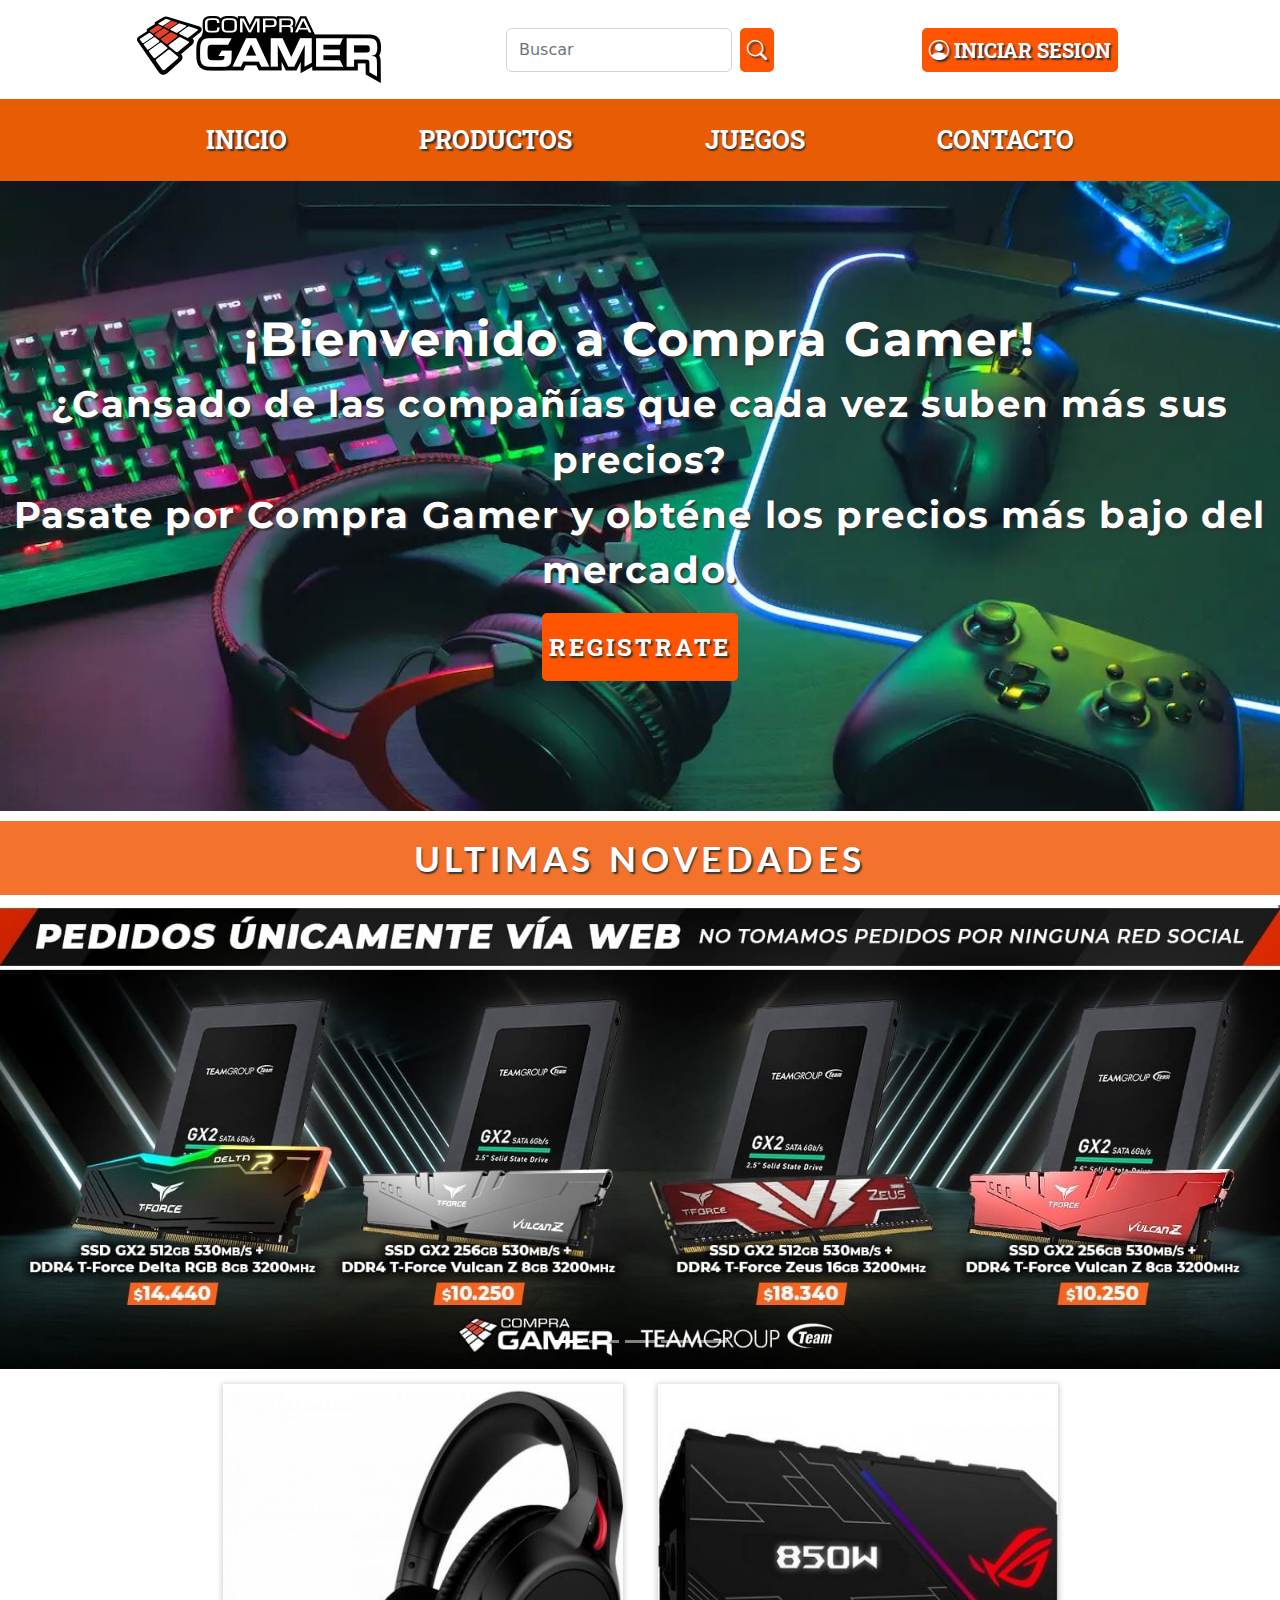
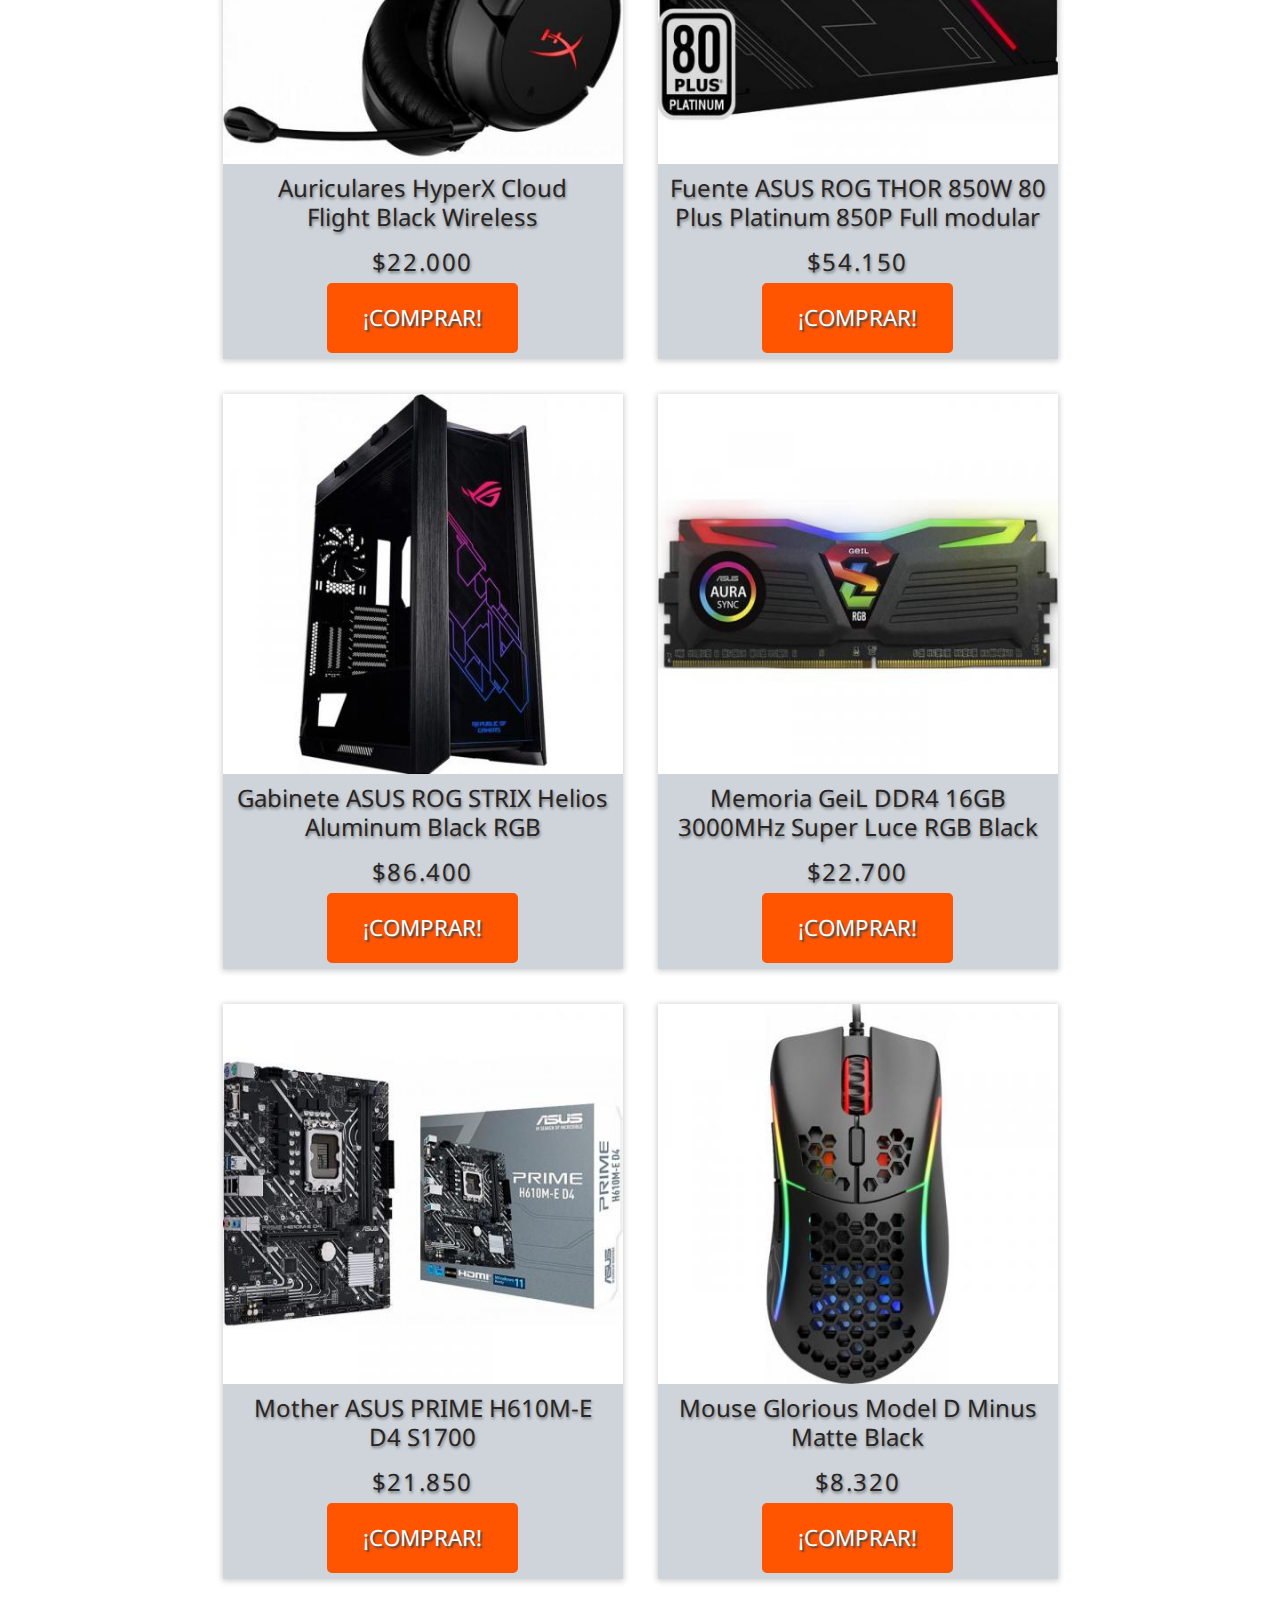
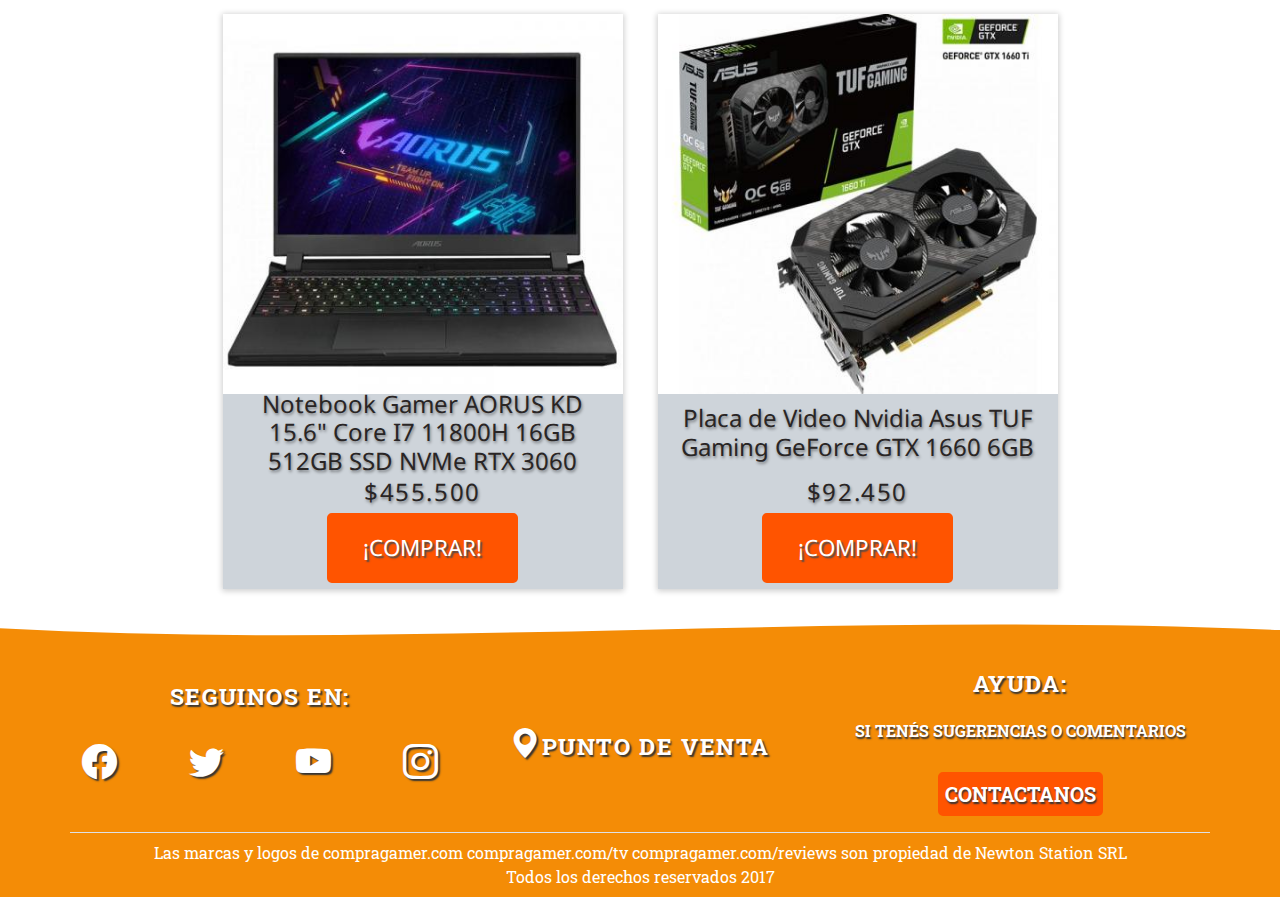
<file: index.html>
<!DOCTYPE html>
<html lang="es">

<head>
    <meta charset="UTF-8">
    <meta http-equiv="X-UA-Compatible" content="IE=edge">
    <meta name="viewport" content="width=device-width, initial-scale=1.0">
    <link rel="stylesheet" href="./css/bootstrap.min.css">
    <link rel="stylesheet" href="./css/styles.css">
    <link rel="preconnect" href="https://fonts.googleapis.com">
    <link rel="preconnect" href="https://fonts.gstatic.com" crossorigin>
    <link
        href="https://fonts.googleapis.com/css2?family=Lato:wght@100;400;700&family=Montserrat:wght@100;400;700&family=Noto+Sans:wght@100;400;700&family=Roboto+Slab:wght@100;400;700&display=swap"
        rel="stylesheet">
    <link rel="stylesheet" href="https://cdn.jsdelivr.net/npm/bootstrap-icons@1.9.1/font/bootstrap-icons.css">
    <link rel="shortcut icon" href="./assets/img/fondos/game-controller.ico" type="image/x-icon">
    <title>Compra Gamer - La Tienda Gamer #1 de Argentina</title>
    <meta name="description"
        content="Pagina dedicada al mundo Gamer. Compra los productos para tu PC Gamer en el sitio número uno de Argentina.">
</head>

<body>

    <header>

        <div class="container">

            <div class="row align-items-center justify-content-between">

                <div class="d-flex flex-column p-3 col-md-4 align-items-center">

                    <a href="./index.html">
                        <img src="./assets/img/fondos/logo-compra-gamer.png" alt="logo">
                    </a>

                </div>

                <div class="d-flex justify-content-center col-md-4">

                    <form class="d-flex" role="search">

                        <input class="form-control me-2" type="search" placeholder="Buscar" aria-label="Search">

                        <button class="btn btn-primary" type="submit"><i class="bi bi-search"></i></button>

                    </form>
                </div>

                <div class="d-flex py-3 justify-content-center col-md-4">

                    <button type="button" class="btn btn-primary" data-bs-toggle="modal"
                        data-bs-target="#iniciar-sesion"><i class="bi bi-person-circle"></i>
                        Iniciar Sesion
                    </button>

                </div>

            </div>
        </div>

        <nav class="navbar navbar-expand-md navbar-dark bc-fondo container-fluid">

            <div class="container">

                <button class="navbar-toggler" type="button" data-bs-toggle="offcanvas" data-bs-target="#nav-offcanvas"
                    aria-controls="nav-offcanvas">
                    <span class="navbar-toggler-icon"></span>
                </button>

                <div class="offcanvas offcanvas-end" tabindex="-1" id="nav-offcanvas"
                    aria-labelledby="nav-offcanvas-label">

                    <div class="offcanvas-header bc-fondo">

                        <button type="button" class="btn-close btn-close-white" data-bs-dismiss="offcanvas"
                            aria-label="Close"></button>

                    </div>

                    <div class="offcanvas-body bc-fondo">

                        <ul class="navbar-nav flex-grow-1  justify-content-evenly nav-texto">

                            <li class="nav-item">
                                <a class="nav-link active" aria-current="page" href="./index.html">Inicio</a>
                            </li>

                            <li class="nav-item">
                                <a class="nav-link active" aria-current="page" href="./pages/productos.html">Productos</a>
                            </li>

                            <li class="nav-item">
                                <a class="nav-link active" aria-current="page" href="./pages/juegos.html">Juegos</a>
                            </li>

                            <li class="nav-item">
                                <a class="nav-link active" aria-current="page" href="./pages/contacto.html">Contacto</a>
                            </li>

                        </ul>
                    </div>

                </div>
            </div>
        </nav>

        <!-- Modal Inicio de Sesion -->

        <div class="modal fade" id="iniciar-sesion" tabindex="-1" aria-labelledby="iniciar-sesion" aria-hidden="true">

            <div class="modal-dialog modal-dialog-centered .modal-lg">

                <div class="modal-content">

                    <div class="modal-header">

                        <h1 class="modal-title" id="iniciar-sesion">Iniciar Sesion</h1>

                        <button type="button" class="btn-close" data-bs-dismiss="modal" aria-label="Close"></button>

                    </div>

                    <div class="modal-body">

                        <form action="" class="acceder-form">

                            <div class="d-flex justify-content-center">

                                <div>
                                    <label for="usuario" class="col-form-label"><i
                                            class="bi bi-person-fill"></i></label>
                                </div>

                                <div class="col-9">
                                    <input type="text" class="form-control " placeholder="Nombre de Usuario"
                                        id="usuario" name="usuario">
                                </div>

                            </div>

                            <div class="d-flex justify-content-center">

                                <div>
                                    <label for="pass"><i class="bi bi-lock-fill"></i></label>
                                </div>

                                <div class="col-9">
                                    <input type="password" placeholder="Contraseña" class="form-control" id="pass"
                                        name="pass">
                                </div>

                            </div>
                    </div>

                    <div class="d-flex justify-content-center align-items-center">

                        <div class="p-3">
                            <a type="submit" class="btn btn-primary" href="./index.html" name="button">Continuar</a>
                        </div>

                        <div>
                            <a type="button" class="btn btn-primary" href="./pages/registrarse.html">Registrarse</a>
                        </div>

                    </div>
                </div>
            </div>
        </div>

        <!-- Final del Modal Inicio de Sesion -->

    </header>

    <main>

        <section class="portada">

            <div class="portada__cont">

                <h1 class="portada__titulo">¡Bienvenido a Compra Gamer!</h1>

                <p class="portada__parrafo">¿Cansado de las compañías que cada vez suben más sus precios? <br> Pasate
                    por
                    Compra Gamer y obténe los
                    precios
                    más bajo del mercado.</p>

                <div class="portada__btn">
                    <a class="boton" href="./pages/registrarse.html"></a>
                </div>

            </div>
        </section>

        <section class="novedades">

            <h2 class="novedades__titulo">Ultimas Novedades</h2>

            <!-- Inicio del Carrusel -->

            <div class="novedades-carrusel">

                <div id="carousel-novedades" class="carousel slide carousel-fade" data-bs-ride="carousel">

                    <div class="carousel-inner">

                        <div class="carousel-indicators">

                            <button type="button" data-bs-target="#carousel-novedades" data-bs-slide-to="0"
                                class="active" aria-current="true" aria-label="Slide 1"></button>

                            <button type="button" data-bs-target="#carousel-novedades" data-bs-slide-to="1"
                                aria-label="Slide 2"></button>

                            <button type="button" data-bs-target="#carousel-novedades" data-bs-slide-to="2"
                                aria-label="Slide 3"></button>

                            <button type="button" data-bs-target="#carousel-novedades" data-bs-slide-to="3"
                                aria-label="Slide 4"></button>

                            <button type="button" data-bs-target="#carousel-novedades" data-bs-slide-to="4"
                                aria-label="Slide 5"></button>

                        </div>

                        <div class="carousel-item active" data-bs-interval="1500">

                            <picture>
                                <source srcset="./assets/img/carrusel/compressed/novedades-1.jpg"
                                    media="(min-width:768px)">
                                <img src="./assets/img/carrusel/resized/novedades-1.jpg" class="d-block w-100"
                                    alt="Imagen memoria ram y disco duro solido">
                            </picture>

                        </div>

                        <div class="carousel-item" data-bs-interval="1500">

                            <picture>

                                <source srcset="./assets/img/carrusel/compressed/novedades-2.jpg"
                                    media="(min-width:768px)">
                                <img src="./assets/img/carrusel/resized/novedades-2.jpg" class="d-block w-100"
                                    alt="Imagen procesador AMD Ryzen">
                            </picture>

                        </div>

                        <div class="carousel-item" data-bs-interval="1500">

                            <picture>
                                <source srcset="./assets/img/carrusel/compressed/novedades-3.jpg"
                                    media="(min-width:768px)">
                                <img src="./assets/img/carrusel/resized/novedades-3.jpg" class="d-block w-100"
                                    alt="Imagen fuente de alimentacion ROG STRIX">
                            </picture>

                        </div>

                        <div class="carousel-item" data-bs-interval="1500">

                            <picture>
                                <source srcset="./assets/img/carrusel/compressed/novedades-4.jpg"
                                    media="(min-width:768px)">
                                <img src="./assets/img/carrusel/resized/novedades-4.jpg" class="d-block w-100"
                                    alt="Imagen GeForce RTX y juego Spiderman">
                            </picture>

                        </div>

                        <div class="carousel-item" data-bs-interval="1500">

                            <picture>
                                <source srcset="./assets/img/carrusel/compressed/novedades-5.jpg"
                                    media="(min-width:768px)">
                                <img src="./assets/img/carrusel/resized/novedades-5.jpg" class="d-block w-100"
                                    alt="Imagne fuente de alimentacion ROG THOR">
                            </picture>

                        </div>

                    </div>
                </div>
            </div>

            <!-- Fin del Carrusel -->

            <div class="novedades__art">

                <article class="novedades__producto">

                    <img src="./assets/img/novedades/auriculares-hyperx-cloud-flight-black-wireless.jpg"
                        alt="Auriculares HyperX negro" class="novedades__img" loading="lazy">

                    <div class="novedades__cont">

                        <h3 class="novedades__titulo--producto">Auriculares HyperX Cloud <br> Flight Black Wireless</h3>

                        <p class="novedades__precio">$22.000</p>

                        <div class="novedades__cont--boton">
                            <a href="./pages/contacto.html#contacto" target="_blank" class="novedades__boton">¡Comprar!</a>
                        </div>

                    </div>
                </article>

                <article class="novedades__producto">

                    <img src="./assets/img/novedades/fuente-asus-rog-thor-850p-80-plus-platinum-850w-full-modular.jpg"
                        alt="Fuente de alimentacion ASUS ROG THOR" class="novedades__img" loading="lazy">

                    <div class="novedades__cont">

                        <h3 class="novedades__titulo--producto">Fuente ASUS ROG THOR 850W 80 Plus Platinum 850P Full
                            modular</h3>

                        <p class="novedades__precio">$54.150</p>

                        <div class="novedades__cont--boton">
                            <a href="./pages/contacto.html#contacto" target="_blank" class="novedades__boton">¡Comprar!</a>
                        </div>

                    </div>
                </article>

                <article class="novedades__producto">

                    <img src="./assets/img/novedades/gabinete-asus-rog-strix-helios-aluminum-black-rgb.jpg"
                        alt="Gabinete ASUS ROG STRIX negro RGB" class="novedades__img" loading="lazy">

                    <div class="novedades__cont">

                        <h3 class="novedades__titulo--producto">Gabinete ASUS ROG STRIX Helios Aluminum Black RGB</h3>

                        <p class="novedades__precio">$86.400</p>

                        <div class="novedades__cont--boton">
                            <a href="./pages/contacto.html#contacto" target="_blank" class="novedades__boton">¡Comprar!</a>
                        </div>

                    </div>
                </article>

                <article class="novedades__producto">

                    <img src="./assets/img/novedades/memoria-geiL-ddr4-16gb-3000mhz-super-luce-rgb-black.jpg"
                        alt="Memoria ram GeiL DDR4 negra RGB" class="novedades__img" loading="lazy">

                    <div class="novedades__cont">

                        <h3 class="novedades__titulo--producto">Memoria GeiL DDR4 16GB 3000MHz Super Luce RGB Black</h3>

                        <p class="novedades__precio">$22.700</p>

                        <div class="novedades__cont--boton">
                            <a href="./pages/contacto.html#contacto" target="_blank" class="novedades__boton">¡Comprar!</a>
                        </div>

                    </div>
                </article>

                <article class="novedades__producto">

                    <img src="./assets/img/novedades/mother-asus-prime-h610m-e-d4-s1700.jpg"
                        alt="Mother ASUS Primer H610M-E" class="novedades__img" loading="lazy">

                    <div class="novedades__cont">

                        <h3 class="novedades__titulo--producto">Mother ASUS PRIME H610M-E <br> D4 S1700</h3>

                        <p class="novedades__precio">$21.850</p>

                        <div class="novedades__cont--boton">
                            <a href="./pages/contacto.html#contacto" target="_blank" class="novedades__boton">¡Comprar!</a>
                        </div>

                    </div>
                </article>

                <article class="novedades__producto">

                    <img src="./assets/img/novedades/mouse-glorious-model-d-minus-matte-black.jpg"
                        alt="Mouse Glorious D negro RGB" class="novedades__img" loading="lazy">

                    <div class="novedades__cont">

                        <h3 class="novedades__titulo--producto">Mouse Glorious Model D Minus Matte Black</h3>

                        <p class="novedades__precio">$8.320</p>

                        <div class="novedades__cont--boton">
                            <a href="./pages/contacto.html#contacto" target="_blank" class="novedades__boton">¡Comprar!</a>
                        </div>

                    </div>
                </article>

                <article class="novedades__producto">

                    <img src="./assets/img/novedades/notebook-gamer-aorus-kd-15.6-core-i7-11800h-16gb-2x8gb-512gb-ssd_nve-rtx-3060-240hz-w11.jpg"
                        alt="Notebook gamer AORUS Core I7" class="novedades__img" loading="lazy">

                    <div class="novedades__cont">

                        <h3 class="novedades__titulo--producto">Notebook Gamer AORUS KD 15.6" Core I7 11800H 16GB 512GB
                            SSD NVMe RTX 3060</h3>

                        <p class="novedades__precio">$455.500</p>

                        <div class="novedades__cont--boton">
                            <a href="./pages/contacto.html#contacto" target="_blank" class="novedades__boton">¡Comprar!</a>
                        </div>

                    </div>
                </article>

                <article class="novedades__producto">

                    <img src="./assets/img/novedades/placa-de-video-asus-geforce-gtx-16600-ti-6gb-gddr6-tuf-evo-oc.jpg"
                        alt="Placa de video Nvidia GTX 1660" class="novedades__img" loading="lazy">

                    <div class="novedades__cont">

                        <h3 class="novedades__titulo--producto">Placa de Video Nvidia Asus TUF Gaming GeForce GTX 1660
                            6GB</h3>

                        <p class="novedades__precio">$92.450</p>

                        <div class="novedades__cont--boton">
                            <a href="./pages/contacto.html#contacto" target="_blank" class="novedades__boton">¡Comprar!</a>
                        </div>

                    </div>
                </article>

            </div>

        </section>

        <!-- SVG Wave-->

        <div style="height: 50px; overflow: hidden;"><svg viewBox="0 0 500 150" preserveAspectRatio="none"
                style="height: 100%; width: 100%;">
                <path d="M-19.68,64.09 C149.99,150.00 317.18,14.08 508.43,81.08 L500.00,150.00 L0.00,150.00 Z"
                    style="stroke: none; fill: rgb(244, 140, 6);"></path>
            </svg></div>

    </main>

    <footer class="container-fluid bc-footer c-blanco footer">

        <div class="container">

            <div class="row align-items-center justify-content-between border-bottom">

                <div class="py-3 col-xl-4 redes">

                    <h3 class="text-center redes-titulo">Seguinos en:</h3>

                    <div class="fs-2 d-flex justify-content-around py-3 justify-content-xl-between">

                        <a href="https://www.facebook.com" target="_blank" class="fb"><i class="bi bi-facebook"></i></a>

                        <a href="https://twitter.com" target="_blank" class="tw"><i class="bi bi-twitter"></i></a>

                        <a href="https://www.youtube.com/" target="_blank" class="yt"><i class="bi bi-youtube"></i></a>

                        <a href="https://www.instagram.com" target="_blank" class="it"><i
                                class="bi bi-instagram"></i></a>

                    </div>
                </div>

                <div class="d-flex justify-content-around p-3 col-xl-4 localizacion">
                    <a href="#" data-bs-toggle="modal" data-bs-target="#punto-venta"><i
                            class="bi bi-geo-alt-fill"></i>Punto de Venta</a>
                </div>

                <div class="text-center py-3 col-xl-4">

                    <h3 class="ayuda">Ayuda:</h3>

                    <p class="ayuda-parrafo">Si tenés sugerencias o comentarios</p>

                    <a class="btn btn-primary fs-5 c-blanco" href="./pages/contacto.html" role="button">Contactanos</a>

                </div>

            </div>

            <p class="m-0 p-2 text-center marca">Las marcas y logos de <a href="https://compragamer.com/"
                    target="_blank">compragamer.com compragamer.com/tv
                    compragamer.com/reviews</a> son propiedad de Newton
                Station SRL <br>
                Todos los derechos reservados 2017 </p>

        </div>

        <!-- Modal Punto de Venta -->

        <div class="modal fade" id="punto-venta" tabindex="-1" aria-labelledby="punto-venta" aria-hidden="true">

            <div class="modal-dialog modal-dialog-centered">

                <div class="modal-content">

                    <div class="modal-header">

                        <h1 class="modal-title" id="punto-venta">Punto de Venta</h1>

                        <button type="button" class="btn-close" data-bs-dismiss="modal" aria-label="Close"></button>

                    </div>

                    <div class="modal-body">
                        <iframe
                            src="https://www.google.com/maps/embed?pb=!1m14!1m8!1m3!1d13136.599493494628!2d-58.4511806!3d-34.6003715!3m2!1i1024!2i768!4f13.1!3m3!1m2!1s0x0%3A0x7e712bd23c7ce4ba!2sCOMPRA%20GAMER!5e0!3m2!1ses-419!2sar!4v1667160947249!5m2!1ses-419!2sar"
                            style="border:0;" height="400" class="map__venta" allowfullscreen="" loading="lazy"
                            referrerpolicy="no-referrer-when-downgrade"></iframe>
                    </div>

                </div>
            </div>
        </div>

        <!-- Final Modal Punto de Venta -->

    </footer>

    <script src="./js/bootstrap.bundle.min.js"></script>
</body>

</html>
</file>
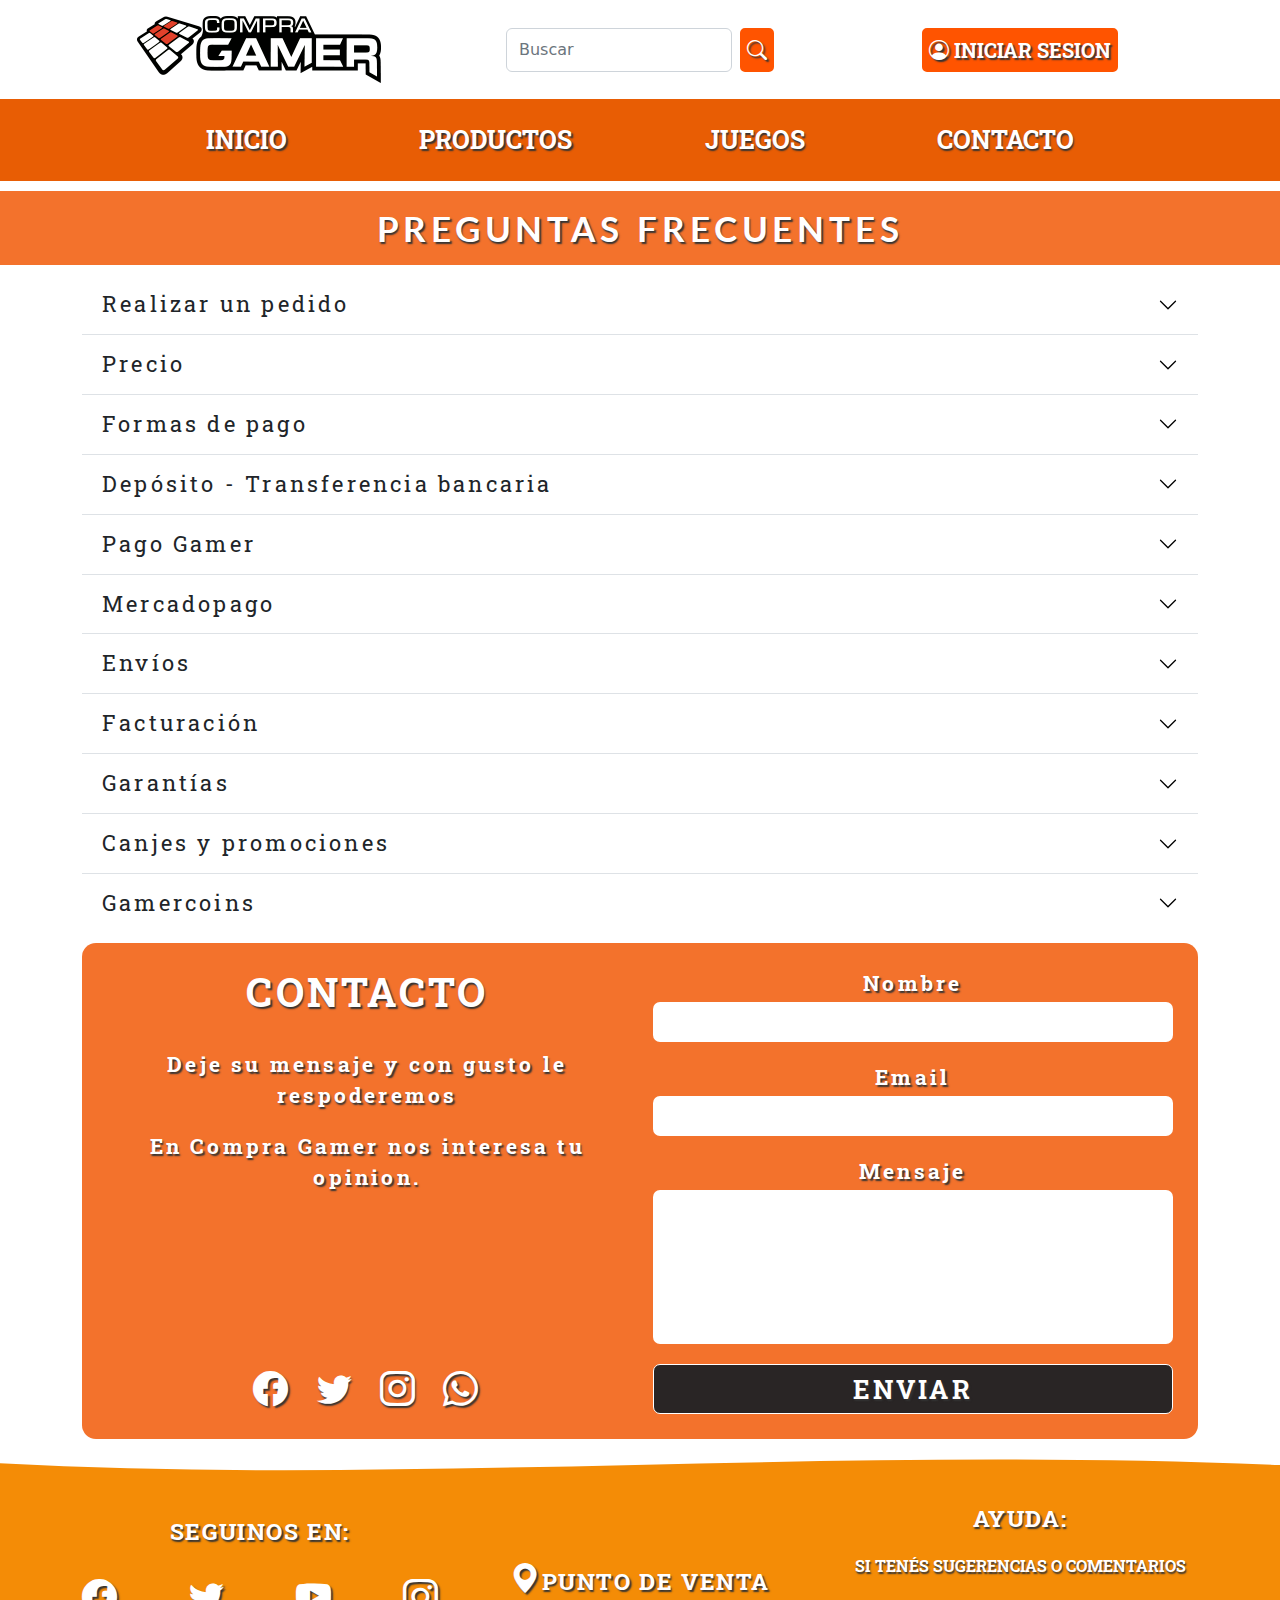
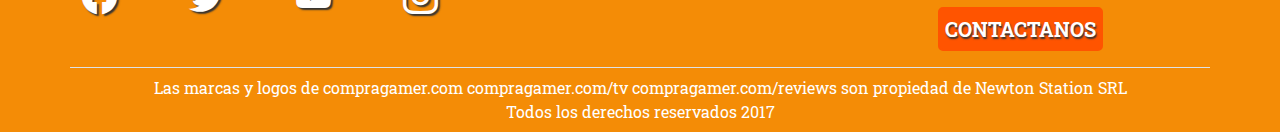
<file: pages/contacto.html>
<!DOCTYPE html>
<html lang="es">

<head>
    <meta charset="UTF-8">
    <meta http-equiv="X-UA-Compatible" content="IE=edge">
    <meta name="viewport" content="width=device-width, initial-scale=1.0">
    <link rel="stylesheet" href="../css/bootstrap.min.css">
    <link rel="stylesheet" href="../css/styles.css">
    <link rel="preconnect" href="https://fonts.googleapis.com">
    <link rel="preconnect" href="https://fonts.gstatic.com" crossorigin>
    <link
        href="https://fonts.googleapis.com/css2?family=Lato:wght@100;400;700&family=Montserrat:wght@100;400;700&family=Noto+Sans:wght@100;400;700&family=Roboto+Slab:wght@100;400;700&display=swap"
        rel="stylesheet">
    <link rel="stylesheet" href="https://cdn.jsdelivr.net/npm/bootstrap-icons@1.9.1/font/bootstrap-icons.css">
    <link rel="shortcut icon" href="../assets/img/fondos/game-controller.ico" type="image/x-icon">
    <title>Compra Gamer - Contacto</title>
    <meta name="description" content="Contamos con diferentes formas de pago.">
</head>

<body>

    <header>

        <div class="container">

            <div class="row align-items-center justify-content-between">

                <div class="d-flex flex-column 
            p-3 col-md-4 align-items-center">

                    <a href="../index.html">
                        <img src="../assets/img/fondos/logo-compra-gamer.png" alt="logo">
                    </a>

                </div>

                <div class="d-flex justify-content-center col-md-4">

                    <form class="d-flex" role="search">

                        <input class="form-control me-2" type="search" placeholder="Buscar" aria-label="Search">

                        <button class="btn btn-primary" type="submit"><i class="bi bi-search"></i></button>

                    </form>
                </div>

                <div class="d-flex py-3 justify-content-center col-md-4">

                    <button type="button" class="btn btn-primary" data-bs-toggle="modal"
                        data-bs-target="#iniciar-sesion"><i class="bi bi-person-circle"></i>
                        Iniciar Sesion
                    </button>

                </div>

            </div>
        </div>

        <nav class="navbar navbar-expand-md navbar-dark bc-fondo container-fluid">

            <div class="container">

                <button class="navbar-toggler" type="button" data-bs-toggle="offcanvas" data-bs-target="#nav-offcanvas"
                    aria-controls="nav-offcanvas">
                    <span class="navbar-toggler-icon"></span>
                </button>

                <div class="offcanvas offcanvas-end" tabindex="-1" id="nav-offcanvas"
                    aria-labelledby="nav-offcanvas-label">

                    <div class="offcanvas-header bc-fondo">
                        <button type="button" class="btn-close btn-close-white" data-bs-dismiss="offcanvas"
                            aria-label="Close"></button>
                    </div>

                    <div class="offcanvas-body bc-fondo">

                        <ul class="navbar-nav flex-grow-1  justify-content-evenly nav-texto">

                            <li class="nav-item">
                                <a class="nav-link active" aria-current="page" href="../index.html">Inicio</a>
                            </li>

                            <li class="nav-item">
                                <a class="nav-link active" aria-current="page" href="../pages/productos.html">Productos</a>
                            </li>

                            <li class="nav-item">
                                <a class="nav-link active" aria-current="page" href="../pages/juegos.html">Juegos</a>
                            </li>

                            <li class="nav-item">
                                <a class="nav-link active" aria-current="page" href="../pages/contacto.html">Contacto</a>
                            </li>

                        </ul>
                    </div>

                </div>
            </div>
        </nav>

        <!-- Modal Inicio de Sesion -->

        <div class="modal fade" id="iniciar-sesion" tabindex="-1" aria-labelledby="iniciar-sesion" aria-hidden="true">

            <div class="modal-dialog modal-dialog-centered .modal-lg">

                <div class="modal-content">

                    <div class="modal-header">

                        <h1 class="modal-title" id="iniciar-sesion">Iniciar Sesion</h1>

                        <button type="button" class="btn-close" data-bs-dismiss="modal" aria-label="Close"></button>

                    </div>

                    <div class="modal-body">

                        <form action="" class="acceder-form">

                            <div class="d-flex justify-content-center">

                                <div>
                                    <label for="usuario" class="col-form-label"><i
                                            class="bi bi-person-fill"></i></label>
                                </div>

                                <div class="col-9">
                                    <input type="text" class="form-control " placeholder="Nombre de Usuario"
                                        id="usuario" name="usuario">
                                </div>

                            </div>

                            <div class="d-flex justify-content-center">

                                <div>
                                    <label for="pass"><i class="bi bi-lock-fill"></i></label>
                                </div>

                                <div class="col-9">
                                    <input type="password" placeholder="Contraseña" class="form-control" id="pass"
                                        name="pass">
                                </div>

                            </div>
                    </div>

                    <div class="d-flex justify-content-center align-items-center">

                        <div class="p-3">
                            <a type="submit" class="btn btn-primary" href="../index.html" name="button">Continuar</a>
                        </div>

                        <div>
                            <a type="button" class="btn btn-primary" href="../pages/registrarse.html">Registrarse</a>
                        </div>

                    </div>
                </div>
            </div>
        </div>

        <!-- Final del Modal Inicio de Sesion -->

    </header>

    <main>

        <section class="preguntas">

            <h1 class="preguntas__titulo">Preguntas Frecuentes</h1>

            <!-- Acordeon Preguntas -->

            <div class="accordion accordion-flush container" id="accordion-preguntas">

                <div class="accordion-item">

                    <h2 class="accordion-header" id="realizar-pedido">
                        <button class="accordion-button collapsed" type="button" data-bs-toggle="collapse"
                            data-bs-target="#collapse-1" aria-expanded="true" aria-controls="collapse-1">
                            Realizar un pedido
                        </button>
                    </h2>

                    <div id="collapse-1" class="accordion-collapse collapse" aria-labelledby="realizar-pedido"
                        data-bs-parent="#accordion-preguntas">

                        <div class="accordion-body">
                            <p class="acordeon__pregunta">¿Cómo realizo un pedido?</p>

                            <p class="acordeon__respuesta">Solo tenés que seleccionar todos los productos que deseas
                                adquirir. Seguidamente, en el
                                carrito de compras, para conocer el costo del envío colocás tu código postal en el
                                recuadro correspondiente, elegís la mensajería de tu preferencia y debajo seleccionas la
                                forma de pago. Luego hacés clic en el botón <strong>COMPRAR</strong> y podés acceder
                                como cliente (si ya tenés cuenta en <strong>Compra Gamer</strong>) o crear un cliente
                                nuevo. Por último, completás los pasos brindados por el asistente, hasta confirmar la
                                compra. Se te asignará un número de pedido y se mostrarán los datos del mismo. También
                                enviaremos un mail a tu correo electrónico registrado con los detalles del pedido
                                realizado.</p>

                        </div>
                    </div>
                </div>

                <div class="accordion-item">

                    <h2 class="accordion-header" id="precio">
                        <button class="accordion-button collapsed" type="button" data-bs-toggle="collapse"
                            data-bs-target="#collapse-2" aria-expanded="true" aria-controls="collapse-2">
                            Precio
                        </button>
                    </h2>

                    <div id="collapse-2" class="accordion-collapse collapse" aria-labelledby="precio"
                        data-bs-parent="#accordion-preguntas">

                        <div class="accordion-body">

                            <p class="acordeon__pregunta">¿El precio que figura en la web es el precio final?</p>

                            <p class="acordeon__respuesta">Todos los precios en la web incluyen el IVA, y se
                                encuentran expresados en pesos
                                argentinos.</p>

                        </div>
                    </div>
                </div>

                <div class="accordion-item">

                    <h2 class="accordion-header" id="forma-pago">
                        <button class="accordion-button collapsed" type="button" data-bs-toggle="collapse"
                            data-bs-target="#collapse-3" aria-expanded="true" aria-controls="collapse-3">
                            Formas de pago
                        </button>
                    </h2>

                    <div id="collapse-3" class="accordion-collapse collapse" aria-labelledby="forma-pago"
                        data-bs-parent="#accordion-preguntas">

                        <div class="accordion-body">

                            <p class="acordeon__pregunta">¿Cuáles son las formas de pago?</p>

                            <p class="acordeon__respuesta">Contamos con dos formas de pago: a través de
                                depósito/transferencia bancaria, con
                                la cual obtenés el precio especial, o bien, a través de los métodos <strong>Pago
                                    Gamer (Visa o MasterCard) o MercadoPago (Tarjetas online, PagoFácil y
                                    RapiPago)</strong> con los cuales podés abonar en cuotas, al precio de
                                lista.</p>

                        </div>
                    </div>
                </div>

                <div class="accordion-item">

                    <h2 class="accordion-header" id="deposito">
                        <button class="accordion-button collapsed" type="button" data-bs-toggle="collapse"
                            data-bs-target="#collapse-4" aria-expanded="true" aria-controls="collapse-4">
                            Depósito - Transferencia bancaria
                        </button>
                    </h2>

                    <div id="collapse-4" class="accordion-collapse collapse" aria-labelledby="deposito"
                        data-bs-parent="#accordion-preguntas">

                        <div class="accordion-body">

                            <p class="acordeon__pregunta">¿Cómo abono a través de depósito/transferencia?</p>

                            <p class="acordeon__respuesta">Una vez se realiza el pedido, te facilitamos los
                                datos del CBU. Debes abonar
                                e informar el pago desde nuestra web, antes de la fecha de vencimiento de la
                                reserva.</p>

                        </div>
                    </div>
                </div>

                <div class="accordion-item">

                    <h2 class="accordion-header" id="pago-gamer">
                        <button class="accordion-button collapsed" type="button" data-bs-toggle="collapse"
                            data-bs-target="#collapse-5" aria-expanded="true" aria-controls="collapse-5">
                            Pago Gamer
                        </button>
                    </h2>

                    <div id="collapse-5" class="accordion-collapse collapse" aria-labelledby="pago-gamer"
                        data-bs-parent="#accordion-preguntas">

                        <div class="accordion-body">

                            <p class="acordeon__pregunta">¿Qué es Pago Gamer?</p>

                            <p class="acordeon__respuesta">Es un método exclusivo de <strong>Compra
                                    Gamer</strong>, para abonar de
                                manera online a través de tarjetas <strong>Visa y Mastercard</strong>,
                                con el cual podés
                                acceder a 3 y 12 cuotas sin interés si empleas una tarjeta de crédito
                                brindada por una entidad bancaria.</p>

                        </div>
                    </div>
                </div>

                <div class="accordion-item">

                    <h2 class="accordion-header" id="mercado-pago">
                        <button class="accordion-button collapsed" type="button" data-bs-toggle="collapse"
                            data-bs-target="#collapse-6" aria-expanded="true" aria-controls="collapse-6">
                            Mercadopago
                        </button>
                    </h2>

                    <div id="collapse-6" class="accordion-collapse collapse" aria-labelledby="mercado-pago"
                        data-bs-parent="#accordion-preguntas">

                        <div class="accordion-body">

                            <p class="acordeon__pregunta">¿Cómo puedo abonar a través de MercadoPago?
                            </p>

                            <p class="acordeon__respuesta">Podés hacerlo de tres formas: Con tarjetas
                                online en cuotas (no se
                                puede acceder a cuotas sin interés); A través de <strong>RapiPago/
                                    PagoFácil</strong>
                                (se abona al precio de lista, pero no se pueden hacer cuotas, sólo
                                se puede abonar en un pago); y realizando una transferencia desde tu
                                cuenta de MercadoPago.</p>

                        </div>
                    </div>
                </div>

                <div class="accordion-item">

                    <h2 class="accordion-header" id="envios">
                        <button class="accordion-button collapsed" type="button" data-bs-toggle="collapse"
                            data-bs-target="#collapse-7" aria-expanded="true" aria-controls="collapse-7">
                            Envíos
                        </button>
                    </h2>

                    <div id="collapse-7" class="accordion-collapse collapse" aria-labelledby="envios"
                        data-bs-parent="#accordion-preguntas">

                        <div class="accordion-body">

                            <p class="acordeon__pregunta">¿Cómo gestiono el envío de mi pedido?
                            </p>

                            <p class="acordeon__respuesta">En primer lugar, para conocer el costo
                                del envío, una vez al
                                agregues al carrito tu compra, solo debes colocar tu código
                                postal en el recuadro correspondiente, seleccionar la mensajería
                                de tu preferencia y elegir si deseas el retiro en alguna
                                sucursal o la entrega a domicilio. Actualmente realizamos envíos
                                a todo el país través de <strong>Oca y Andreani</strong>; y si
                                te encontrás en
                                CABA o alrededores, podrás seleccionar el servicio de Mensajería
                                Privada que es exclusivo de <strong>Compra Gamer</strong>. Tené
                                en cuenta que,
                                para calcular el costo del envío, se toman en consideración
                                tanto las dimensiones y peso del paquete como la distancia de la
                                localidad de entrega.</p>

                        </div>
                    </div>
                </div>

                <div class="accordion-item">

                    <h2 class="accordion-header" id="facturacion">
                        <button class="accordion-button collapsed" type="button" data-bs-toggle="collapse"
                            data-bs-target="#collapse-8" aria-expanded="true" aria-controls="collapse-8">
                            Facturación
                        </button>
                    </h2>

                    <div id="collapse-8" class="accordion-collapse collapse" aria-labelledby="facturacion"
                        data-bs-parent="#accordion-preguntas">

                        <div class="accordion-body">

                            <p class="acordeon__pregunta">¿Cómo tramito la factura de mi
                                compra?</p>

                            <p class="acordeon__respuesta">En todas las compras efectuadas en
                                la web, brindamos sin
                                excepción alguna, la factura de compra. Una vez que realiza
                                y abona el pedido, enviamos a tu dirección de correo
                                electrónico la factura correspondiente. Por supuesto,
                                también podés descargarla desde la sección Mi cuenta - Mis
                                facturas. En caso de que precises factura A, solo debes
                                ingresar tu CUIT al cargar el pedido por la web. Tené en
                                cuenta que la factura A puede tener percepciones. </p>

                        </div>
                    </div>
                </div>

                <div class="accordion-item">

                    <h2 class="accordion-header" id="garantias">
                        <button class="accordion-button collapsed" type="button" data-bs-toggle="collapse"
                            data-bs-target="#collapse-9" aria-expanded="true" aria-controls="collapse-9">
                            Garantías
                        </button>
                    </h2>

                    <div id="collapse-9" class="accordion-collapse collapse" aria-labelledby="garantias"
                        data-bs-parent="#accordion-preguntas">

                        <div class="accordion-body">

                            <p class="acordeon__pregunta">¿Cómo utilizo el servicio de
                                PosVenta y garantías?</p>

                            <p class="acordeon__respuesta">Para realizar
                                consultas/reclamos relacionadas con la
                                garantía o devolución de alguna de tus compras, al final
                                de esta sección contamos con el apartado “Compra Gamer
                                te ayuda. ¿Cuál es tu consulta?” donde debes exponer tu
                                caso, seleccionando el motivo de “Posventa” que se
                                adapte a tu requerimiento y uno de nuestros
                                representantes te ofrecerá la información
                                correspondiente sobre cómo proceder.</p>

                        </div>
                    </div>
                </div>

                <div class="accordion-item">

                    <h2 class="accordion-header" id="canjes-promociones">
                        <button class="accordion-button collapsed" type="button" data-bs-toggle="collapse"
                            data-bs-target="#collapse-10" aria-expanded="true" aria-controls="collapse-10">
                            Canjes y promociones
                        </button>
                    </h2>

                    <div id="collapse-10" class="accordion-collapse collapse" aria-labelledby="canjes-promociones"
                        data-bs-parent="#accordion-preguntas">

                        <div class="accordion-body">

                            <p class="acordeon__pregunta">¿Cómo obtengo el juego y/o
                                beneficios de los
                                productos en promoción?</p>

                            <p class="acordeon__respuesta">Todos los canjes de los
                                juegos y/o beneficios se
                                realizan de forma posterior a la entrega del
                                producto y son totalmente digitales. Los canjes se
                                realizan con los datos de la factura de compra y el
                                mail registrado en la compra. Se toma como fecha
                                válida, para la vigencia de las promociones, el día
                                en que fue creado el pedido y no la fecha de pago,
                                ni la fecha de emisión de la factura. Considerá que,
                                si realizó la compra del producto en promoción, en
                                tiempo y forma pero no puede realizar el canje
                                dentro de la fecha, ello se debe a que no se cuenta
                                con stock de códigos. Así mismo, sepa que la
                                disponibilidad de códigos es limitada, y una vez que
                                se agotan, no será posible realizar el canje.</p>

                        </div>
                    </div>
                </div>

                <div class="accordion-item">

                    <h2 class="accordion-header" id="gamercoins">
                        <button class="accordion-button collapsed" type="button" data-bs-toggle="collapse"
                            data-bs-target="#collapse-11" aria-expanded="true" aria-controls="collapse-11">
                            Gamercoins
                        </button>
                    </h2>

                    <div id="collapse-11" class="accordion-collapse collapse" aria-labelledby="gamercoins"
                        data-bs-parent="#accordion-preguntas">

                        <div class="accordion-body">

                            <p class="acordeon__pregunta">¿Qué son los
                                Gamercoins?</p>

                            <p class="acordeon__respuesta">Es un beneficio que
                                brinda <strong>COMPRA GAMER</strong> a sus
                                clientes, premiando sus compras. Se pueden
                                utilizar en descuentos parciales sobre cualquier
                                producto que se encuentre en stock en la web de
                                Compra Gamer.</p>

                        </div>
                    </div>
                </div>
            </div>

        </section>

        <!-- Final Acordeon Preguntas -->

        <!-- Seccion Contacto -->

        <section class="container contacto__cont" id="contacto">

            <div class="contacto">

                <h1 class="contacto__titulo">Contacto</h1>

                <div class="contacto__detalles">

                    <div class="contacto__detalles--grupo">
                        <p class="contacto__texto">Deje su mensaje y con gusto le respoderemos</p>
                    </div>

                    <div class="contacto__detalles--grupo">
                        <p class="contacto-texto">En Compra Gamer nos interesa tu opinion.</p>
                    </div>

                </div>

                <div class="contacto__formulario">

                    <form action="">

                        <div class="contacto__formulario--grupo">

                            <label for="nombre-usuario">Nombre</label>

                            <input type="text" name="nombre" id="nombre-usuario">

                        </div>
                        <div class="contacto__formulario--grupo">

                            <label for="email-usuario">Email</label>

                            <input type="email" name="email" id="email-usuario">

                        </div>

                        <div class="contacto__formulario--grupo">

                            <label for="mensaje-usuario">Mensaje</label>

                            <textarea name="mensaje" id="mensaje-usuario" rows="6"></textarea>

                        </div>
                        <button type="submit" class="contacto__formulario--submit">Enviar</button>

                    </form>

                </div>

                <div class="contacto__redes">

                    <ul class="contacto__redes--cont">

                        <li class="contacto__redes--iconos"><a href="https://www.facebook.com" target="_blank"
                                class="r__fb"><i class="bi bi-facebook"></i></a></li>

                        <li class="contacto__redes--iconos"><a href="https://twitter.com" target="_blank"
                                class="r__tw"><i class="bi bi-twitter"></i></a></li>

                        <li class="contacto__redes--iconos"><a href="https://www.instagram.com" target="_blank"
                                class="r__it"><i class="bi bi-instagram"></i></a></li>

                        <li class="contacto__redes--iconos"><a href="https://www.whatsapp.com" target="_blank"
                                class="r__wt"><i class="bi bi-whatsapp"></i></a></li>

                    </ul>
                </div>

            </div>
        </section>

        <!-- Final Seccion Contacto -->

        <!-- SVG Wave-->

        <div style="height: 50px; overflow: hidden;"><svg viewBox="0 0 500 150" preserveAspectRatio="none"
                style="height: 100%; width: 100%;">
                <path d="M-19.68,64.09 C149.99,150.00 317.18,14.08 508.43,81.08 L500.00,150.00 L0.00,150.00 Z"
                    style="stroke: none; fill: rgb(244, 140, 6);"></path>
            </svg></div>

    </main>

    <footer class="container-fluid bc-footer c-blanco footer">

        <div class="container">

            <div class="row align-items-center justify-content-between border-bottom">

                <div class="py-3 col-xl-4 redes">

                    <h3 class="text-center redes-titulo">Seguinos en:</h3>

                    <div class="fs-2 d-flex justify-content-around py-3 justify-content-xl-between">

                        <a href="https://www.facebook.com" target="_blank" class="fb"><i class="bi bi-facebook"></i></a>

                        <a href="https://twitter.com" target="_blank" class="tw"><i class="bi bi-twitter"></i></a>

                        <a href="https://www.youtube.com/" target="_blank" class="yt"><i class="bi bi-youtube"></i></a>

                        <a href="https://www.instagram.com" target="_blank" class="it"><i
                                class="bi bi-instagram"></i></a>

                    </div>
                </div>

                <div class="d-flex justify-content-around p-3 col-xl-4 localizacion">
                    <a href="#" data-bs-toggle="modal" data-bs-target="#punto-venta"><i
                            class="bi bi-geo-alt-fill"></i>Punto de Venta</a>
                </div>

                <div class="text-center py-3 col-xl-4">
                    <h3 class="ayuda">Ayuda:</h3>
                    <p class="ayuda-parrafo">Si tenés sugerencias o comentarios</p>
                    <a class="btn btn-primary fs-5 c-blanco" href="../pages/contacto.html" role="button">Contactanos</a>
                </div>

            </div>

            <p class="m-0 p-2 text-center marca">Las marcas y logos de <a href="https://compragamer.com/"
                    target="_blank">compragamer.com compragamer.com/tv
                    compragamer.com/reviews</a> son propiedad de Newton
                Station SRL <br>
                Todos los derechos reservados 2017 </p>

        </div>

        <!-- Modal Punto de Venta -->

        <div class="modal fade" id="punto-venta" tabindex="-1" aria-labelledby="punto-venta" aria-hidden="true">

            <div class="modal-dialog modal-dialog-centered">

                <div class="modal-content">

                    <div class="modal-header">

                        <h1 class="modal-title" id="punto-venta">Punto de Venta</h1>

                        <button type="button" class="btn-close" data-bs-dismiss="modal" aria-label="Close"></button>

                    </div>

                    <div class="modal-body">
                        <iframe
                            src="https://www.google.com/maps/embed?pb=!1m14!1m8!1m3!1d13136.599493494628!2d-58.4511806!3d-34.6003715!3m2!1i1024!2i768!4f13.1!3m3!1m2!1s0x0%3A0x7e712bd23c7ce4ba!2sCOMPRA%20GAMER!5e0!3m2!1ses-419!2sar!4v1667160947249!5m2!1ses-419!2sar"
                            style="border:0;" height="400" class="map__venta" allowfullscreen="" loading="lazy"
                            referrerpolicy="no-referrer-when-downgrade"></iframe>
                    </div>

                </div>
            </div>
        </div>

        <!-- Final Modal Punto de Venta -->

    </footer>

    <script src="../js/bootstrap.bundle.min.js"></script>
</body>

</html>
</file>
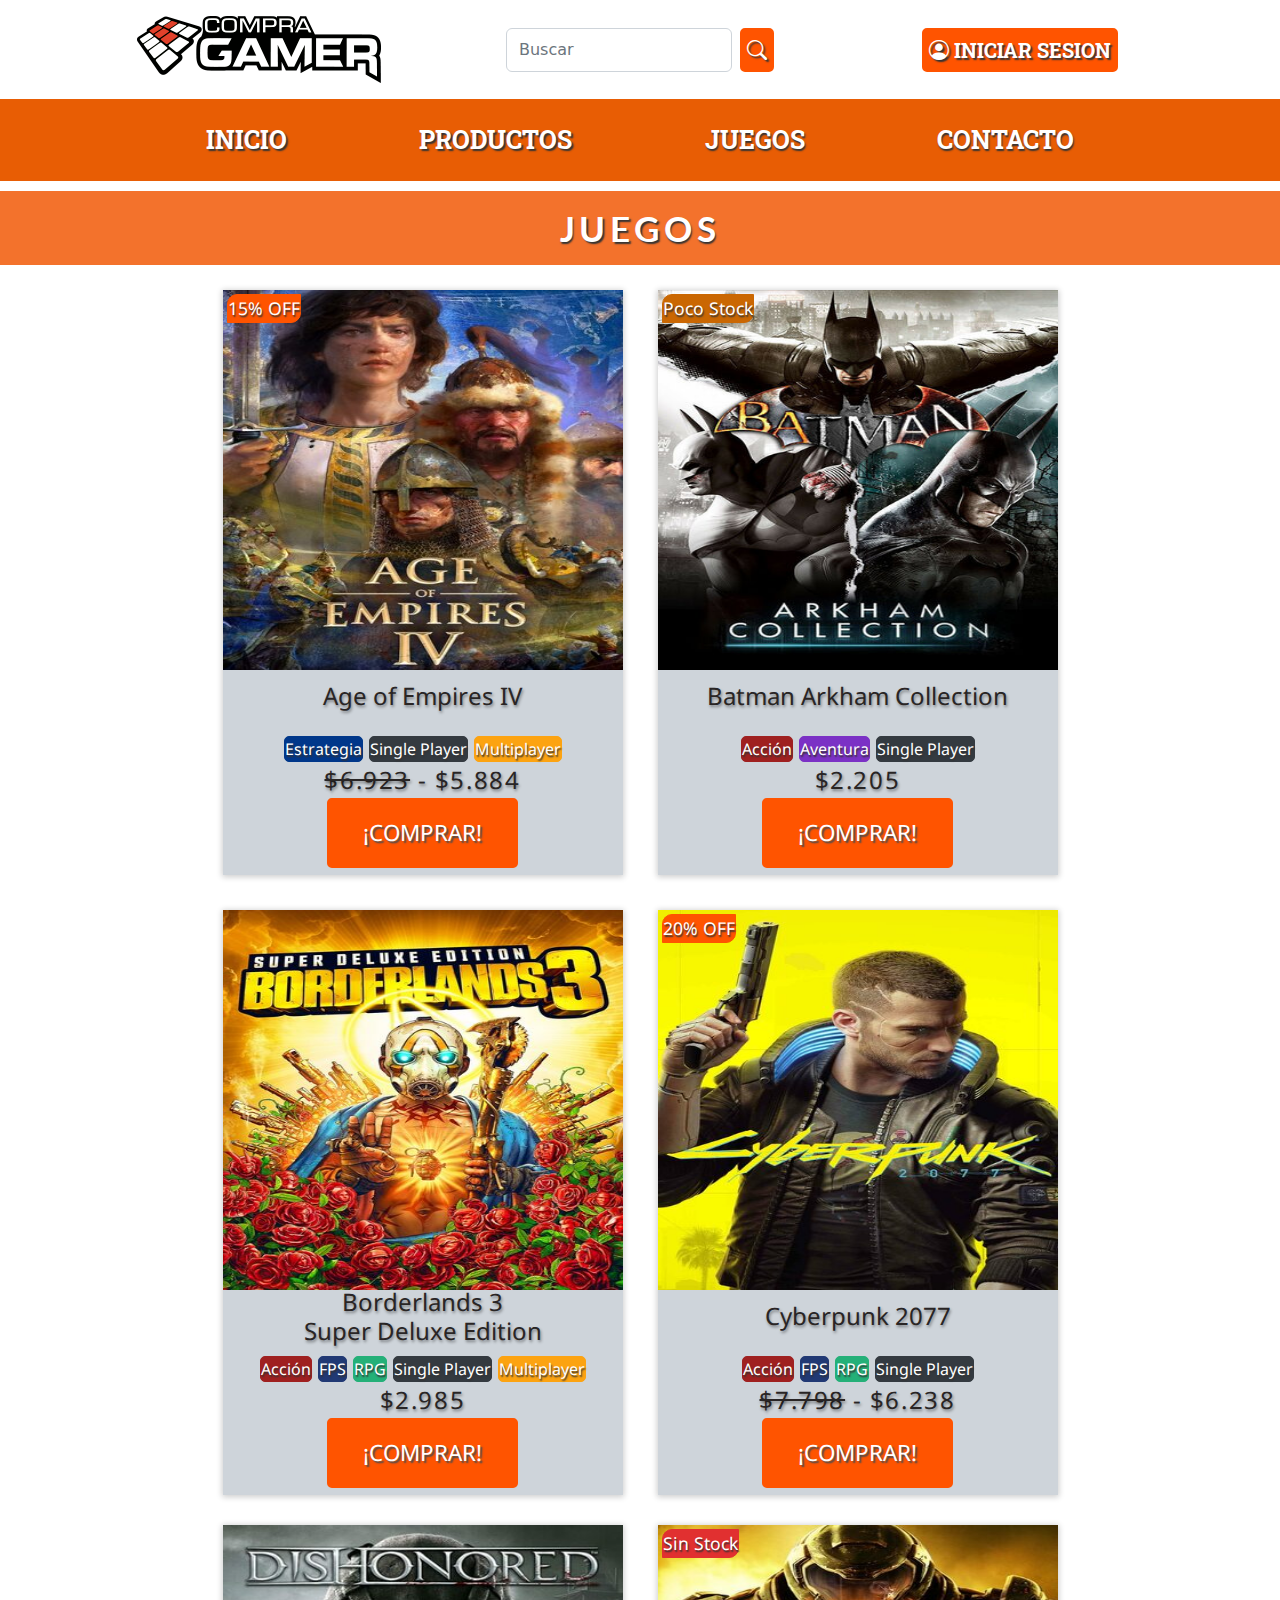
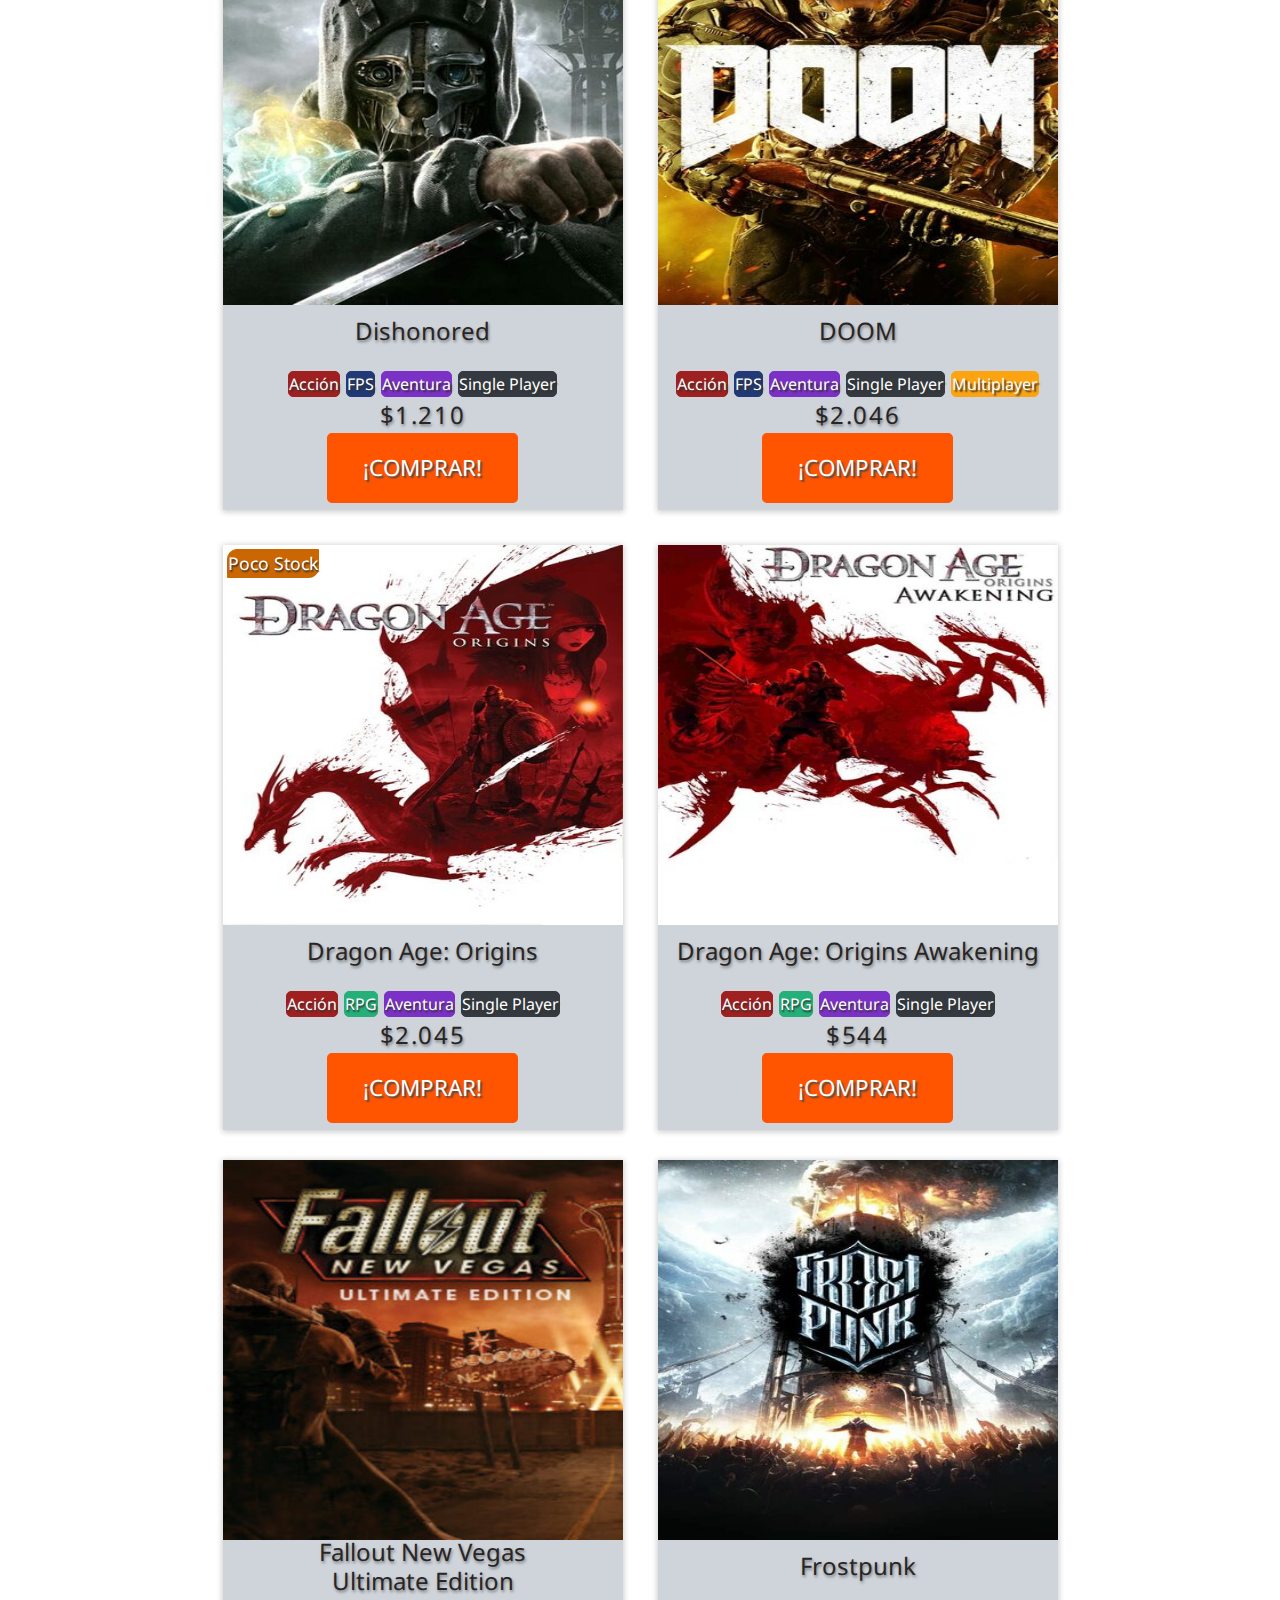
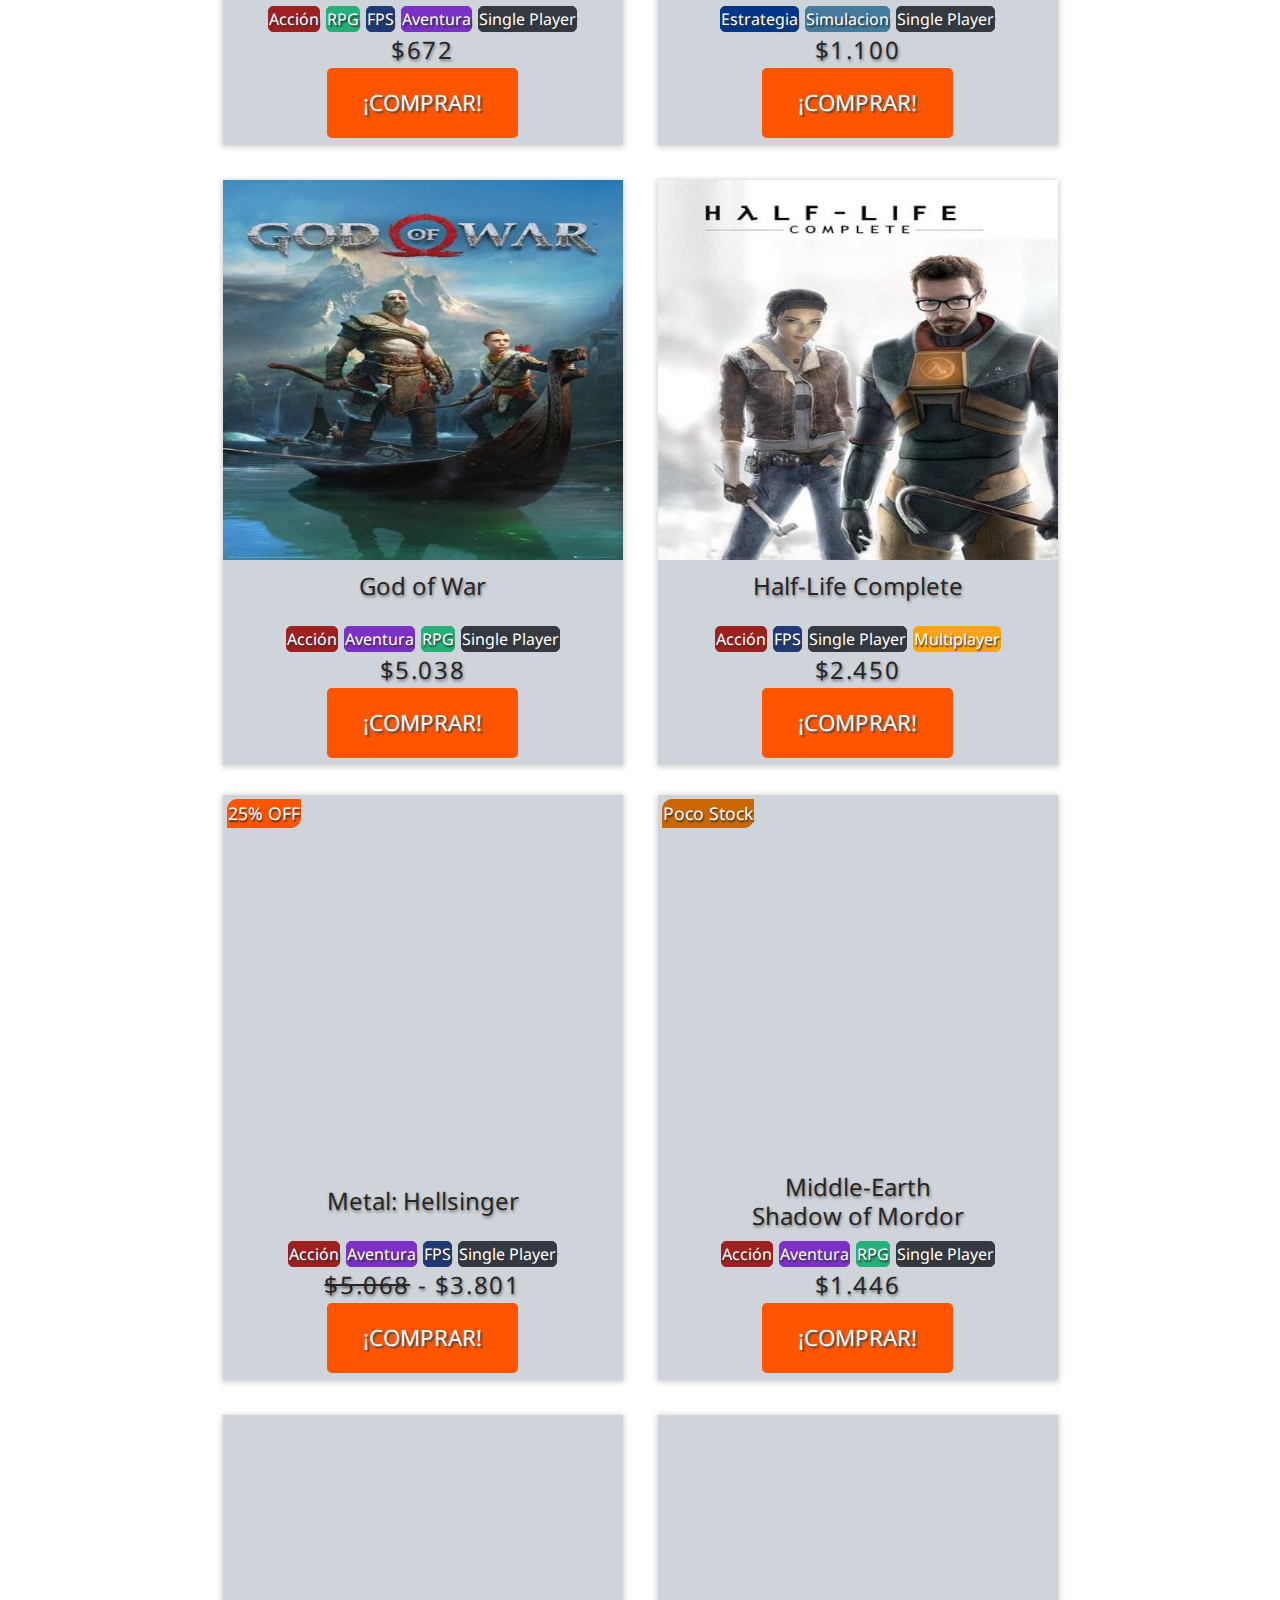
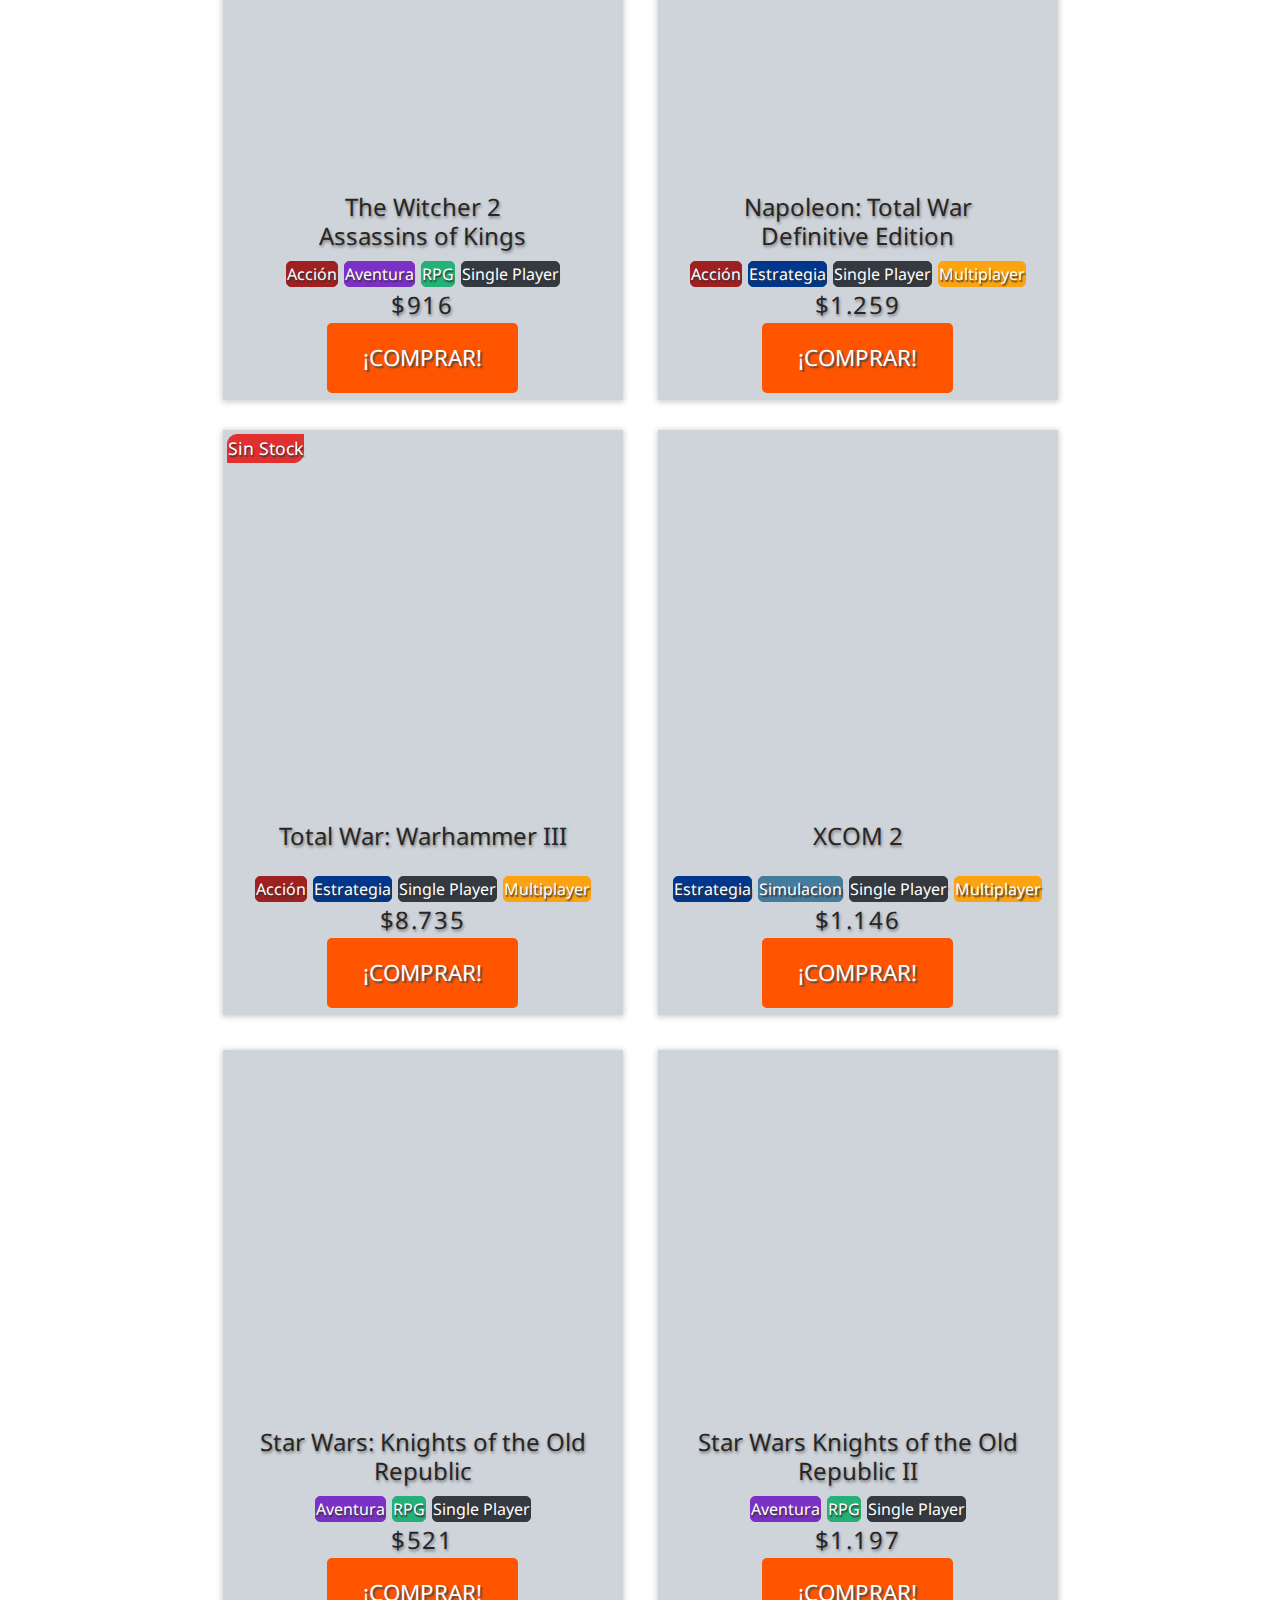
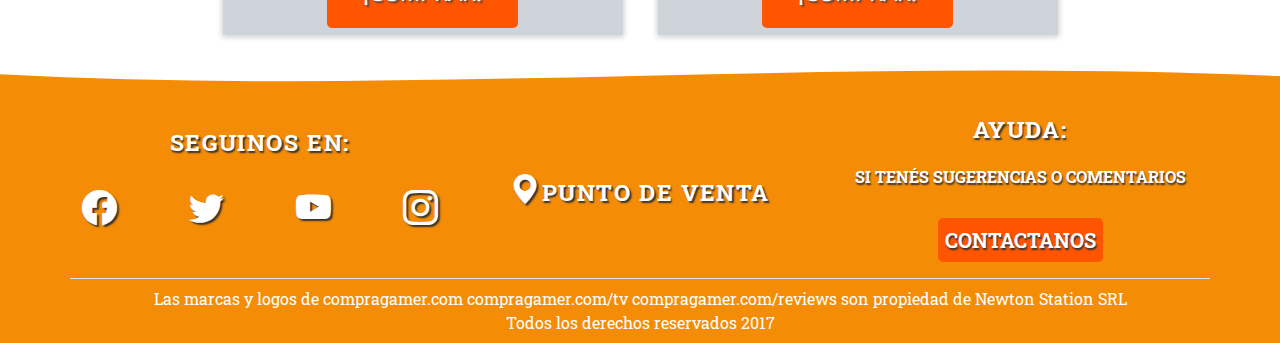
<file: pages/juegos.html>
<!DOCTYPE html>
<html lang="es">

<head>
    <meta charset="UTF-8">
    <meta http-equiv="X-UA-Compatible" content="IE=edge">
    <meta name="viewport" content="width=device-width, initial-scale=1.0">
    <link rel="stylesheet" href="../css/bootstrap.min.css">
    <link rel="stylesheet" href="../css/styles.css">
    <link rel="preconnect" href="https://fonts.googleapis.com">
    <link rel="preconnect" href="https://fonts.gstatic.com" crossorigin>
    <link
        href="https://fonts.googleapis.com/css2?family=Lato:wght@100;400;700&family=Montserrat:wght@100;400;700&family=Noto+Sans:wght@100;400;700&family=Roboto+Slab:wght@100;400;700&display=swap"
        rel="stylesheet">
    <link rel="stylesheet" href="https://cdn.jsdelivr.net/npm/bootstrap-icons@1.9.1/font/bootstrap-icons.css">
    <link rel="shortcut icon" href="../assets/img/fondos/game-controller.ico" type="image/x-icon">
    <title>Compra Gamer - Juegos</title>
    <meta name="description"
        content="Obtén todo lo relacionado con juegos de PC, PlayStation, Xbox y Nintendo de forma segura y al mejor precio.">
</head>

<body>

    <header>

        <div class="container">

            <div class="row align-items-center justify-content-between">

                <div class="d-flex flex-column 
            p-3 col-md-4 align-items-center">

                    <a href="../index.html">
                        <img src="../assets/img/fondos/logo-compra-gamer.png" alt="logo">
                    </a>

                </div>

                <div class="d-flex justify-content-center col-md-4">

                    <form class="d-flex" role="search">

                        <input class="form-control me-2" type="search" placeholder="Buscar" aria-label="Search">

                        <button class="btn btn-primary" type="submit"><i class="bi bi-search"></i></button>

                    </form>
                </div>

                <div class="d-flex py-3 justify-content-center col-md-4">

                    <button type="button" class="btn btn-primary" data-bs-toggle="modal"
                        data-bs-target="#iniciar-sesion"><i class="bi bi-person-circle"></i>
                        Iniciar Sesion
                    </button>

                </div>

            </div>
        </div>

        <nav class="navbar navbar-expand-md navbar-dark bc-fondo container-fluid">

            <div class="container">

                <button class="navbar-toggler" type="button" data-bs-toggle="offcanvas" data-bs-target="#nav-offcanvas"
                    aria-controls="nav-offcanvas">
                    <span class="navbar-toggler-icon"></span>
                </button>

                <div class="offcanvas offcanvas-end" tabindex="-1" id="nav-offcanvas"
                    aria-labelledby="nav-offcanvas-label">

                    <div class="offcanvas-header bc-fondo">
                        <button type="button" class="btn-close btn-close-white" data-bs-dismiss="offcanvas"
                            aria-label="Close"></button>
                    </div>

                    <div class="offcanvas-body bc-fondo">

                        <ul class="navbar-nav flex-grow-1  justify-content-evenly nav-texto">

                            <li class="nav-item">
                                <a class="nav-link active" aria-current="page" href="../index.html">Inicio</a>
                            </li>

                            <li class="nav-item">
                                <a class="nav-link active" aria-current="page" href="../pages/productos.html">Productos</a>
                            </li>

                            <li class="nav-item">
                                <a class="nav-link active" aria-current="page" href="../pages/juegos.html">Juegos</a>
                            </li>

                            <li class="nav-item">
                                <a class="nav-link active" aria-current="page" href="../pages/contacto.html">Contacto</a>
                            </li>

                        </ul>
                    </div>

                </div>
            </div>
        </nav>

        <!-- Modal Inicio de Sesion -->

        <div class="modal fade" id="iniciar-sesion" tabindex="-1" aria-labelledby="iniciar-sesion" aria-hidden="true">

            <div class="modal-dialog modal-dialog-centered .modal-lg">

                <div class="modal-content">

                    <div class="modal-header">

                        <h1 class="modal-title" id="iniciar-sesion">Iniciar Sesion</h1>

                        <button type="button" class="btn-close" data-bs-dismiss="modal" aria-label="Close"></button>

                    </div>

                    <div class="modal-body">

                        <form action="" class="acceder-form">

                            <div class="d-flex justify-content-center">

                                <div>
                                    <label for="usuario" class="col-form-label"><i
                                            class="bi bi-person-fill"></i></label>
                                </div>

                                <div class="col-9">
                                    <input type="text" class="form-control " placeholder="Nombre de Usuario"
                                        id="usuario" name="usuario">
                                </div>

                            </div>

                            <div class="d-flex justify-content-center">

                                <div>
                                    <label for="pass"><i class="bi bi-lock-fill"></i></label>
                                </div>

                                <div class="col-9">
                                    <input type="password" placeholder="Contraseña" class="form-control" id="pass"
                                        name="pass">
                                </div>

                            </div>
                    </div>

                    <div class="d-flex justify-content-center align-items-center">

                        <div class="p-3">
                            <a type="submit" class="btn btn-primary" href="../index.html" name="button">Continuar</a>
                        </div>

                        <div>
                            <a type="button" class="btn btn-primary" href="../pages/registrarse.html">Registrarse</a>
                        </div>

                    </div>
                </div>
            </div>
        </div>

        <!-- Final del Modal Inicio de Sesion -->

    </header>

    <main>

        <section class="juegos">

            <h1 class="juegos__titulo">Juegos</h1>

            <div class="juegos__art">

                <article class="juegos__producto">

                    <span class="oferta">15% OFF</span>

                    <img src="../assets/img/juegos/age-of-empires-iv.jpeg" alt="Portada del juego Age of Empires 4"
                        class="juegos__img" loading="lazy">

                    <div class="juegos__cont">

                        <h2 class="juegos__titulo--producto">Age of Empires IV</h2>

                        <div class="juegos__genero">
                            <span class="estrategia">Estrategia</span>
                            <span class="single-player">Single Player</span>
                            <span class="multiplayer">Multiplayer</span>
                        </div>

                        <p class="juegos__precio"><span class="stock-oferta">$6.923</span> - $5.884</p>

                        <div class="juegos__cont--boton">
                            <a href="../pages/contacto.html#contacto" target="_blank" class="juegos__boton">¡Comprar!</a>
                        </div>

                    </div>
                </article>

                <article class="juegos__producto">

                    <span class="poco">Poco Stock</span>

                    <img src="../assets/img/juegos/batman-arkham-collection.jpeg"
                        alt="Portada del juego Batman Arkham Collection" class="juegos__img" loading="lazy">

                    <div class="juegos__cont">

                        <h2 class="juegos__titulo--producto">Batman Arkham Collection</h2>

                        <div class="juegos__genero">
                            <span class="accion">Acción</span>
                            <span class="aventura">Aventura</span>
                            <span class="single-player">Single Player</span>
                        </div>

                        <p class="juegos__precio">$2.205</p>

                        <div class="juegos__cont--boton">
                            <a href="../pages/contacto.html#contacto" target="_blank" class="juegos__boton">¡Comprar!</a>
                        </div>

                    </div>
                </article>

                <article class="juegos__producto">

                    <img src="../assets/img/juegos/borderlands-3.jpeg"
                        alt="Portada del juego Borderlands 3 Super Deluxe Edition" class="juegos__img" loading="lazy">

                    <div class="juegos__cont">

                        <h2 class="juegos__titulo--producto">Borderlands 3 <br> Super Deluxe Edition</h2>

                        <div class="juegos__genero">
                            <span class="accion">Acción</span>
                            <span class="fps">FPS</span>
                            <span class="rpg">RPG</span>
                            <span class="single-player">Single Player</span>
                            <span class="multiplayer">Multiplayer</span>
                        </div>

                        <p class="juegos__precio">$2.985</p>

                        <div class="juegos__cont--boton">
                            <a href="../pages/contacto.html#contacto" target="_blank" class="juegos__boton">¡Comprar!</a>
                        </div>

                    </div>
                </article>

                <article class="juegos__producto">

                    <span class="oferta">20% OFF</span>

                    <img src="../assets/img/juegos/cyberpunk-2077.jpeg" alt="Portada del juego Cyberpunk 2077"
                        class="juegos__img" loading="lazy">

                    <div class="juegos__cont">

                        <h2 class="juegos__titulo--producto">Cyberpunk 2077</h2>

                        <div class="juegos__genero">
                            <span class="accion">Acción</span>
                            <span class="fps">FPS</span>
                            <span class="rpg">RPG</span>
                            <span class="single-player">Single Player</span>
                        </div>

                        <p class="juegos__precio"><span class="stock-oferta">$7.798</span> - $6.238</p>

                        <div class="juegos__cont--boton">
                            <a href="../pages/contacto.html#contacto" target="_blank" class="juegos__boton">¡Comprar!</a>
                        </div>

                    </div>
                </article>

            </div>

            <div class="juegos__art">

                <article class="juegos__producto">

                    <img src="../assets/img/juegos/dishonored.jpg" alt="Portada del juego Dishonored"
                        class="juegos__img" loading="lazy">

                    <div class="juegos__cont">

                        <h2 class="juegos__titulo--producto">Dishonored</h2>

                        <div class="juegos__genero">
                            <span class="accion">Acción</span>
                            <span class="fps">FPS</span>
                            <span class="aventura">Aventura</span>
                            <span class="single-player">Single Player</span>
                        </div>

                        <p class="juegos__precio">$1.210</p>

                        <div class="juegos__cont--boton">
                            <a href="../pages/contacto.html#contacto" target="_blank" class="juegos__boton">¡Comprar!</a>
                        </div>

                    </div>
                </article>

                <article class="juegos__producto">

                    <span class="sin">Sin Stock</span>

                    <img src="../assets/img/juegos/doom.jpg" alt="Portada del juego Doom" class="juegos__img"
                        loading="lazy">

                    <div class="juegos__cont">

                        <h2 class="juegos__titulo--producto">DOOM</h2>

                        <div class="juegos__genero">
                            <span class="accion">Acción</span>
                            <span class="fps">FPS</span>
                            <span class="aventura">Aventura</span>
                            <span class="single-player">Single Player</span>
                            <span class="multiplayer">Multiplayer</span>
                        </div>

                        <p class="juegos__precio">$2.046</p>

                        <div class="juegos__cont--boton">
                            <a href="../pages/contacto.html#contacto" target="_blank" class="juegos__boton">¡Comprar!</a>
                        </div>

                    </div>
                </article>

                <article class="juegos__producto">

                    <span class="poco">Poco Stock</span>

                    <img src="../assets/img/juegos/dragon-age-origins.jpg" alt="Portada del juego Dragon Age Origins"
                        class="juegos__img" loading="lazy">

                    <div class="juegos__cont">

                        <h2 class="juegos__titulo--producto">Dragon Age: Origins</h2>

                        <div class="juegos__genero">
                            <span class="accion">Acción</span>
                            <span class="rpg">RPG</span>
                            <span class="aventura">Aventura</span>
                            <span class="single-player">Single Player</span>
                        </div>

                        <p class="juegos__precio">$2.045</p>

                        <div class="juegos__cont--boton">
                            <a href="../pages/contacto.html#contacto" target="_blank" class="juegos__boton">¡Comprar!</a>
                        </div>

                    </div>
                </article>

                <article class="juegos__producto">

                    <img src="../assets/img/juegos/dragon-age-origins-awakening.jpg"
                        alt="Portada de la expansión Dragon Age Origins Awakening" class="juegos__img" loading="lazy">

                    <div class="juegos__cont">

                        <h2 class="juegos__titulo--producto">Dragon Age: Origins Awakening</h2>

                        <div class="juegos__genero">
                            <span class="accion">Acción</span>
                            <span class="rpg">RPG</span>
                            <span class="aventura">Aventura</span>
                            <span class="single-player">Single Player</span>
                        </div>

                        <p class="juegos__precio">$544</p>

                        <div class="juegos__cont--boton">
                            <a href="../pages/contacto.html#contacto" target="_blank" class="juegos__boton">¡Comprar!</a>
                        </div>

                    </div>
                </article>

            </div>

            <div class="juegos__art">

                <article class="juegos__producto">

                    <img src="../assets/img/juegos/fallout-new-vegas-ultimate-edition.jpg"
                        alt="Portada del juego Fallout New Vegas Ultimate Edition" class="juegos__img" loading="lazy">

                    <div class="juegos__cont">

                        <h2 class="juegos__titulo--producto">Fallout New Vegas <br> Ultimate Edition</h2>

                        <div class="juegos__genero">
                            <span class="accion">Acción</span>
                            <span class="rpg">RPG</span>
                            <span class="fps">FPS</span>
                            <span class="aventura">Aventura</span>
                            <span class="single-player">Single Player</span>
                        </div>

                        <p class="juegos__precio">$672</p>

                        <div class="juegos__cont--boton">
                            <a href="../pages/contacto.html#contacto" target="_blank" class="juegos__boton">¡Comprar!</a>
                        </div>

                    </div>
                </article>

                <article class="juegos__producto">

                    <img src="../assets/img/juegos/frostpunk.jpg" alt="Portada del juego Frostpunk" class="juegos__img"
                        loading="lazy">

                    <div class="juegos__cont">

                        <h2 class="juegos__titulo--producto">Frostpunk</h2>

                        <div class="juegos__genero">
                            <span class="estrategia">Estrategia</span>
                            <span class="simulacion">Simulacion</span>
                            <span class="single-player">Single Player</span>
                        </div>

                        <p class="juegos__precio">$1.100</p>

                        <div class="juegos__cont--boton">
                            <a href="../pages/contacto.html#contacto" target="_blank" class="juegos__boton">¡Comprar!</a>
                        </div>

                    </div>
                </article>

                <article class="juegos__producto">

                    <img src="../assets/img/juegos/god-of-war.jpeg" alt="Portada del juego God of War"
                        class="juegos__img" loading="lazy">

                    <div class="juegos__cont">

                        <h2 class="juegos__titulo--producto">God of War</h2>

                        <div class="juegos__genero">
                            <span class="accion">Acción</span>
                            <span class="aventura">Aventura</span>
                            <span class="rpg">RPG</span>
                            <span class="single-player">Single Player</span>
                        </div>

                        <p class="juegos__precio">$5.038</p>

                        <div class="juegos__cont--boton">
                            <a href="../pages/contacto.html#contacto" target="_blank" class="juegos__boton">¡Comprar!</a>
                        </div>

                    </div>
                </article>

                <article class="juegos__producto">

                    <img src="../assets/img/juegos/half-life.jpeg" alt="Portada del juego Half Life Complete"
                        class="juegos__img" loading="lazy">

                    <div class="juegos__cont">

                        <h2 class="juegos__titulo--producto">Half-Life Complete</h2>

                        <div class="juegos__genero">
                            <span class="accion">Acción</span>
                            <span class="fps">FPS</span>
                            <span class="single-player">Single Player</span>
                            <span class="multiplayer">Multiplayer</span>
                        </div>

                        <p class="juegos__precio">$2.450</p>

                        <div class="juegos__cont--boton">
                            <a href="../pages/contacto.html#contacto" target="_blank" class="juegos__boton">¡Comprar!</a>
                        </div>

                    </div>
                </article>

            </div>

            <div class="juegos__art">

                <article class="juegos__producto">

                    <span class="oferta">25% OFF</span>

                    <img src="../assets/img/juegos/metal-hellsinger.jpg" alt="Portada del juego Metal Hellsinger"
                        class="juegos__img" loading="lazy">

                    <div class="juegos__cont">

                        <h2 class="juegos__titulo--producto">Metal: Hellsinger</h2>

                        <div class="juegos__genero">
                            <span class="accion">Acción</span>
                            <span class="aventura">Aventura</span>
                            <span class="fps">FPS</span>
                            <span class="single-player">Single Player</span>
                        </div>

                        <p class="juegos__precio"><span class="stock-oferta">$5.068</span> - $3.801</p>

                        <div class="juegos__cont--boton">
                            <a href="../pages/contacto.html#contacto" target="_blank" class="juegos__boton">¡Comprar!</a>
                        </div>

                    </div>
                </article>

                <article class="juegos__producto">

                    <span class="poco">Poco Stock</span>

                    <img src="../assets/img/juegos/middle-earth-shadow-of-mordor.jpg"
                        alt="Portada del juego Middle-Earth Shadow of Mordor" class="juegos__img" loading="lazy">

                    <div class="juegos__cont">

                        <h2 class="juegos__titulo--producto">Middle-Earth <br> Shadow of Mordor</h2>

                        <div class="juegos__genero">
                            <span class="accion">Acción</span>
                            <span class="aventura">Aventura</span>
                            <span class="rpg">RPG</span>
                            <span class="single-player">Single Player</span>
                        </div>

                        <p class="juegos__precio">$1.446</p>

                        <div class="juegos__cont--boton">
                            <a href="../pages/contacto.html#contacto" target="_blank" class="juegos__boton">¡Comprar!</a>
                        </div>

                    </div>
                </article>

                <article class="juegos__producto">

                    <img src="../assets/img/juegos/the-witcher-2-assassins-of-kings-enhanced-edition.jpg"
                        alt="Portada del juego The Witcher 2 Assassins of Kings" class="juegos__img" loading="lazy">

                    <div class="juegos__cont">

                        <h2 class="juegos__titulo--producto">The Witcher 2 <br> Assassins of Kings</h2>

                        <div class="juegos__genero">
                            <span class="accion">Acción</span>
                            <span class="aventura">Aventura</span>
                            <span class="rpg">RPG</span>
                            <span class="single-player">Single Player</span>
                        </div>

                        <p class="juegos__precio">$916</p>

                        <div class="juegos__cont--boton">
                            <a href="../pages/contacto.html#contacto" target="_blank" class="juegos__boton">¡Comprar!</a>
                        </div>

                    </div>
                </article>

                <article class="juegos__producto">

                    <img src="../assets/img/juegos/total-war-napoleon.jpeg"
                        alt="Portada del juego Napoleon Total War Definitive Edition" class="juegos__img"
                        loading="lazy">

                    <div class="juegos__cont">

                        <h2 class="juegos__titulo--producto">Napoleon: Total War <br> Definitive Edition</h2>

                        <div class="juegos__genero">
                            <span class="accion">Acción</span>
                            <span class="estrategia">Estrategia</span>
                            <span class="single-player">Single Player</span>
                            <span class="multiplayer">Multiplayer</span>
                        </div>

                        <p class="juegos__precio">$1.259</p>

                        <div class="juegos__cont--boton">
                            <a href="../pages/contacto.html#contacto" target="_blank" class="juegos__boton">¡Comprar!</a>
                        </div>

                    </div>
                </article>

            </div>

            <div class="juegos__art">

                <article class="juegos__producto">

                    <span class="sin">Sin Stock</span>

                    <img src="../assets/img/juegos/total-war-warhammer-III.jpeg"
                        alt="Portada del juego Total War Warhammer 3" class="juegos__img" loading="lazy">

                    <div class="juegos__cont">

                        <h2 class="juegos__titulo--producto">Total War: Warhammer III</h2>

                        <div class="juegos__genero">
                            <span class="accion">Acción</span>
                            <span class="estrategia">Estrategia</span>
                            <span class="single-player">Single Player</span>
                            <span class="multiplayer">Multiplayer</span>
                        </div>

                        <p class="juegos__precio">$8.735</p>

                        <div class="juegos__cont--boton">
                            <a href="../pages/contacto.html#contacto" target="_blank" class="juegos__boton">¡Comprar!</a>
                        </div>

                    </div>
                </article>

                <article class="juegos__producto">

                    <img src="../assets/img/juegos/xcom-2.jpg" alt="Portada del juego Xcom 2" class="juegos__img"
                        loading="lazy">

                    <div class="juegos__cont">

                        <h2 class="juegos__titulo--producto">XCOM 2</h2>

                        <div class="juegos__genero">
                            <span class="estrategia">Estrategia</span>
                            <span class="simulacion">Simulacion</span>
                            <span class="single-player">Single Player</span>
                            <span class="multiplayer">Multiplayer</span>
                        </div>

                        <p class="juegos__precio">$1.146</p>

                        <div class="juegos__cont--boton">
                            <a href="../pages/contacto.html#contacto" target="_blank" class="juegos__boton">¡Comprar!</a>
                        </div>

                    </div>
                </article>

                <article class="juegos__producto">

                    <img src="../assets/img/juegos/star-wars-knights-of-the-old-republic.jpeg"
                        alt="Portada del juego Star Wars Knights of The Old Republic" class="juegos__img"
                        loading="lazy">

                    <div class="juegos__cont">

                        <h2 class="juegos__titulo--producto">Star Wars: Knights of the Old Republic</h2>

                        <div class="juegos__genero">
                            <span class="aventura">Aventura</span>
                            <span class="rpg">RPG</span>
                            <span class="single-player">Single Player</span>
                        </div>

                        <p class="juegos__precio">$521</p>

                        <div class="juegos__cont--boton">
                            <a href="../pages/contacto.html#contacto" target="_blank" class="juegos__boton">¡Comprar!</a>
                        </div>

                    </div>
                </article>

                <article class="juegos__producto">

                    <img src="../assets/img/juegos/star-wars-knights-of-the-old-republic-2.jpeg"
                        alt="Portada del juego Star Wars Knights of the Old Republic 2 The Sith Lords"
                        class="juegos__img" loading="lazy">

                    <div class="juegos__cont">

                        <h2 class="juegos__titulo--producto">Star Wars Knights of the Old Republic II</h2>

                        <div class="juegos__genero">
                            <span class="aventura">Aventura</span>
                            <span class="rpg">RPG</span>
                            <span class="single-player">Single Player</span>
                        </div>

                        <p class="juegos__precio">$1.197</p>

                        <div class="juegos__cont--boton">
                            <a href="../pages/contacto.html#contacto" target="_blank" class="juegos__boton">¡Comprar!</a>
                        </div>

                    </div>
                </article>

            </div>

        </section>

        <!-- SVG Wave-->

        <div style="height: 50px; overflow: hidden;"><svg viewBox="0 0 500 150" preserveAspectRatio="none"
                style="height: 100%; width: 100%;">
                <path d="M-19.68,64.09 C149.99,150.00 317.18,14.08 508.43,81.08 L500.00,150.00 L0.00,150.00 Z"
                    style="stroke: none; fill: rgb(244, 140, 6);"></path>
            </svg></div>

    </main>

    <footer class="container-fluid bc-footer c-blanco footer">

        <div class="container">

            <div class="row align-items-center justify-content-between border-bottom">

                <div class="py-3 col-xl-4 redes">

                    <h3 class="text-center redes-titulo">Seguinos en:</h3>

                    <div class="fs-2 d-flex justify-content-around py-3 justify-content-xl-between">

                        <a href="https://www.facebook.com" target="_blank" class="fb"><i class="bi bi-facebook"></i></a>

                        <a href="https://twitter.com" target="_blank" class="tw"><i class="bi bi-twitter"></i></a>

                        <a href="https://www.youtube.com/" target="_blank" class="yt"><i class="bi bi-youtube"></i></a>

                        <a href="https://www.instagram.com" target="_blank" class="it"><i
                                class="bi bi-instagram"></i></a>

                    </div>
                </div>

                <div class="d-flex justify-content-around p-3 col-xl-4 localizacion">
                    <a href="#" data-bs-toggle="modal" data-bs-target="#punto-venta"><i
                            class="bi bi-geo-alt-fill"></i>Punto de Venta</a>
                </div>

                <div class="text-center py-3 col-xl-4">

                    <h3 class="ayuda">Ayuda:</h3>

                    <p class="ayuda-parrafo">Si tenés sugerencias o comentarios</p>

                    <a class="btn btn-primary fs-5 c-blanco" href="../pages/contacto.html" role="button">Contactanos</a>

                </div>

            </div>

            <p class="m-0 p-2 text-center marca">Las marcas y logos de <a href="https://compragamer.com/"
                    target="_blank">compragamer.com compragamer.com/tv
                    compragamer.com/reviews</a> son propiedad de Newton
                Station SRL <br>
                Todos los derechos reservados 2017 </p>

        </div>

        <!-- Modal Punto de Venta -->

        <div class="modal fade" id="punto-venta" tabindex="-1" aria-labelledby="punto-venta" aria-hidden="true">

            <div class="modal-dialog modal-dialog-centered">

                <div class="modal-content">

                    <div class="modal-header">

                        <h1 class="modal-title" id="punto-venta">Punto de Venta</h1>

                        <button type="button" class="btn-close" data-bs-dismiss="modal" aria-label="Close"></button>

                    </div>

                    <div class="modal-body">
                        <iframe
                            src="https://www.google.com/maps/embed?pb=!1m14!1m8!1m3!1d13136.599493494628!2d-58.4511806!3d-34.6003715!3m2!1i1024!2i768!4f13.1!3m3!1m2!1s0x0%3A0x7e712bd23c7ce4ba!2sCOMPRA%20GAMER!5e0!3m2!1ses-419!2sar!4v1667160947249!5m2!1ses-419!2sar"
                            style="border:0;" height="400" class="map__venta" allowfullscreen="" loading="lazy"
                            referrerpolicy="no-referrer-when-downgrade"></iframe>
                    </div>

                </div>
            </div>
        </div>

        <!-- Final Modal Punto de Venta -->

    </footer>

    <script src="../js/bootstrap.bundle.min.js"></script>
</body>

</html>
</file>
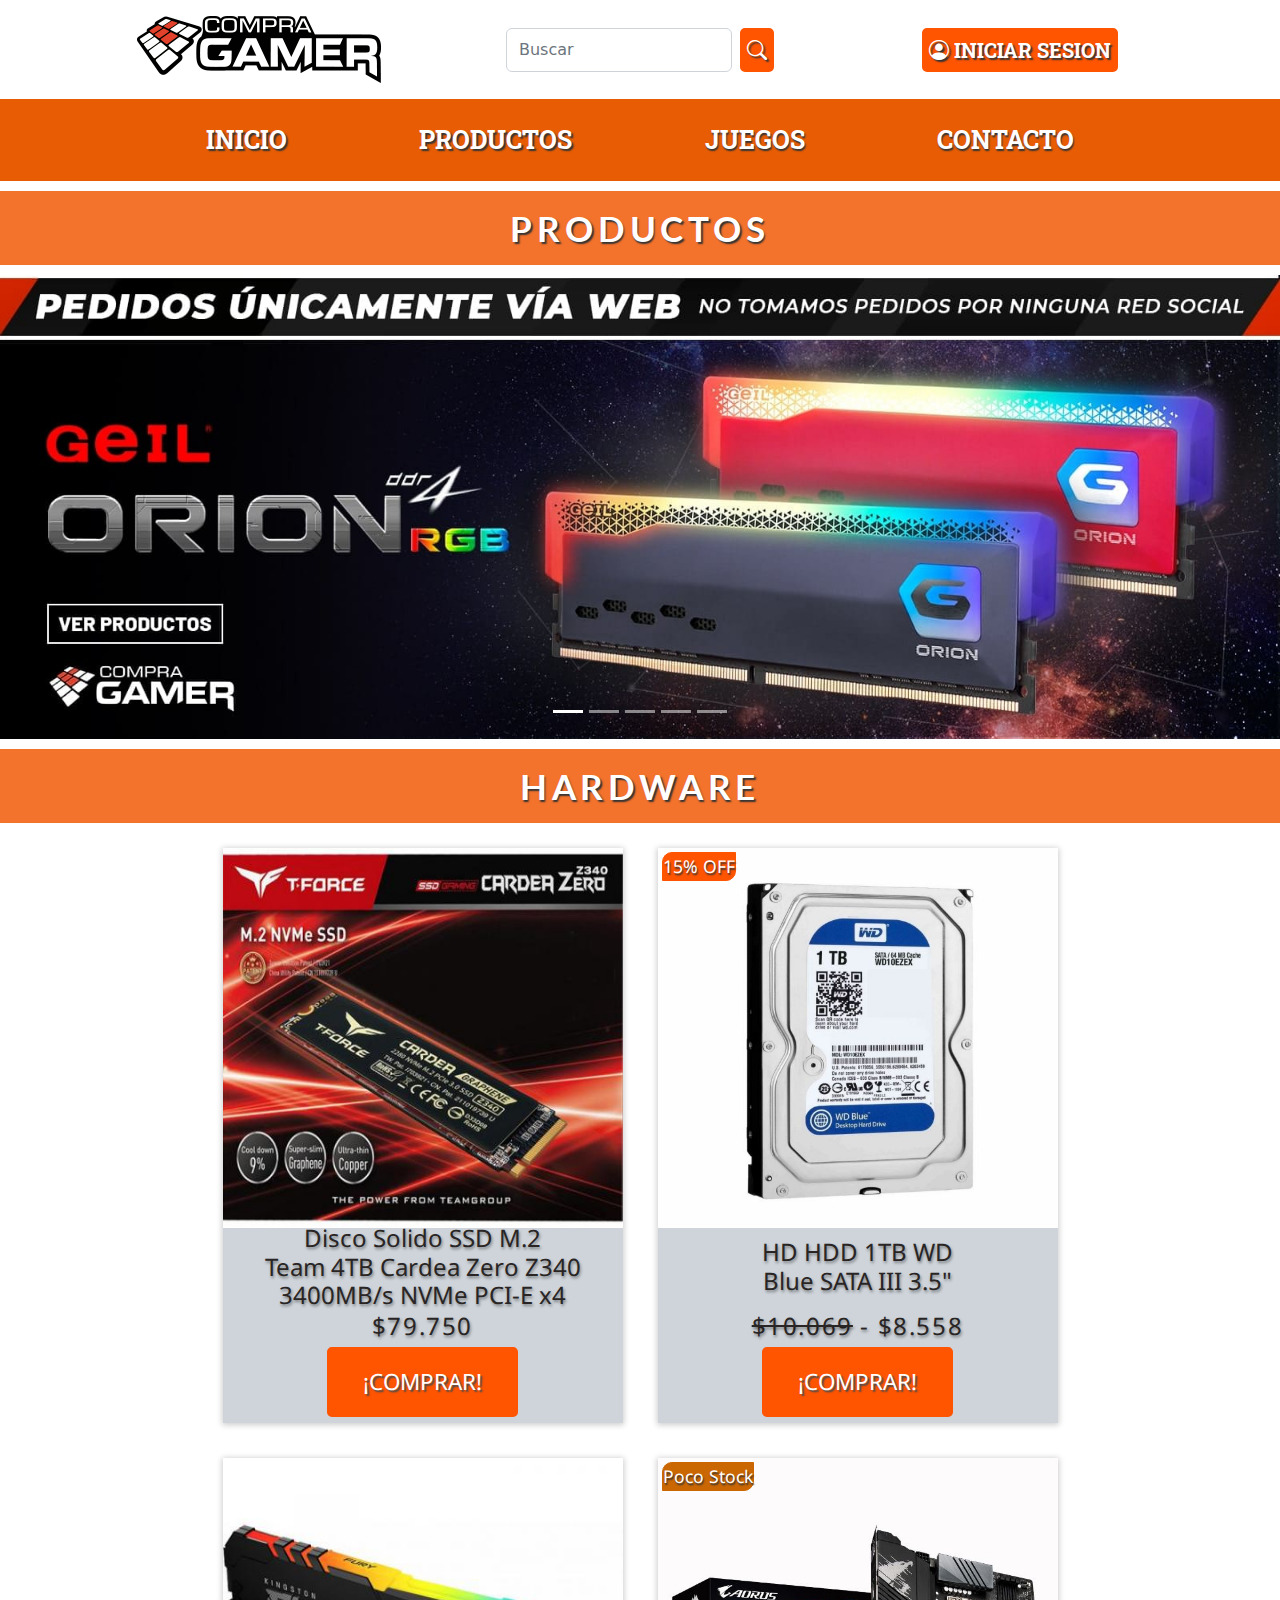
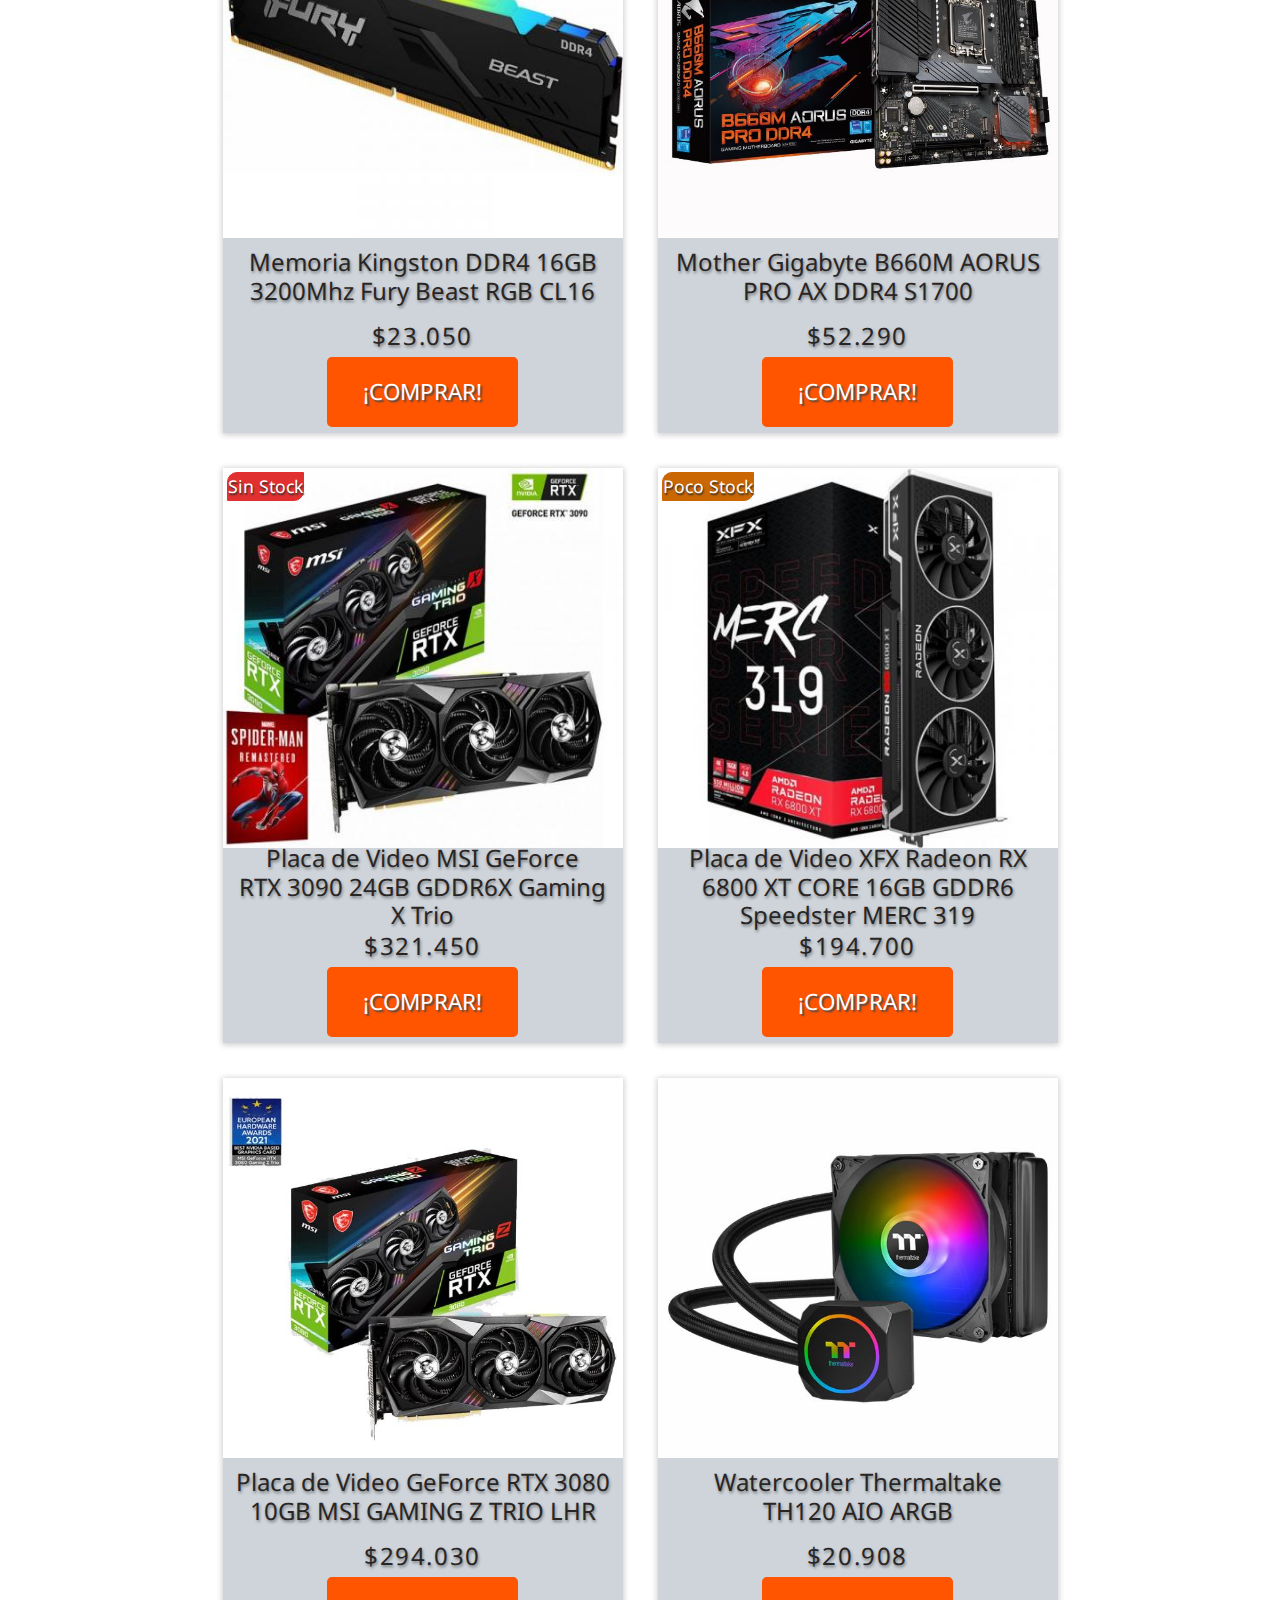
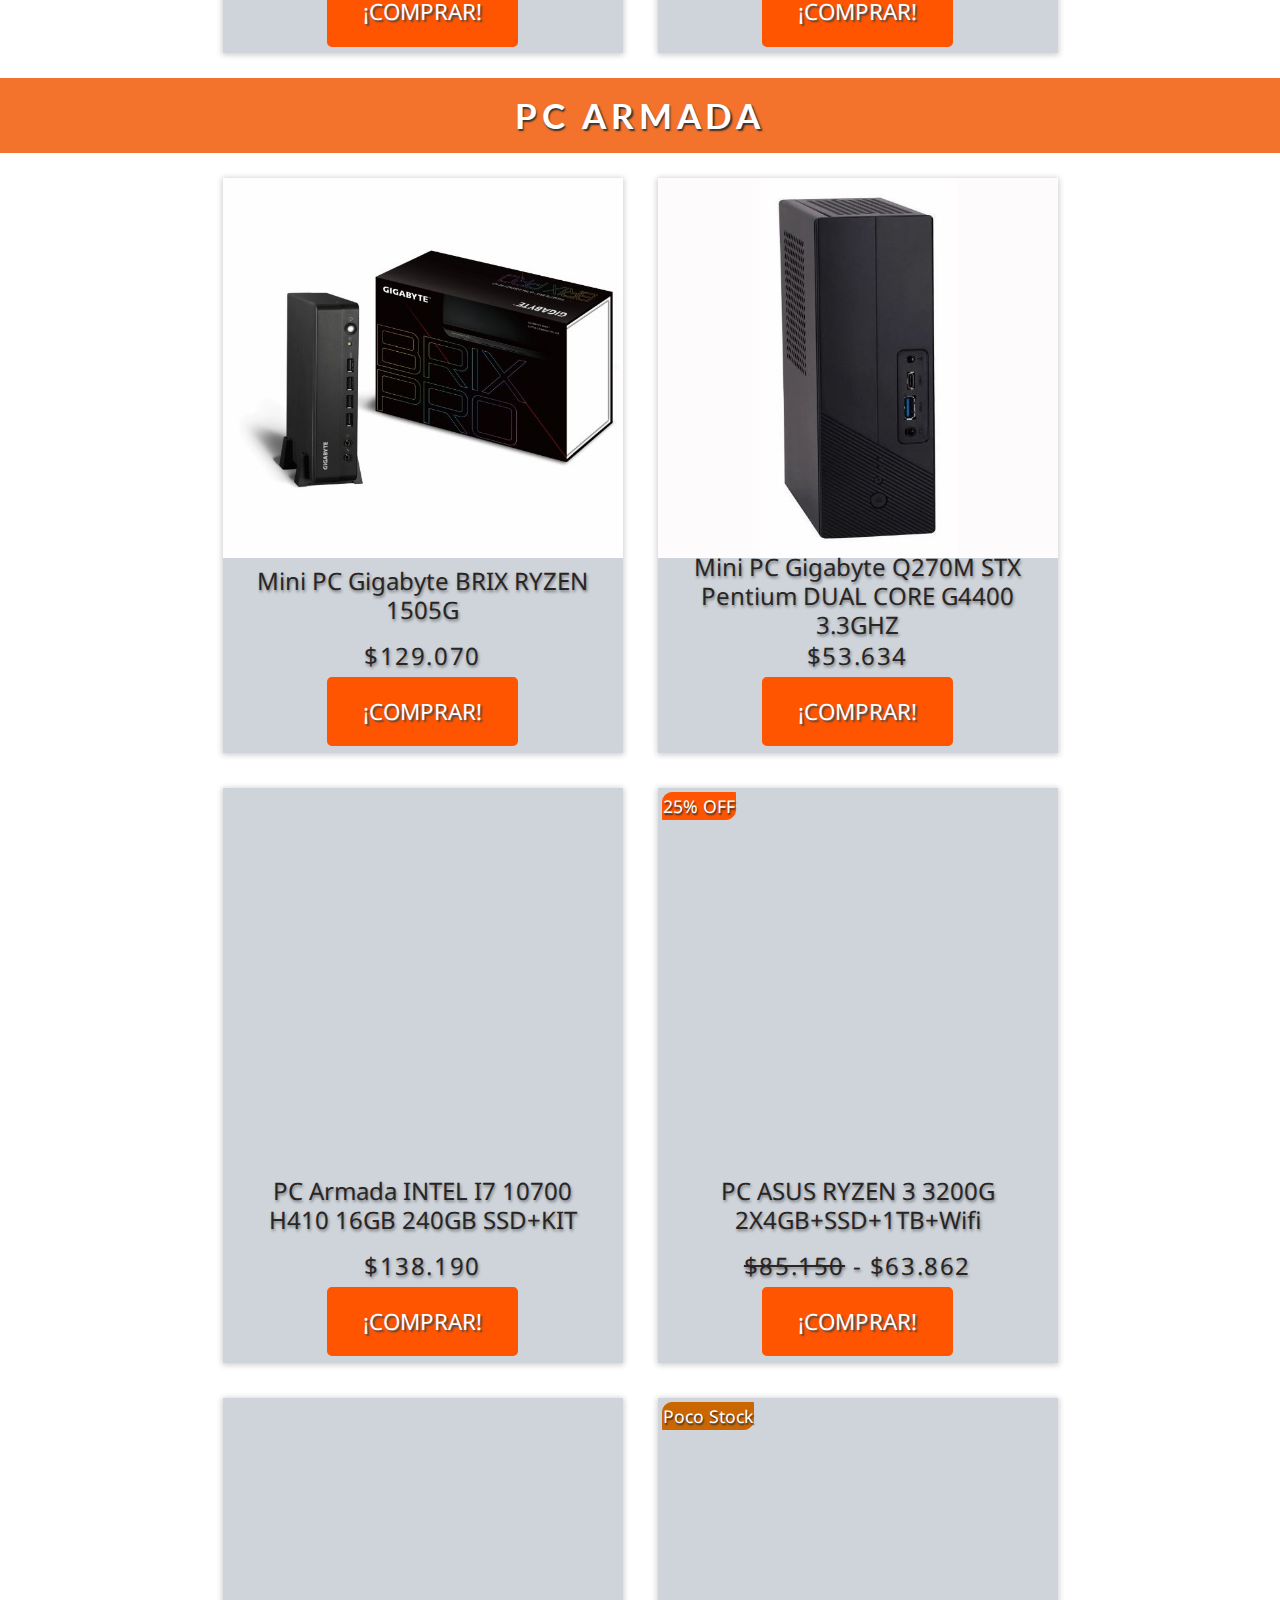
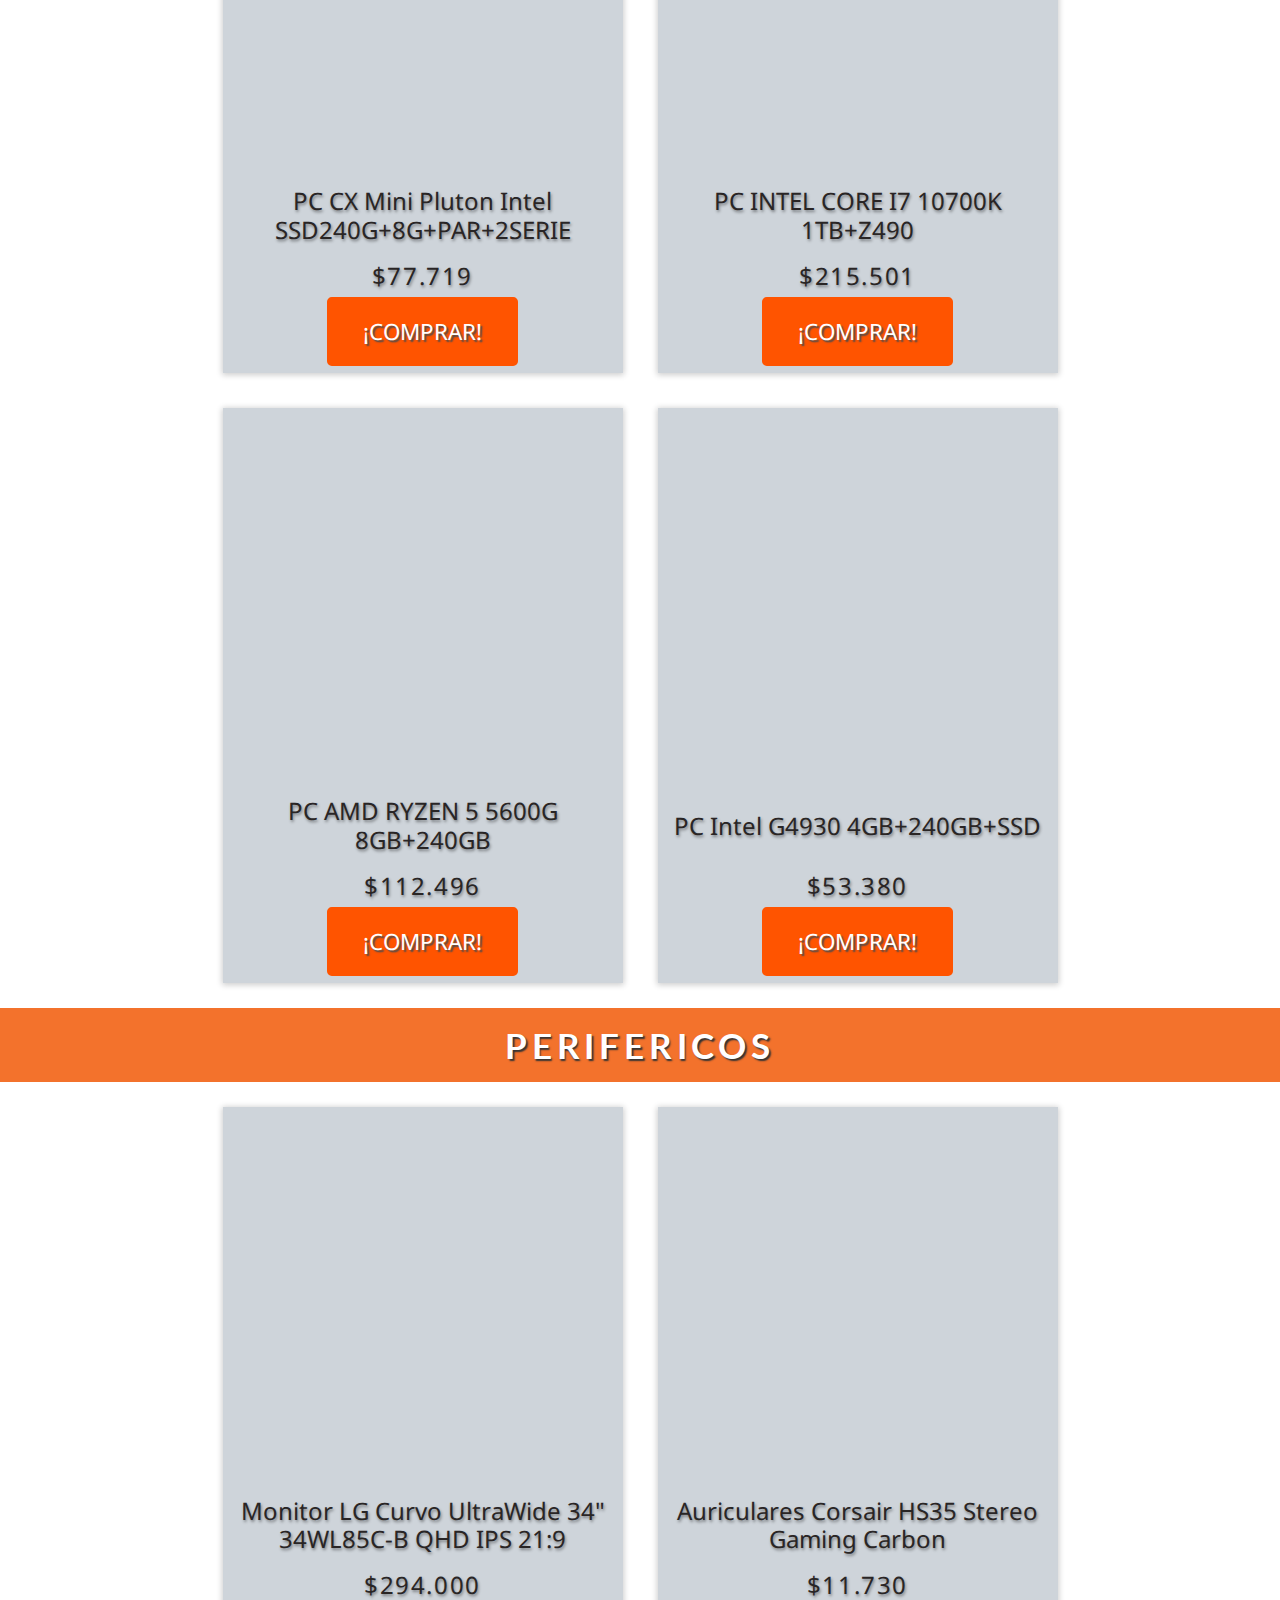
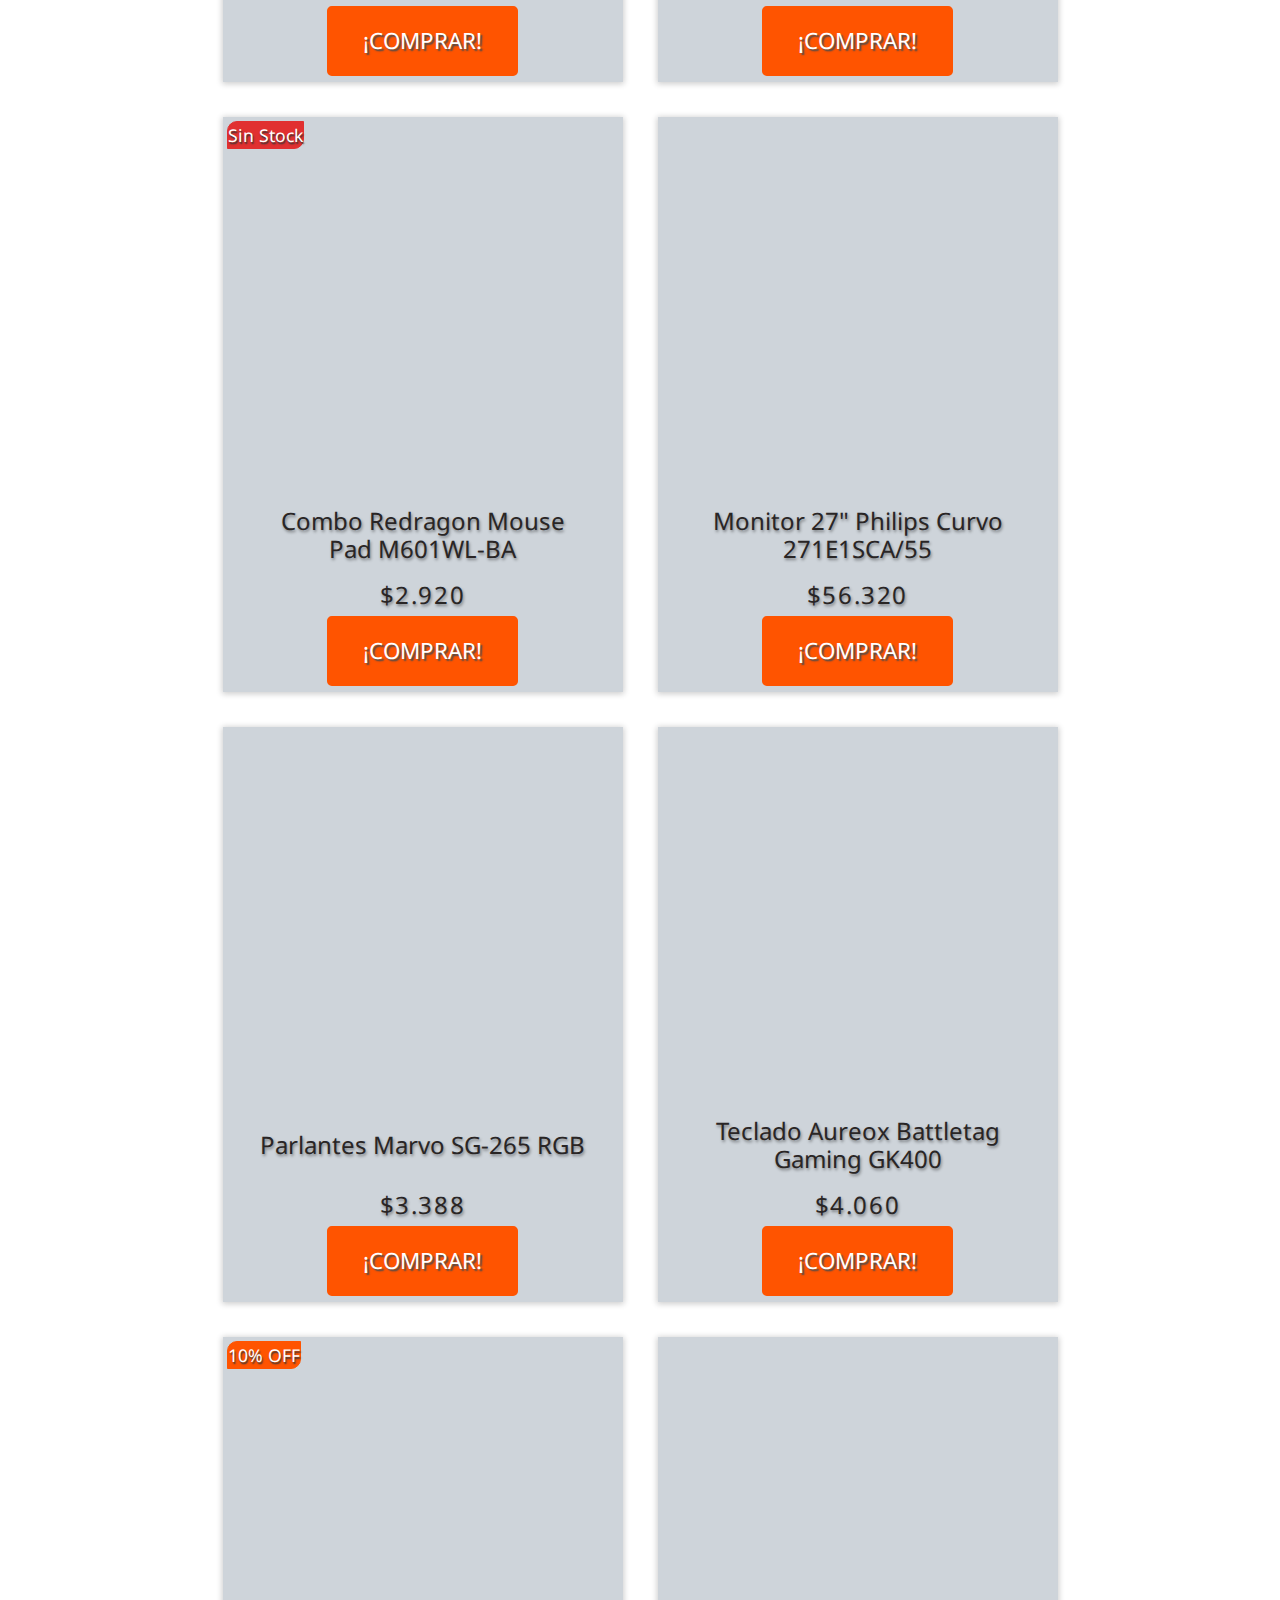
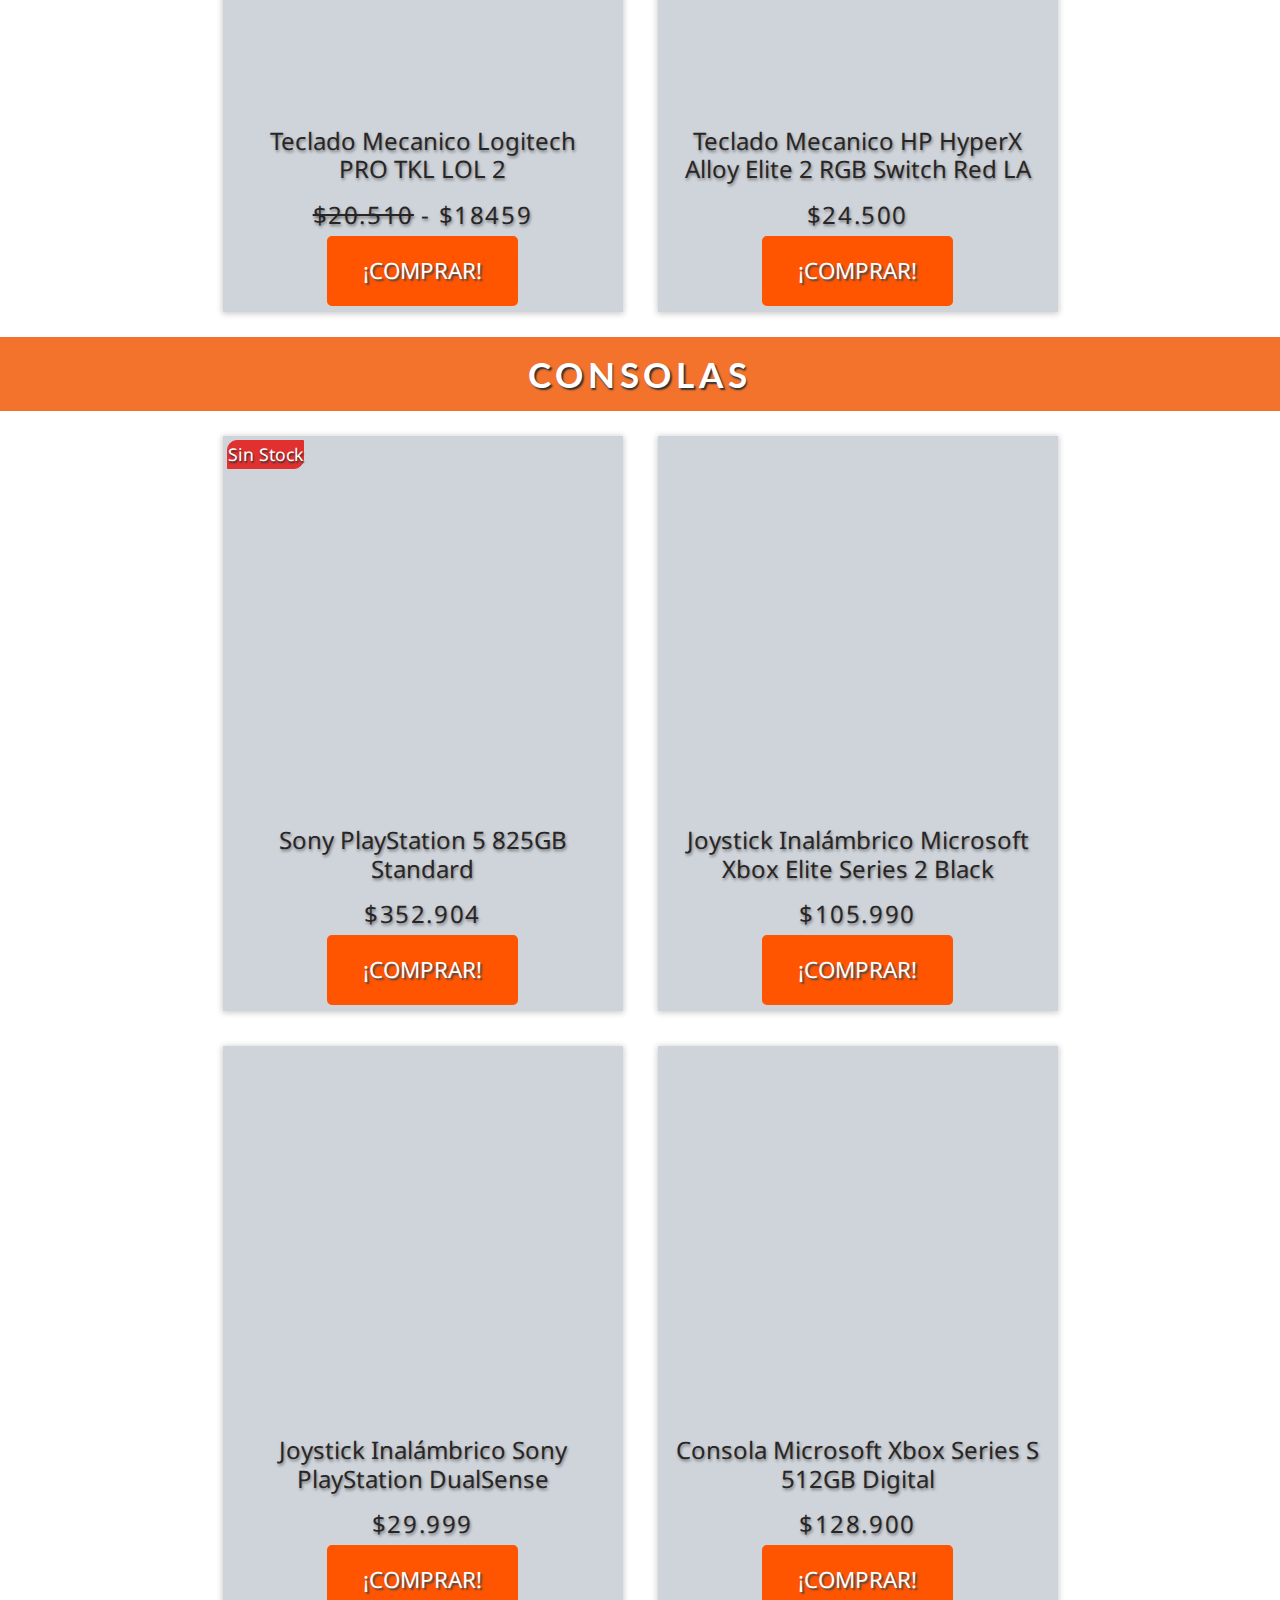
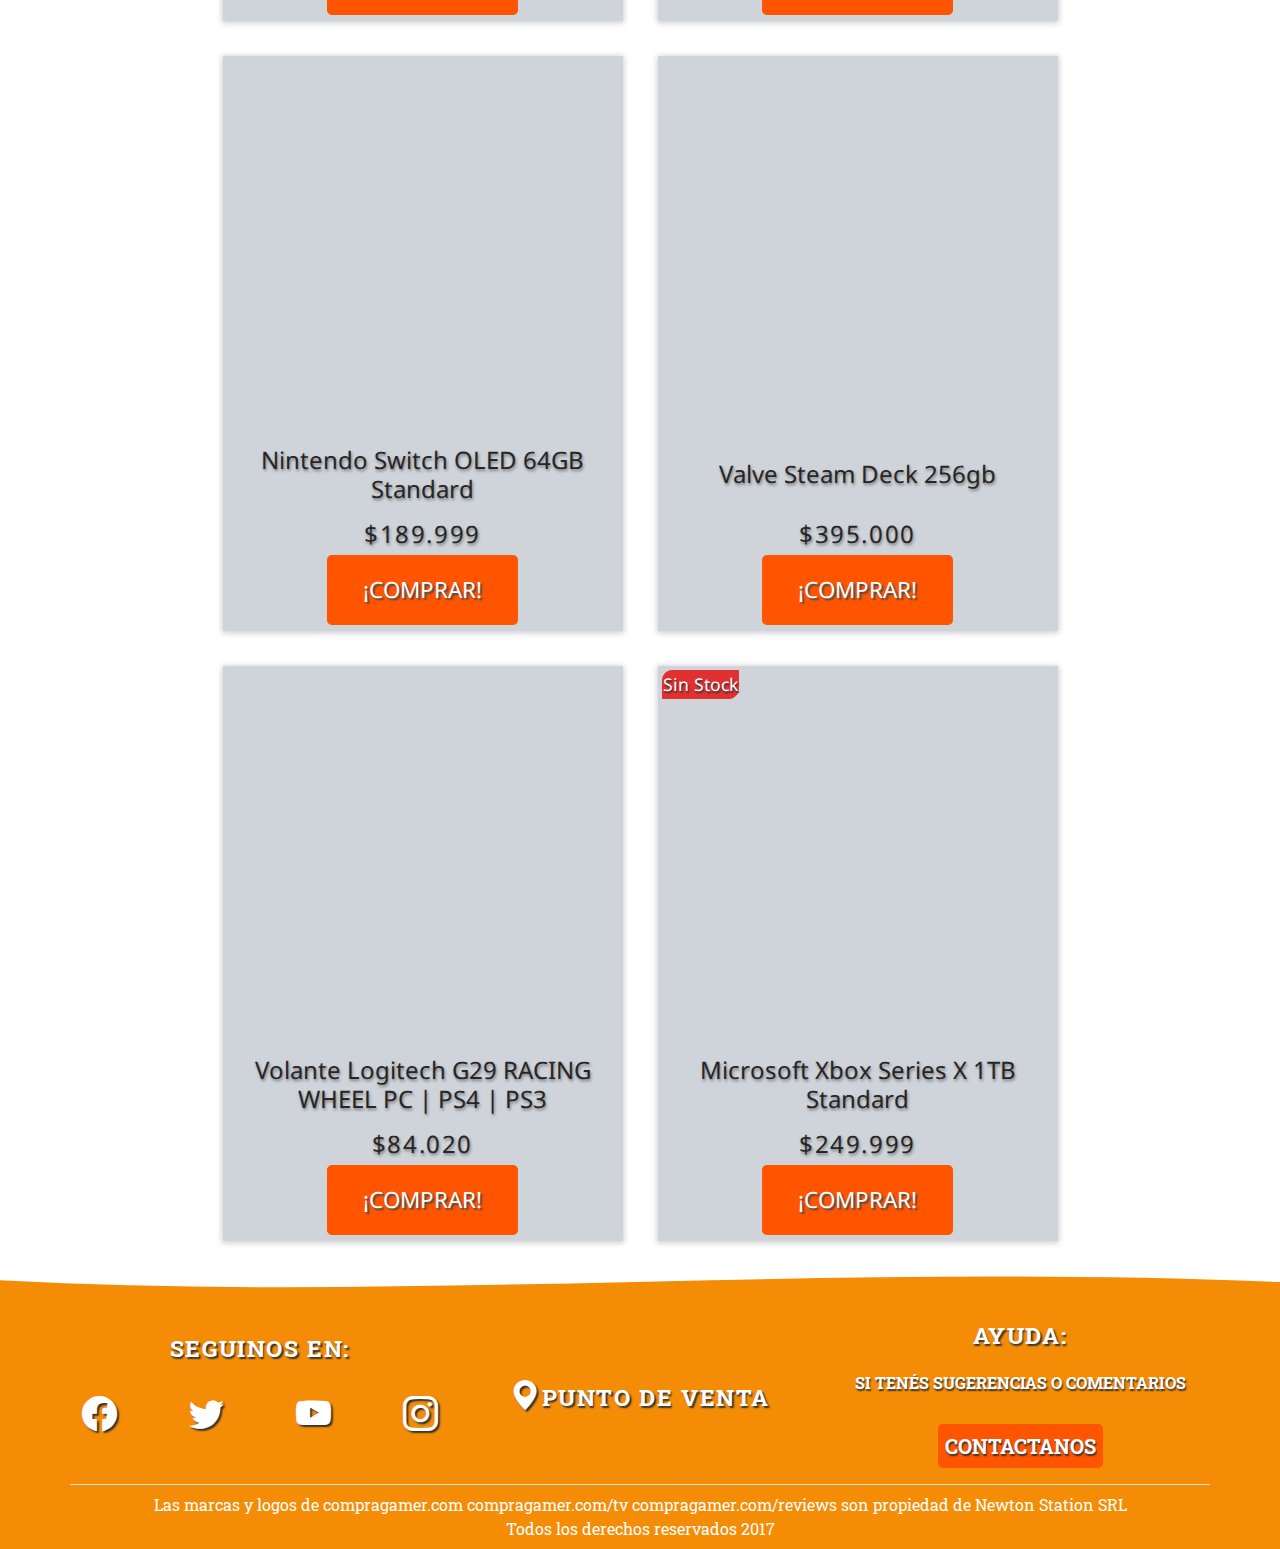
<file: pages/productos.html>
<!DOCTYPE html>
<html lang="es">

<head>
    <meta charset="UTF-8">
    <meta http-equiv="X-UA-Compatible" content="IE=edge">
    <meta name="viewport" content="width=device-width, initial-scale=1.0">
    <link rel="stylesheet" href="../css/bootstrap.min.css">
    <link rel="stylesheet" href="../css/styles.css">
    <link rel="preconnect" href="https://fonts.googleapis.com">
    <link rel="preconnect" href="https://fonts.gstatic.com" crossorigin>
    <link
        href="https://fonts.googleapis.com/css2?family=Lato:wght@100;400;700&family=Montserrat:wght@100;400;700&family=Noto+Sans:wght@100;400;700&family=Roboto+Slab:wght@100;400;700&display=swap"
        rel="stylesheet">
    <link rel="stylesheet" href="https://cdn.jsdelivr.net/npm/bootstrap-icons@1.9.1/font/bootstrap-icons.css">
    <link rel="shortcut icon" href="../assets/img/fondos/game-controller.ico" type="image/x-icon">
    <title>Compra Gamer - Productos</title>
    <meta name="description" content="Armá tu PC Gamer y comprá al mejor precio. Envios Gratis en el dia.">
</head>

<body>

    <header>

        <div class="container">

            <div class="row align-items-center justify-content-between">

                <div class="d-flex flex-column 
            p-3 col-md-4 align-items-center">

                    <a href="../index.html">
                        <img src="../assets/img/fondos/logo-compra-gamer.png" alt="logo">
                    </a>

                </div>

                <div class="d-flex justify-content-center col-md-4">

                    <form class="d-flex" role="search">

                        <input class="form-control me-2" type="search" placeholder="Buscar" aria-label="Search">

                        <button class="btn btn-primary" type="submit"><i class="bi bi-search"></i></button>

                    </form>
                </div>

                <div class="d-flex py-3 justify-content-center col-md-4">

                    <button type="button" class="btn btn-primary" data-bs-toggle="modal"
                        data-bs-target="#iniciar-sesion"><i class="bi bi-person-circle"></i>
                        Iniciar Sesion
                    </button>

                </div>

            </div>
        </div>

        <nav class="navbar navbar-expand-md navbar-dark bc-fondo container-fluid">

            <div class="container">

                <button class="navbar-toggler" type="button" data-bs-toggle="offcanvas" data-bs-target="#nav-offcanvas"
                    aria-controls="nav-offcanvas">
                    <span class="navbar-toggler-icon"></span>
                </button>

                <div class="offcanvas offcanvas-end" tabindex="-1" id="nav-offcanvas"
                    aria-labelledby="nav-offcanvas-label">

                    <div class="offcanvas-header bc-fondo">
                        <button type="button" class="btn-close btn-close-white" data-bs-dismiss="offcanvas"
                            aria-label="Close"></button>
                    </div>

                    <div class="offcanvas-body bc-fondo">

                        <ul class="navbar-nav flex-grow-1  justify-content-evenly nav-texto">

                            <li class="nav-item">
                                <a class="nav-link active" aria-current="page" href="../index.html">Inicio</a>
                            </li>

                            <li class="nav-item">
                                <a class="nav-link active" aria-current="page" href="../pages/productos.html">Productos</a>
                            </li>

                            <li class="nav-item">
                                <a class="nav-link active" aria-current="page" href="../pages/juegos.html">Juegos</a>
                            </li>

                            <li class="nav-item">
                                <a class="nav-link active" aria-current="page" href="../pages/contacto.html">Contacto</a>
                            </li>

                        </ul>
                    </div>

                </div>
            </div>
        </nav>

        <!-- Modal -->

        <div class="modal fade" id="iniciar-sesion" tabindex="-1" aria-labelledby="iniciar-sesion" aria-hidden="true">

            <div class="modal-dialog modal-dialog-centered .modal-lg">

                <div class="modal-content">

                    <div class="modal-header">

                        <h1 class="modal-title" id="iniciar-sesion">Iniciar Sesion</h1>

                        <button type="button" class="btn-close" data-bs-dismiss="modal" aria-label="Close"></button>

                    </div>

                    <div class="modal-body">

                        <form action="" class="acceder-form">

                            <div class="d-flex justify-content-center">

                                <div>
                                    <label for="usuario" class="col-form-label"><i
                                            class="bi bi-person-fill"></i></label>
                                </div>

                                <div class="col-9">
                                    <input type="text" class="form-control " placeholder="Nombre de Usuario"
                                        id="usuario" name="usuario">
                                </div>

                            </div>

                            <div class="d-flex justify-content-center">

                                <div>
                                    <label for="pass"><i class="bi bi-lock-fill"></i></label>
                                </div>

                                <div class="col-9">
                                    <input type="password" placeholder="Contraseña" class="form-control" id="pass"
                                        name="pass">
                                </div>

                            </div>
                    </div>

                    <div class="d-flex justify-content-center align-items-center">

                        <div class="p-3">
                            <a type="submit" class="btn btn-primary" href="../index.html" name="button">Continuar</a>
                        </div>

                        <div>
                            <a type="button" class="btn btn-primary" href="../pages/registrarse.html">Registrarse</a>
                        </div>

                    </div>
                </div>
            </div>
        </div>

        <!-- Final del Modal -->

    </header>

    <main>

        <h1 class="productos">Productos</h1>

        <!-- Inicio del Carrusel -->

        <div class="productos-carrusel">

            <div id="carousel-productos" class="carousel slide carousel-fade" data-bs-ride="carousel">

                <div class="carousel-inner">

                    <div class="carousel-indicators">

                        <button type="button" data-bs-target="#carousel-productos" data-bs-slide-to="0" class="active"
                            aria-current="true" aria-label="Slide 1"></button>

                        <button type="button" data-bs-target="#carousel-productos" data-bs-slide-to="1"
                            aria-label="Slide 2"></button>

                        <button type="button" data-bs-target="#carousel-productos" data-bs-slide-to="2"
                            aria-label="Slide 3"></button>

                        <button type="button" data-bs-target="#carousel-productos" data-bs-slide-to="3"
                            aria-label="Slide 4"></button>

                        <button type="button" data-bs-target="#carousel-productos" data-bs-slide-to="4"
                            aria-label="Slide 5"></button>

                    </div>

                    <div class="carousel-item active" data-bs-interval="1500">
                        <picture>
                            <source srcset="../assets/img/carrusel/compressed/producto-1.jpg" media="(min-width:768px)">
                            <img src="../assets/img/carrusel/resized/producto-1.jpg" class="d-block w-100"
                                alt="Memoria Ram Geil Orion DDR4 rgb">
                        </picture>
                    </div>

                    <div class="carousel-item" data-bs-interval="1500">
                        <picture>
                            <source srcset="../assets/img/carrusel/compressed/producto-2.jpg" media="(min-width:768px)">
                            <img src="../assets/img/carrusel/resized/producto-2.jpg" class="d-block w-100"
                                alt="Procesadores Intel Core Duodécima Generación">
                        </picture>
                    </div>

                    <div class="carousel-item" data-bs-interval="1500">
                        <picture>
                            <source srcset="../assets/img/carrusel/compressed/producto-3.jpg" media="(min-width:768px)">
                            <img src="../assets/img/carrusel/resized/producto-3.jpg" class="d-block w-100"
                                alt="Gabinetes y Fuentes de Alimentacion DeepCool">
                        </picture>
                    </div>

                    <div class="carousel-item" data-bs-interval="1500">
                        <picture>
                            <source srcset="../assets/img/carrusel/compressed/producto-4.jpg" media="(min-width:768px)">
                            <img src="../assets/img/carrusel/resized/producto-4.jpg" class="d-block w-100"
                                alt="Notebook ASUS TUF Gaming TUF FX516 y TUF F15">
                        </picture>
                    </div>

                    <div class="carousel-item" data-bs-interval="1500">
                        <picture>
                            <source srcset="../assets/img/carrusel/compressed/producto-5.jpg" media="(min-width:768px)">
                            <img src="../assets/img/carrusel/resized/producto-5.jpg" class="d-block w-100"
                                alt="Placa de Video NVidia Geforce RTX Serie 30">
                        </picture>
                    </div>

                </div>
            </div>
        </div>

        <!-- Fin del Carrusel -->

        <!-- Seccion Hardware -->

        <section class="hardware">

            <h2 class="hardware__titulo">Hardware</h2>

            <div class="hardware__art">

                <article class="hardware__producto">

                    <img src="../assets/img/productos/hardware/disco-solido-ssd-m2-team-4tb-cardea-zero.jpg"
                        alt="Disco solido Cardea Zero" class="hardware__img" loading="lazy">

                    <div class="hardware__cont">

                        <h3 class="hardware__titulo--producto">Disco Solido SSD M.2 <br> Team 4TB Cardea Zero Z340
                            3400MB/s NVMe PCI-E x4</h3>

                        <p class="hardware__precio">$79.750</p>

                        <div class="hardware__cont--boton">
                            <a href="../pages/contacto.html#contacto" target="_blank" class="hardware__boton">¡Comprar!</a>
                        </div>

                    </div>
                </article>

                <article class="hardware__producto">

                    <span class="oferta">15% OFF</span>

                    <img src="../assets/img/productos/hardware/hd-hdd-1tb-wd-blue-sata-iii-35.jpg"
                        alt="Disco duro Blue SATA" class="hardware__img" loading="lazy">

                    <div class="hardware__cont">

                        <h3 class="hardware__titulo--producto">HD HDD 1TB WD <br> Blue SATA III 3.5"</h3>

                        <p class="hardware__precio"><span class="stock-oferta">$10.069</span> - $8.558</p>

                        <div class="hardware__cont--boton">
                            <a href="../pages/contacto.html#contacto" target="_blank" class="hardware__boton">¡Comprar!</a>
                        </div>

                    </div>
                </article>

                <article class="hardware__producto">

                    <img src="../assets/img/productos/hardware/memoria-kingston-ddr4-16gb-3200mhz-fury-beast-rgb.jpg"
                        alt="Memoria RAM Kingston Fury RGB" class="hardware__img" loading="lazy">

                    <div class="hardware__cont">

                        <h3 class="hardware__titulo--producto">Memoria Kingston DDR4 16GB 3200Mhz Fury Beast RGB CL16
                        </h3>

                        <p class="hardware__precio">$23.050</p>

                        <div class="hardware__cont--boton">
                            <a href="../pages/contacto.html#contacto" target="_blank" class="hardware__boton">¡Comprar!</a>
                        </div>

                    </div>
                </article>

                <article class="hardware__producto">

                    <span class="poco">Poco Stock</span>

                    <img src="../assets/img/productos/hardware/mother-gigabyte-b660m-aorus-pro-ddr4-s1700.jpg"
                        alt="Mother Gigabyte AORUS PRO" class="hardware__img" loading="lazy">

                    <div class="hardware__cont">

                        <h3 class="hardware__titulo--producto">Mother Gigabyte B660M AORUS PRO AX DDR4 S1700</h3>

                        <p class="hardware__precio">$52.290</p>

                        <div class="hardware__cont--boton">
                            <a href="../pages/contacto.html#contacto" target="_blank" class="hardware__boton">¡Comprar!</a>
                        </div>

                    </div>
                </article>

                <article class="hardware__producto">

                    <span class="sin">Sin Stock</span>

                    <img src="../assets/img/productos/hardware/placa-de-video-msi-geforce_rtx_3090_24gb_gddr6x.jpg"
                        alt="Placa de video RTX 3090 y juego de spiderman" class="hardware__img" loading="lazy">

                    <div class="hardware__cont">

                        <h3 class="hardware__titulo--producto">Placa de Video MSI GeForce <br> RTX 3090 24GB GDDR6X
                            Gaming X Trio</h3>

                        <p class="hardware__precio">$321.450</p>

                        <div class="hardware__cont--boton">
                            <a href="../pages/contacto.html#contacto" target="_blank" class="hardware__boton">¡Comprar!</a>
                        </div>

                    </div>
                </article>

                <article class="hardware__producto">

                    <span class="poco">Poco Stock</span>

                    <img src="../assets/img/productos/hardware/placa-de-video-xfx-radeon-rx-6800-xt-core-16gb-gddr6.jpg"
                        alt="Placa de video Radeon RX 6800" class="hardware__img" loading="lazy">

                    <div class="hardware__cont">

                        <h3 class="hardware__titulo--producto">Placa de Video XFX Radeon RX 6800 XT CORE 16GB GDDR6
                            Speedster MERC 319</h3>

                        <p class="hardware__precio">$194.700</p>

                        <div class="hardware__cont--boton">
                            <a href="../pages/contacto.html#contacto" target="_blank" class="hardware__boton">¡Comprar!</a>
                        </div>

                    </div>
                </article>

                <article class="hardware__producto">

                    <img src="../assets/img/productos/hardware/video-geforce-rtx-3080-10gb-msi-gaming-z-trio-lhr.jpg"
                        alt="Placa de video NVidia RTX 3080" class="hardware__img" loading="lazy">

                    <div class="hardware__cont">

                        <h3 class="hardware__titulo--producto">Placa de Video GeForce RTX 3080 10GB MSI GAMING Z TRIO
                            LHR </h3>

                        <p class="hardware__precio">$294.030</p>

                        <div class="hardware__cont--boton">
                            <a href="../pages/contacto.html#contacto" target="_blank" class="hardware__boton">¡Comprar!</a>
                        </div>

                    </div>
                </article>

                <article class="hardware__producto">

                    <img src="../assets/img/productos/hardware/watercooler-thermaltake-th120-aio-argb.jpg"
                        alt="Watercooler Thermaltake ARGB" class="hardware__img" loading="lazy">

                    <div class="hardware__cont">

                        <h3 class="hardware__titulo--producto">Watercooler Thermaltake <br> TH120 AIO ARGB</h3>

                        <p class="hardware__precio">$20.908</p>

                        <div class="hardware__cont--boton">
                            <a href="../pages/contacto.html#contacto" target="_blank" class="hardware__boton">¡Comprar!</a>
                        </div>

                    </div>
                </article>

            </div>

        </section>

        <!-- Final Seccion Hardware -->

        <!-- Seccion PC -->

        <section class="pc">

            <h2 class="pc__titulo">PC Armada</h2>

            <div class="pc__art">

                <article class="pc__producto">

                    <img src="../assets/img/productos/pc-armada/mini-pc-gigabyte-brix-ryzen-1505g.jpg"
                        alt="Mini PC Gigabyte BRIX" class="pc__img" loading="lazy">

                    <div class="pc__cont">

                        <h3 class="pc__titulo--producto">Mini PC Gigabyte BRIX RYZEN 1505G</h3>

                        <p class="pc__precio">$129.070</p>

                        <div class="pc__cont--boton">
                            <a href="../pages/contacto.html#contacto" target="_blank" class="pc__boton">¡Comprar!</a>
                        </div>

                    </div>
                </article>

                <article class="pc__producto">

                    <img src="../assets/img/productos/pc-armada/mini-pc-gigabyte-q270m-stx--pentium-dual-core-g4400-33ghz.jpg"
                        alt="Mini PC Gigabyte" class="pc__img" loading="lazy">

                    <div class="pc__cont">

                        <h3 class="pc__titulo--producto">Mini PC Gigabyte Q270M STX Pentium DUAL CORE G4400 3.3GHZ</h3>

                        <p class="pc__precio">$53.634</p>

                        <div class="pc__cont--boton">
                            <a href="../pages/contacto.html#contacto" target="_blank" class="pc__boton">¡Comprar!</a>
                        </div>

                    </div>
                </article>

                <article class="pc__producto">

                    <img src="../assets/img/productos/pc-armada/pc-armada-intel-i7-10700h41016gb240gb.jpg"
                        alt="PC Intel I7 con teclado y mouse" class="pc__img" loading="lazy">

                    <div class="pc__cont">

                        <h3 class="pc__titulo--producto">PC Armada INTEL I7 10700 <br> H410 16GB 240GB SSD+KIT</h3>

                        <p class="pc__precio">$138.190</p>

                        <div class="pc__cont--boton">
                            <a href="../pages/contacto.html#contacto" target="_blank" class="pc__boton">¡Comprar!</a>
                        </div>

                    </div>
                </article>

                <article class="pc__producto">

                    <span class="oferta">25% OFF</span>

                    <img src="../assets/img/productos/pc-armada/pc-asus-ryzen-3-3200g--2x4gb--ssd--1tb--wifi.jpg"
                        alt="PC ASUS RYZEN con teclado y mouse" class="pc__img" loading="lazy">

                    <div class="pc__cont">

                        <h3 class="pc__titulo--producto">PC ASUS RYZEN 3 3200G <br> 2X4GB+SSD+1TB+Wifi</h3>

                        <p class="pc__precio"><span class="stock-oferta">$85.150</span> - $63.862</p>

                        <div class="pc__cont--boton">
                            <a href="../pages/contacto.html#contacto" target="_blank" class="pc__boton">¡Comprar!</a>
                        </div>

                    </div>
                </article>

                <article class="pc__producto">

                    <img src="../assets/img/productos/pc-armada/pc-cx-mini-pluton-intelssd240g8gpar2serie.jpg"
                        alt="Mini PC Pluton Intel" class="pc__img" loading="lazy">

                    <div class="pc__cont">

                        <h3 class="pc__titulo--producto">PC CX Mini Pluton Intel SSD240G+8G+PAR+2SERIE</h3>

                        <p class="pc__precio">$77.719</p>

                        <div class="pc__cont--boton">
                            <a href="../pages/contacto.html#contacto" target="_blank" class="pc__boton">¡Comprar!</a>
                        </div>

                    </div>
                </article>

                <article class="pc__producto">

                    <span class="poco">Poco Stock</span>

                    <img src="../assets/img/productos/pc-armada/pc-intel-core-i7-10700k--1tb.jpg"
                        alt="PC Intel core I7, disco duro, memoria ram, parlantes, teclado y mouse" class="pc__img"
                        loading="lazy">

                    <div class="pc__cont">

                        <h3 class="pc__titulo--producto">PC INTEL CORE I7 10700K <br> 1TB+Z490</h3>

                        <p class="pc__precio">$215.501</p>

                        <div class="pc__cont--boton">
                            <a href="../pages/contacto.html#contacto" target="_blank" class="pc__boton">¡Comprar!</a>
                        </div>

                    </div>
                </article>

                <article class="pc__producto">

                    <img src="../assets/img/productos/pc-armada/pc-amd-ryzen-5-5600g-8gb-240gb.jpg"
                        alt="Pc AMD RYZEN 5, con soldado de fondo" class="pc__img" loading="lazy">

                    <div class="pc__cont">

                        <h3 class="pc__titulo--producto">PC AMD RYZEN 5 5600G <br> 8GB+240GB</h3>

                        <p class="pc__precio">$112.496</p>

                        <div class="pc__cont--boton">
                            <a href="../pages/contacto.html#contacto" target="_blank" class="pc__boton">¡Comprar!</a>
                        </div>

                    </div>
                </article>

                <article class="pc__producto">

                    <img src="../assets/img/productos/pc-armada/pc-intel-g5905-8gb-hd-ssd-240gb.jpg"
                        alt="PC Intel disco ssd, memoria ram, parlantes, teclado y mouse" class="pc__img"
                        loading="lazy">

                    <div class="pc__cont">

                        <h3 class="pc__titulo--producto">PC Intel G4930 4GB+240GB+SSD</h3>

                        <p class="pc__precio">$53.380</p>

                        <div class="pc__cont--boton">
                            <a href="../pages/contacto.html#contacto" target="_blank" class="pc__boton">¡Comprar!</a>
                        </div>

                    </div>
                </article>

            </div>

        </section>

        <!-- Final Seccion PC -->

        <!-- Seccion Perifericos -->

        <section class="perifericos">

            <h2 class="perifericos__titulo">Perifericos</h2>

            <div class="perifericos__art">

                <article class="perifericos__producto">

                    <img src="../assets/img/productos/perifericos/monitor-lg-curvo-ultrawide-34-34wl85c-b-qhd-ips-21-9.jpg"
                        alt="Monitor curvo ultrawide 34 pulgadas marca LG" class="perifericos__img" loading="lazy">

                    <div class="perifericos__cont">

                        <h3 class="perifericos__titulo--producto">Monitor LG Curvo UltraWide 34" 34WL85C-B QHD IPS 21:9
                        </h3>

                        <p class="perifericos__precio">$294.000</p>

                        <div class="perifericos__cont--boton">
                            <a href="../pages/contacto.html#contacto" target="_blank" class="perifericos__boton">¡Comprar!</a>
                        </div>

                    </div>
                </article>

                <article class="perifericos__producto">

                    <img src="../assets/img/productos/perifericos/auriculares-corsair-hs35-stereo-gaming-carbon.jpg"
                        alt="Auriculares Corsair gamer color negro" class="perifericos__img" loading="lazy">

                    <div class="perifericos__cont">

                        <h3 class="perifericos__titulo--producto">Auriculares Corsair HS35 Stereo Gaming Carbon</h3>

                        <p class="perifericos__precio">$11.730</p>

                        <div class="perifericos__cont--boton">
                            <a href="../pages/contacto.html#contacto" target="_blank" class="perifericos__boton">¡Comprar!</a>
                        </div>

                    </div>
                </article>

                <article class="perifericos__producto">

                    <span class="sin">Sin Stock</span>

                    <img src="../assets/img/productos/perifericos/combo-redragon-mouse--pad-m601wlba.jpg"
                        alt="Mouse y mouse pad marca Redragon" class="perifericos__img" loading="lazy">

                    <div class="perifericos__cont">

                        <h3 class="perifericos__titulo--producto">Combo Redragon Mouse <br> Pad M601WL-BA</h3>

                        <p class="perifericos__precio">$2.920</p>

                        <div class="perifericos__cont--boton">
                            <a href="../pages/contacto.html#contacto" target="_blank" class="perifericos__boton">¡Comprar!</a>
                        </div>

                    </div>
                </article>

                <article class="perifericos__producto">

                    <img src="../assets/img/productos/perifericos/monitor-27-philips-curvo-271e1sca55.jpg"
                        alt="Monitor curvo de 27 pulgadas marca Philips" class="perifericos__img" loading="lazy">

                    <div class="perifericos__cont">

                        <h3 class="perifericos__titulo--producto">Monitor 27" Philips Curvo 271E1SCA/55</h3>

                        <p class="perifericos__precio">$56.320</p>

                        <div class="perifericos__cont--boton">
                            <a href="../pages/contacto.html#contacto" target="_blank" class="perifericos__boton">¡Comprar!</a>
                        </div>

                    </div>
                </article>

                <article class="perifericos__producto">

                    <img src="../assets/img/productos/perifericos/parlantes-marvo-sg265-rgb.jpg"
                        alt="Parlantes Marvo negro RGB" class="perifericos__img" loading="lazy">

                    <div class="perifericos__cont">

                        <h3 class="perifericos__titulo--producto">Parlantes Marvo SG-265 RGB</h3>

                        <p class="perifericos__precio">$3.388</p>

                        <div class="perifericos__cont--boton">
                            <a href="../pages/contacto.html#contacto" target="_blank" class="perifericos__boton">¡Comprar!</a>
                        </div>

                    </div>
                </article>

                <article class="perifericos__producto">

                    <img src="../assets/img/productos/perifericos/teclado-aureox-battletag-gaming-gk400.jpg"
                        alt="Teclado Aureox Battletag negro" class="perifericos__img" loading="lazy">

                    <div class="perifericos__cont">

                        <h3 class="perifericos__titulo--producto">Teclado Aureox Battletag <br> Gaming GK400</h3>

                        <p class="perifericos__precio">$4.060</p>

                        <div class="perifericos__cont--boton">
                            <a href="../pages/contacto.html#contacto" target="_blank" class="perifericos__boton">¡Comprar!</a>
                        </div>

                    </div>
                </article>

                <article class="perifericos__producto">

                    <span class="oferta">10% OFF</span>

                    <img src="../assets/img/productos/perifericos/teclado-mecanico-logitech-pro.jpg"
                        alt="Teclado mecanico Logitech League of Legends" class="perifericos__img" loading="lazy">

                    <div class="perifericos__cont">

                        <h3 class="perifericos__titulo--producto">Teclado Mecanico Logitech <br> PRO TKL LOL 2</h3>

                        <p class="perifericos__precio"><span class="stock-oferta">$20.510</span> - $18459</p>

                        <div class="perifericos__cont--boton">
                            <a href="../pages/contacto.html#contacto" target="_blank" class="perifericos__boton">¡Comprar!</a>
                        </div>

                    </div>
                </article>

                <article class="perifericos__producto">

                    <img src="../assets/img/productos/perifericos/teclado-necanico-hp-hyperx-alloy-elite-2-rgb-switch-red.jpg"
                        alt="Teclado mecanico HyperX color negro RGB" class="perifericos__img" loading="lazy">

                    <div class="perifericos__cont">

                        <h3 class="perifericos__titulo--producto">Teclado Mecanico HP HyperX Alloy Elite 2 RGB Switch
                            Red LA</h3>

                        <p class="perifericos__precio">$24.500</p>

                        <div class="perifericos__cont--boton">
                            <a href="../pages/contacto.html#contacto" target="_blank" class="perifericos__boton">¡Comprar!</a>
                        </div>

                    </div>
                </article>

            </div>

        </section>

        <!-- Final Seccion Periferios -->

        <!-- Seccion Consolas -->

        <section class="consolas">

            <h2 class="consolas__titulo">Consolas</h2>

            <div class="consolas__art">

                <article class="consolas__producto">

                    <span class="sin">Sin Stock</span>

                    <img src="../assets/img/productos/consolas/consola-sony-playstation-5-ps5-con-lectora.jpg"
                        alt="Consola Sony PlayStation version standard" class="consolas__img" loading="lazy">

                    <div class="consolas__cont">

                        <h3 class="consolas__titulo--producto">Sony PlayStation 5 825GB Standard</h3>

                        <p class="consolas__precio">$352.904</p>

                        <div class="consolas__cont--boton">
                            <a href="../pages/contacto.html#contacto" target="_blank" class="consolas__boton">¡Comprar!</a>
                        </div>

                    </div>
                </article>

                <article class="consolas__producto">

                    <img src="../assets/img/productos/consolas/joystick-microsoft-xbox-elite.jpg"
                        alt="Joystick Xbox Elite 2 color negro" class="consolas__img" loading="lazy">

                    <div class="consolas__cont">

                        <h3 class="consolas__titulo--producto">Joystick Inalámbrico Microsoft Xbox Elite Series 2 Black
                        </h3>

                        <p class="consolas__precio">$105.990</p>

                        <div class="consolas__cont--boton">
                            <a href="../pages/contacto.html#contacto" target="_blank" class="consolas__boton">¡Comprar!</a>
                        </div>

                    </div>
                </article>

                <article class="consolas__producto">

                    <img src="../assets/img/productos/consolas/joystick-ps5-sony-dualsense.jpg"
                        alt="Joystick Sony PlayStation DualSense color blanco" class="consolas__img" loading="lazy">

                    <div class="consolas__cont">

                        <h3 class="consolas__titulo--producto">Joystick Inalámbrico Sony PlayStation DualSense</h3>

                        <p class="consolas__precio">$29.999</p>

                        <div class="consolas__cont--boton">
                            <a href="../pages/contacto.html#contacto" target="_blank" class="consolas__boton">¡Comprar!</a>
                        </div>

                    </div>
                </article>

                <article class="consolas__producto">

                    <img src="../assets/img//productos/consolas/microsoft-xbox-series-s-512gb-digital.jpg"
                        alt="Consola Xbox Series S version digital" class="consolas__img" loading="lazy">

                    <div class="consolas__cont">

                        <h3 class="consolas__titulo--producto">Consola Microsoft Xbox Series S 512GB Digital</h3>

                        <p class="consolas__precio">$128.900</p>

                        <div class="consolas__cont--boton">
                            <a href="../pages/contacto.html#contacto" target="_blank" class="consolas__boton">¡Comprar!</a>
                        </div>

                    </div>
                </article>

                <article class="consolas__producto">

                    <img src="../assets/img/productos/consolas/ninentdo-oled-white-box-main.jpg"
                        alt="Consola nintendo Switch Oled standard color blanco" class="consolas__img" loading="lazy">

                    <div class="consolas__cont">

                        <h3 class="consolas__titulo--producto">Nintendo Switch OLED 64GB Standard</h3>

                        <p class="consolas__precio">$189.999</p>

                        <div class="consolas__cont--boton">
                            <a href="../pages/contacto.html#contacto" target="_blank" class="consolas__boton">¡Comprar!</a>
                        </div>

                    </div>
                </article>

                <article class="consolas__producto">

                    <img src="../assets/img/productos/consolas/steam-deck.jpg" alt="Consola portatil steam deck"
                        class="consolas__img" loading="lazy">

                    <div class="consolas__cont">

                        <h3 class="consolas__titulo--producto">Valve Steam Deck 256gb</h3>

                        <p class="consolas__precio">$395.000</p>

                        <div class="consolas__cont--boton">
                            <a href="../pages/contacto.html#contacto" target="_blank" class="consolas__boton">¡Comprar!</a>
                        </div>

                    </div>
                </article>

                <article class="consolas__producto">

                    <img src="../assets/img/productos/consolas/volante-logitech-g29-racing-wheel-pc-ps4-ps3.jpg"
                        alt="Volante Logitech G29 racing wheel" class="consolas__img" loading="lazy">

                    <div class="consolas__cont">

                        <h3 class="consolas__titulo--producto">Volante Logitech G29 RACING WHEEL PC | PS4 | PS3</h3>

                        <p class="consolas__precio">$84.020</p>

                        <div class="consolas__cont--boton">
                            <a href="../pages/contacto.html#contacto" target="_blank" class="consolas__boton">¡Comprar!</a>
                        </div>

                    </div>
                </article>

                <article class="consolas__producto">

                    <span class="sin">Sin Stock</span>

                    <img src="../assets/img/productos/consolas/xbox-series-x.jpg"
                        alt="Consola Xbox Series X version standard" class="consolas__img" loading="lazy">

                    <div class="consolas__cont">

                        <h3 class="consolas__titulo--producto">Microsoft Xbox Series X 1TB Standard</h3>

                        <p class="consolas__precio">$249.999</p>

                        <div class="consolas__cont--boton">
                            <a href="../pages/contacto.html#contacto" target="_blank" class="consolas__boton">¡Comprar!</a>
                        </div>

                    </div>
                </article>

            </div>

        </section>

        <!-- Final Seccion Consolas -->

        <!-- SVG Wave-->

        <div style="height: 50px; overflow: hidden;"><svg viewBox="0 0 500 150" preserveAspectRatio="none"
                style="height: 100%; width: 100%;">
                <path d="M-19.68,64.09 C149.99,150.00 317.18,14.08 508.43,81.08 L500.00,150.00 L0.00,150.00 Z"
                    style="stroke: none; fill: rgb(244, 140, 6);"></path>
            </svg></div>

    </main>

    <footer class="container-fluid bc-footer c-blanco footer">

        <div class="container">

            <div class="row align-items-center justify-content-between border-bottom">

                <div class="py-3 col-xl-4 redes">

                    <h3 class="text-center redes-titulo">Seguinos en:</h3>

                    <div class="fs-2 d-flex justify-content-around py-3 justify-content-xl-between">

                        <a href="https://www.facebook.com" target="_blank" class="fb"><i class="bi bi-facebook"></i></a>

                        <a href="https://twitter.com" target="_blank" class="tw"><i class="bi bi-twitter"></i></a>

                        <a href="https://www.youtube.com/" target="_blank" class="yt"><i class="bi bi-youtube"></i></a>

                        <a href="https://www.instagram.com" target="_blank" class="it"><i
                                class="bi bi-instagram"></i></a>

                    </div>
                </div>

                <div class="d-flex justify-content-around p-3 col-xl-4 localizacion">
                    <a href="#" data-bs-toggle="modal" data-bs-target="#punto-venta"><i
                            class="bi bi-geo-alt-fill"></i>Punto de Venta</a>
                </div>

                <div class="text-center py-3 col-xl-4">

                    <h3 class="ayuda">Ayuda:</h3>

                    <p class="ayuda-parrafo">Si tenés sugerencias o comentarios</p>

                    <a class="btn btn-primary fs-5 c-blanco" href="../pages/contacto.html" role="button">Contactanos</a>

                </div>

            </div>

            <p class="m-0 p-2 text-center marca">Las marcas y logos de <a href="https://compragamer.com/"
                    target="_blank">compragamer.com compragamer.com/tv
                    compragamer.com/reviews</a> son propiedad de Newton
                Station SRL <br>
                Todos los derechos reservados 2017 </p>

        </div>

        <!-- Modal Punto de Venta -->

        <div class="modal fade" id="punto-venta" tabindex="-1" aria-labelledby="punto-venta" aria-hidden="true">

            <div class="modal-dialog modal-dialog-centered">

                <div class="modal-content">

                    <div class="modal-header">

                        <h1 class="modal-title" id="punto-venta">Punto de Venta</h1>

                        <button type="button" class="btn-close" data-bs-dismiss="modal" aria-label="Close"></button>

                    </div>

                    <div class="modal-body">
                        <iframe
                            src="https://www.google.com/maps/embed?pb=!1m14!1m8!1m3!1d13136.599493494628!2d-58.4511806!3d-34.6003715!3m2!1i1024!2i768!4f13.1!3m3!1m2!1s0x0%3A0x7e712bd23c7ce4ba!2sCOMPRA%20GAMER!5e0!3m2!1ses-419!2sar!4v1667160947249!5m2!1ses-419!2sar"
                            style="border:0;" height="400" class="map__venta" allowfullscreen="" loading="lazy"
                            referrerpolicy="no-referrer-when-downgrade"></iframe>
                    </div>

                </div>
            </div>
        </div>

        <!-- Final Modal Punto de Venta -->

    </footer>

    <script src="../js/bootstrap.bundle.min.js"></script>
</body>

</html>
</file>
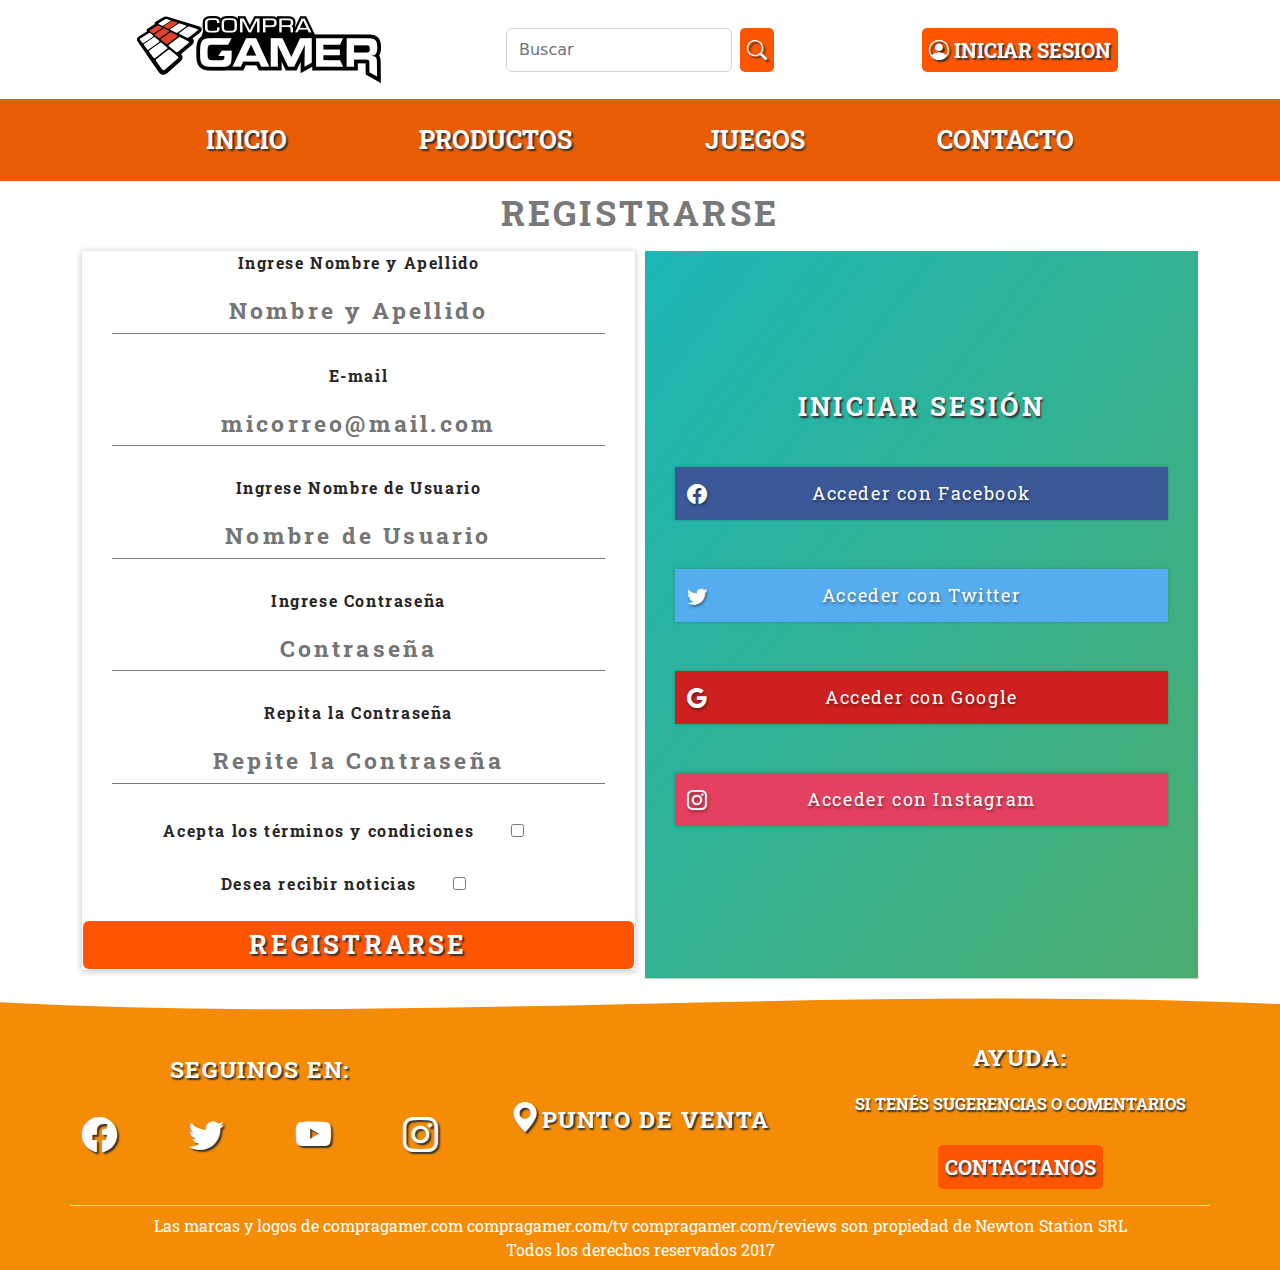
<file: pages/registrarse.html>
<!DOCTYPE html>
<html lang="es">

<head>
    <meta charset="UTF-8">
    <meta http-equiv="X-UA-Compatible" content="IE=edge">
    <meta name="viewport" content="width=device-width, initial-scale=1.0">
    <link rel="stylesheet" href="../css/bootstrap.min.css">
    <link rel="stylesheet" href="../css/styles.css">
    <link rel="preconnect" href="https://fonts.googleapis.com">
    <link rel="preconnect" href="https://fonts.gstatic.com" crossorigin>
    <link
        href="https://fonts.googleapis.com/css2?family=Lato:wght@100;400;700&family=Montserrat:wght@100;400;700&family=Noto+Sans:wght@100;400;700&family=Roboto+Slab:wght@100;400;700&display=swap"
        rel="stylesheet">
    <link rel="stylesheet" href="https://cdn.jsdelivr.net/npm/bootstrap-icons@1.9.1/font/bootstrap-icons.css">
    <link rel="shortcut icon" href="../assets/img/fondos/game-controller.ico" type="image/x-icon">
    <title>Compra Gamer - Registrarse</title>
    <meta name="description" content="Unete a la Familia de Compra Gamer.">
</head>

<body>

    <header>

        <div class="container">

            <div class="row align-items-center justify-content-between">

                <div class="d-flex flex-column 
            p-3 col-md-4 align-items-center">

                    <a href="../index.html">
                        <img src="../assets/img/fondos/logo-compra-gamer.png" alt="logo">
                    </a>
                </div>

                <div class="d-flex justify-content-center col-md-4">

                    <form class="d-flex" role="search">

                        <input class="form-control me-2" type="search" placeholder="Buscar" aria-label="Search">

                        <button class="btn btn-primary" type="submit"><i class="bi bi-search"></i></button>

                    </form>
                </div>

                <div class="d-flex py-3 justify-content-center col-md-4">

                    <button type="button" class="btn btn-primary" data-bs-toggle="modal"
                        data-bs-target="#iniciar-sesion"><i class="bi bi-person-circle"></i>
                        Iniciar Sesion
                    </button>

                </div>

            </div>
        </div>

        <nav class="navbar navbar-expand-md navbar-dark bc-fondo container-fluid">

            <div class="container">

                <button class="navbar-toggler" type="button" data-bs-toggle="offcanvas" data-bs-target="#nav-offcanvas"
                    aria-controls="nav-offcanvas">
                    <span class="navbar-toggler-icon"></span>
                </button>

                <div class="offcanvas offcanvas-end" tabindex="-1" id="nav-offcanvas"
                    aria-labelledby="nav-offcanvas-label">

                    <div class="offcanvas-header bc-fondo">
                        <button type="button" class="btn-close btn-close-white" data-bs-dismiss="offcanvas"
                            aria-label="Close"></button>
                    </div>

                    <div class="offcanvas-body bc-fondo">

                        <ul class="navbar-nav flex-grow-1  justify-content-evenly nav-texto">

                            <li class="nav-item">
                                <a class="nav-link active" aria-current="page" href="../index.html">Inicio</a>
                            </li>

                            <li class="nav-item">
                                <a class="nav-link active" aria-current="page" href="../pages/productos.html">Productos</a>
                            </li>

                            <li class="nav-item">
                                <a class="nav-link active" aria-current="page" href="../pages/juegos.html">Juegos</a>
                            </li>

                            <li class="nav-item">
                                <a class="nav-link active" aria-current="page" href="../pages/contacto.html">Contacto</a>
                            </li>

                        </ul>
                    </div>

                </div>
            </div>
        </nav>

        <!-- Modal Inicio de Sesion -->

        <div class="modal fade" id="iniciar-sesion" tabindex="-1" aria-labelledby="iniciar-sesion" aria-hidden="true">

            <div class="modal-dialog modal-dialog-centered .modal-lg">

                <div class="modal-content">

                    <div class="modal-header">

                        <h1 class="modal-title" id="iniciar-sesion">Iniciar Sesion</h1>

                        <button type="button" class="btn-close" data-bs-dismiss="modal" aria-label="Close"></button>

                    </div>

                    <div class="modal-body">

                        <form action="" class="acceder-form">

                            <div class="d-flex justify-content-center">

                                <div>
                                    <label for="usuario" class="col-form-label"><i
                                            class="bi bi-person-fill"></i></label>
                                </div>

                                <div class="col-9">
                                    <input type="text" class="form-control " placeholder="Nombre de Usuario"
                                        id="usuario" name="usuario">
                                </div>

                            </div>

                            <div class="d-flex justify-content-center">

                                <div>
                                    <label for="pass"><i class="bi bi-lock-fill"></i></label>
                                </div>

                                <div class="col-9">
                                    <input type="password" placeholder="Contraseña" class="form-control" id="pass"
                                        name="pass">
                                </div>

                            </div>
                    </div>

                    <div class="d-flex justify-content-center align-items-center">

                        <div class="p-3">
                            <a type="submit" class="btn btn-primary" href="../index.html" name="button">Continuar</a>
                        </div>

                        <div>
                            <a type="button" class="btn btn-primary" href="../pages/registrarse.html">Registrarse</a>
                        </div>

                    </div>
                </div>
            </div>
        </div>

        <!-- Final del Modal Inicio de Sesion -->

    </header>

    <main>

        <section class="container">

            <div class="registro__contenedor">

                <div class="registro">

                    <h1 class="registro__titulo">Registrarse</h1>

                    <div class="registro__formulario">

                        <form action="">

                            <div class="registro__formulario--grupo">

                                <label for="nombre-apellido">Ingrese Nombre y Apellido</label>

                                <input type="text" placeholder="Nombre y Apellido" class="nombre" id="nombre-apellido"
                                    name="nombre-apellido">

                            </div>

                            <div class="registro__formulario--grupo">

                                <label for="mail-usuario">E-mail</label>

                                <input type="email" placeholder="micorreo@mail.com" class="correo" id="mail-usuario"
                                    name="mail-usuario">

                            </div>

                            <div class="registro__formulario--grupo">

                                <label for="nombre-usuario">Ingrese Nombre de Usuario</label>

                                <input type="text" placeholder="Nombre de Usuario" class="usuario" id="nombre-usuario"
                                    name="nombre-usuario">

                            </div>

                            <div class="registro__formulario--grupo">

                                <label for="ingrese-pass">Ingrese Contraseña</label>

                                <input type="password" placeholder="Contraseña" class="pass" id="ingrese-pass"
                                    name="pass">

                            </div>

                            <div class="registro__formulario--grupo">

                                <label for="repetir-pass">Repita la Contraseña</label>

                                <input type="password" placeholder="Repite la Contraseña" class="repass"
                                    id="repetir-pass" name="pass">

                            </div>


                            <div class="cont__checkbox--1">

                                <label for="acepta">Acepta los términos y condiciones</label>

                                <input type="checkbox" name="checkbox" id="acepta" value="acepta-terminos">

                            </div>

                            <div class="cont__checkbox--2">

                                <label for="noticias">Desea recibir noticias</label>

                                <input type="checkbox" name="checkbox" id="noticias" value="acepta-noticias">

                            </div>

                            <button type="submit" class="registro__formulario--submit">Registrarse</button>

                        </form>

                    </div>

                    <div class="registro__redes">

                        <h2 class="registro__redes--titulo">Iniciar Sesión</h2>

                        <a class="fb__r" href="https://www.facebook.com" target="_blank"><i class="bi bi-facebook"></i>
                            Acceder con Facebook</a>

                        <a class="tw__r" href="https://twitter.com" target="_blank"><i class="bi bi-twitter"></i>
                            Acceder
                            con Twitter</a>

                        <a class="gg__r" href="https://www.google.com/intl/es-419/gmail/about/" target="_blank"><i
                                class="bi bi-google"></i></i> Acceder con Google</a>

                        <a class="it__r" href="https://www.instagram.com" target="_blank"><i
                                class="bi bi-instagram"></i>
                            Acceder con Instagram</a>

                    </div>

                </div>
            </div>
        </section>

        <!-- SVG Wave-->

        <div style="height: 50px; overflow: hidden;"><svg viewBox="0 0 500 150" preserveAspectRatio="none"
                style="height: 100%; width: 100%;">
                <path d="M-19.68,64.09 C149.99,150.00 317.18,14.08 508.43,81.08 L500.00,150.00 L0.00,150.00 Z"
                    style="stroke: none; fill: rgb(244, 140, 6);"></path>
            </svg></div>

    </main>

    <footer class="container-fluid bc-footer c-blanco footer">

        <div class="container">

            <div class="row align-items-center justify-content-between border-bottom">

                <div class="py-3 col-xl-4 redes">

                    <h3 class="text-center redes-titulo">Seguinos en:</h3>

                    <div class="fs-2 d-flex justify-content-around py-3 justify-content-xl-between">

                        <a href="https://www.facebook.com" target="_blank" class="fb"><i class="bi bi-facebook"></i></a>

                        <a href="https://twitter.com" target="_blank" class="tw"><i class="bi bi-twitter"></i></a>

                        <a href="https://www.youtube.com/" target="_blank" class="yt"><i class="bi bi-youtube"></i></a>

                        <a href="https://www.instagram.com" target="_blank" class="it"><i
                                class="bi bi-instagram"></i></a>

                    </div>
                </div>

                <div class="d-flex justify-content-around p-3 col-xl-4 localizacion">
                    <a href="#" data-bs-toggle="modal" data-bs-target="#punto-venta"><i
                            class="bi bi-geo-alt-fill"></i>Punto de Venta</a>
                </div>

                <div class="text-center py-3 col-xl-4">

                    <h3 class="ayuda">Ayuda:</h3>

                    <p class="ayuda-parrafo">Si tenés sugerencias o comentarios</p>

                    <a class="btn btn-primary fs-5 c-blanco" href="../pages/contacto.html" role="button">Contactanos</a>

                </div>

            </div>

            <p class="m-0 p-2 text-center marca">Las marcas y logos de <a href="https://compragamer.com/"
                    target="_blank">compragamer.com compragamer.com/tv
                    compragamer.com/reviews</a> son propiedad de Newton
                Station SRL <br>
                Todos los derechos reservados 2017 </p>

        </div>

        <!-- Modal Punto de Venta -->

        <div class="modal fade" id="punto-venta" tabindex="-1" aria-labelledby="punto-venta" aria-hidden="true">

            <div class="modal-dialog modal-dialog-centered">

                <div class="modal-content">

                    <div class="modal-header">

                        <h1 class="modal-title" id="punto-venta">Punto de Venta</h1>

                        <button type="button" class="btn-close" data-bs-dismiss="modal" aria-label="Close"></button>

                    </div>

                    <div class="modal-body">
                        <iframe
                            src="https://www.google.com/maps/embed?pb=!1m14!1m8!1m3!1d13136.599493494628!2d-58.4511806!3d-34.6003715!3m2!1i1024!2i768!4f13.1!3m3!1m2!1s0x0%3A0x7e712bd23c7ce4ba!2sCOMPRA%20GAMER!5e0!3m2!1ses-419!2sar!4v1667160947249!5m2!1ses-419!2sar"
                            style="border:0;" height="400" class="map__venta" allowfullscreen="" loading="lazy"
                            referrerpolicy="no-referrer-when-downgrade"></iframe>
                    </div>

                </div>
            </div>
        </div>

        <!-- Final Modal Punto de Venta -->

    </footer>

    <script src="../js/bootstrap.bundle.min.js"></script>
</body>

</html>
</file>
<file: css/styles.css>
@charset "UTF-8";
* {
  margin: 0;
  padding: 0;
  box-sizing: border-box;
}

ul {
  list-style: none;
}

a {
  text-decoration: none;
}

.juegos__titulo, .consolas__titulo, .perifericos__titulo, .pc__titulo, .hardware__titulo, .productos, .preguntas__titulo, .novedades__titulo {
  background-color: #f3722c;
  font-family: "Lato", sans-serif;
  font-size: 1.6rem;
  font-weight: 700;
  color: #ffffff;
  text-shadow: 0.1rem 0.1rem 0.1rem #333;
  text-transform: uppercase;
  letter-spacing: 0.1rem;
  text-align: center;
  padding: 10px;
  margin: 10px 0;
}
@media (min-width: 768px) {
  .juegos__titulo, .consolas__titulo, .perifericos__titulo, .pc__titulo, .hardware__titulo, .productos, .preguntas__titulo, .novedades__titulo {
    font-size: 1.9rem;
    letter-spacing: 0.2rem;
    padding: 13px;
  }
}
@media (min-width: 1200px) {
  .juegos__titulo, .consolas__titulo, .perifericos__titulo, .pc__titulo, .hardware__titulo, .productos, .preguntas__titulo, .novedades__titulo {
    font-size: 2.2rem;
    letter-spacing: 0.3rem;
    padding: 16px;
  }
}

.juegos__titulo--producto, .consolas__titulo--producto, .perifericos__titulo--producto, .pc__titulo--producto, .hardware__titulo--producto, .novedades__titulo--producto {
  font-family: "Noto Sans", sans-serif;
  font-size: 1.3rem;
  font-weight: 400;
  color: #292525;
  text-shadow: 1px 2px 3px rgba(0, 0, 0, 0.41);
  text-transform: none;
  letter-spacing: none;
  text-align: center;
}
@media (min-width: 768px) {
  .juegos__titulo--producto, .consolas__titulo--producto, .perifericos__titulo--producto, .pc__titulo--producto, .hardware__titulo--producto, .novedades__titulo--producto {
    font-size: 1.4rem;
  }
}
@media (min-width: 1200px) {
  .juegos__titulo--producto, .consolas__titulo--producto, .perifericos__titulo--producto, .pc__titulo--producto, .hardware__titulo--producto, .novedades__titulo--producto {
    font-size: 1.5rem;
  }
}

.juegos__precio, .consolas__precio, .perifericos__precio, .pc__precio, .hardware__precio, .novedades__precio {
  font-family: "Noto Sans", sans-serif;
  font-size: 1.2rem;
  font-weight: 400;
  color: #292525;
  text-shadow: 1px 2px 3px rgba(0, 0, 0, 0.41);
  text-transform: uppercase;
  letter-spacing: 0.1rem;
  text-align: center;
  margin: 3px;
}
@media (min-width: 768px) {
  .juegos__precio, .consolas__precio, .perifericos__precio, .pc__precio, .hardware__precio, .novedades__precio {
    font-size: 1.3rem;
  }
}
@media (min-width: 1200px) {
  .juegos__precio, .consolas__precio, .perifericos__precio, .pc__precio, .hardware__precio, .novedades__precio {
    font-size: 1.5rem;
  }
}

.ayuda, .localizacion a, .redes-titulo {
  font-family: "Roboto Slab", serif;
  font-size: 1.125rem;
  font-weight: 700;
  color: #ffffff;
  text-shadow: 0.1rem 0.1rem 0.1rem #333;
  text-transform: uppercase;
  letter-spacing: 0.1rem;
  text-align: center;
}
@media (min-width: 768px) {
  .ayuda, .localizacion a, .redes-titulo {
    font-size: 1.25rem;
  }
}
@media (min-width: 1200px) {
  .ayuda, .localizacion a, .redes-titulo {
    font-size: 1.438rem;
  }
}

.stock-oferta {
  text-decoration: line-through;
}

.bc-fondo {
  background-color: #e85d04;
}

.nav-texto {
  font-family: "Roboto Slab", serif;
  font-size: 1.25rem;
  font-weight: 700;
  color: #ffffff;
  text-shadow: 0.1rem 0.1rem 0.1rem #333;
  text-transform: uppercase;
  letter-spacing: none;
  text-align: center;
  margin-top: 50px;
  line-height: 50px;
}
@media (min-width: 768px) {
  .nav-texto {
    font-size: 1.438rem;
    margin: 0;
    padding: 0;
  }
}
@media (min-width: 1200px) {
  .nav-texto {
    font-size: 1.563rem;
  }
}

.modal-title {
  font-family: "Lato", sans-serif;
  letter-spacing: 0.1rem;
  text-shadow: 1px 2px 3px rgba(0, 0, 0, 0.41);
}

.acceder-form input {
  font-family: "Roboto Slab", serif;
  font-size: 1.25rem;
  font-weight: 700;
  color: #292525;
  text-shadow: none;
  text-transform: none;
  letter-spacing: 0.1rem;
  text-align: center;
  border-radius: 0;
  border-top-style: none;
  border-left-style: none;
  border-right-style: none;
  margin: 10px 0;
  border-bottom: 1px solid #a9a9a9;
  padding: 5px 10px;
  caret-color: #e85d04;
}
.acceder-form input:focus {
  box-shadow: inherit;
}

.acceder-form i {
  font-size: 2.188rem;
  margin-right: 10px;
}

.contacto__formulario input,
.contacto__formulario textarea {
  border-radius: 7px;
  border: none;
  height: 40px;
  padding: 5px 10px;
  caret-color: #e85d04;
}
.contacto__formulario input:active, .contacto__formulario input:focus,
.contacto__formulario textarea:active,
.contacto__formulario textarea:focus {
  outline: none;
}

.contacto__formulario textarea {
  height: auto;
  resize: none;
}

.registro__formulario input {
  font-family: "Roboto Slab", serif;
  font-size: 1.125rem;
  font-weight: 700;
  color: #292525;
  text-shadow: none;
  text-transform: none;
  letter-spacing: 0.2rem;
  text-align: center;
  border-top-style: none;
  border-left-style: none;
  border-right-style: none;
  border-bottom: 1px solid #797979;
  padding: 5px 10px;
  caret-color: #e85d04;
}
@media (min-width: 768px) {
  .registro__formulario input {
    font-size: 1.438rem;
    margin: 10px 30px;
  }
}
.registro__formulario input:active, .registro__formulario input:focus {
  outline: none;
}

.cont__checkbox--1,
.cont__checkbox--2 {
  text-align: center;
}

.consolas__producto, .perifericos__producto, .pc__producto, .hardware__producto, .novedades__producto {
  margin: 15px;
  width: 350px;
  height: 495px;
  box-shadow: 0 1px 6px 1px rgba(0, 0, 0, 0.2);
  display: block;
  justify-content: center;
  align-items: center;
  background: #ced4da;
  position: relative;
  transition: all 600ms ease-in-out;
}
@media (min-width: 768px) {
  .consolas__producto, .perifericos__producto, .pc__producto, .hardware__producto, .novedades__producto {
    width: 380px;
    height: 520px;
  }
}
@media (min-width: 1200px) {
  .consolas__producto, .perifericos__producto, .pc__producto, .hardware__producto, .novedades__producto {
    width: 400px;
    height: 575px;
  }
  .consolas__producto:hover, .perifericos__producto:hover, .pc__producto:hover, .hardware__producto:hover, .novedades__producto:hover {
    transform: translateY(-0.35rem) scale(1.02);
    box-shadow: 0 1px 10px 1px rgb(3, 3, 3);
  }
}

.consolas__img, .perifericos__img, .pc__img, .hardware__img, .novedades__img {
  width: 350px;
  height: 330px;
}
@media (min-width: 768px) {
  .consolas__img, .perifericos__img, .pc__img, .hardware__img, .novedades__img {
    width: 380px;
    height: 340px;
  }
}
@media (min-width: 1200px) {
  .consolas__img, .perifericos__img, .pc__img, .hardware__img, .novedades__img {
    width: 400px;
    height: 380px;
  }
}

.consolas__titulo--producto, .perifericos__titulo--producto, .pc__titulo--producto, .hardware__titulo--producto, .novedades__titulo--producto {
  height: 70px;
  margin: 0 10px;
  display: flex;
  justify-content: center;
  align-items: center;
}
@media (min-width: 768px) {
  .consolas__titulo--producto, .perifericos__titulo--producto, .pc__titulo--producto, .hardware__titulo--producto, .novedades__titulo--producto {
    height: 77px;
  }
}

.juegos__producto {
  margin: 15px;
  width: 350px;
  height: 505px;
  box-shadow: 0 1px 6px 1px rgba(0, 0, 0, 0.2);
  display: block;
  justify-content: center;
  align-items: center;
  background: #ced4da;
  position: relative;
  transition: all 600ms ease-in-out;
}
@media (min-width: 768px) {
  .juegos__producto {
    width: 380px;
    height: 525px;
  }
}
@media (min-width: 1200px) {
  .juegos__producto {
    width: 400px;
    height: 585px;
  }
  .juegos__producto:hover {
    transform: translateY(-0.35rem) scale(1.02);
    box-shadow: 0 1px 10px 1px rgb(3, 3, 3);
  }
}

.juegos__img {
  width: 350px;
  height: 330px;
}
@media (min-width: 768px) {
  .juegos__img {
    width: 380px;
    height: 340px;
  }
}
@media (min-width: 1200px) {
  .juegos__img {
    width: 400px;
    height: 380px;
  }
}

.poco {
  font-family: "Noto Sans", sans-serif;
  font-size: 1rem;
  font-weight: 400;
  color: #ffffff;
  text-shadow: 0.1rem 0.1rem 0.1rem #333;
  text-transform: none;
  letter-spacing: none;
  text-align: center;
  border: 1px;
  border-style: solid;
  border-color: #ca6702;
  border-bottom-right-radius: 10px;
  border-top-left-radius: 10px;
  background-color: #ca6702;
  position: absolute;
  margin-left: 4px;
  margin-top: 4px;
}
@media (min-width: 1200px) {
  .poco {
    font-size: 1.1rem;
  }
}

.sin {
  font-family: "Noto Sans", sans-serif;
  font-size: 1rem;
  font-weight: 400;
  color: #ffffff;
  text-shadow: 0.1rem 0.1rem 0.1rem #333;
  text-transform: none;
  letter-spacing: none;
  text-align: center;
  border: 1px;
  border-style: solid;
  border-color: #e13030;
  border-bottom-right-radius: 10px;
  border-top-left-radius: 10px;
  background-color: #e13030;
  position: absolute;
  margin-left: 4px;
  margin-top: 4px;
}
@media (min-width: 1200px) {
  .sin {
    font-size: 1.1rem;
  }
}

.oferta {
  font-family: "Noto Sans", sans-serif;
  font-size: 1rem;
  font-weight: 400;
  color: #ffffff;
  text-shadow: 0.1rem 0.1rem 0.1rem #333;
  text-transform: none;
  letter-spacing: none;
  text-align: center;
  border: 1px;
  border-style: solid;
  border-color: #ff5400;
  border-bottom-right-radius: 10px;
  border-top-left-radius: 10px;
  background-color: #ff5400;
  position: absolute;
  margin-left: 4px;
  margin-top: 4px;
}
@media (min-width: 1200px) {
  .oferta {
    font-size: 1.1rem;
  }
}

.accordion-button {
  font-family: "Roboto Slab", serif;
  font-size: 1rem;
  letter-spacing: 0.2rem;
  font-weight: 400;
}
@media (min-width: 768px) {
  .accordion-button {
    font-size: 1.2rem;
  }
}
@media (min-width: 1200px) {
  .accordion-button {
    font-size: 1.4rem;
  }
}
.accordion-button:not(.collapsed) {
  color: inherit;
  background: #ff5400;
  color: #ffffff;
}
.accordion-button:not(.collapsed)::after {
  filter: brightness(0%) invert(100%);
}
.accordion-button:focus {
  box-shadow: inherit;
}

.acordeon__pregunta {
  font-family: "Montserrat", sans-serif;
  font-weight: 400;
  font-size: 1rem;
}
@media (min-width: 768px) {
  .acordeon__pregunta {
    font-size: 1.2rem;
  }
}
@media (min-width: 1200px) {
  .acordeon__pregunta {
    font-size: 1.4rem;
  }
}

.acordeon__respuesta {
  font-family: "Noto Sans", sans-serif;
  font-weight: 400;
  font-size: 0.9rem;
}
@media (min-width: 768px) {
  .acordeon__respuesta {
    font-size: 1rem;
  }
}
@media (min-width: 1200px) {
  .acordeon__respuesta {
    font-size: 1.1rem;
  }
}

@media (min-width: 768px) {
  .contacto__titulo {
    grid-area: titulo;
  }
  .contacto__detalles {
    grid-area: detalles;
  }
  .contacto__formulario {
    grid-area: formulario;
  }
  .contacto__redes {
    grid-area: redes;
  }
  .contacto {
    grid-template: "titulo   formulario" auto "detalles formulario" 1fr "redes    formulario" auto/1fr 1fr;
    align-items: start;
  }
}

@media (min-width: 1200px) {
  .registro__titulo {
    grid-area: titulo;
  }
  .registro__detalles {
    grid-area: detalles;
  }
  .registro__form {
    grid-area: formulario;
  }
  .registro__redes {
    grid-area: redes;
  }
  .registro {
    grid-template: "titulo      titulo" auto "formulario  redes" auto/1fr 1fr;
    align-items: start;
  }
}

.bc-footer {
  background-color: #f48c06;
}

.fb {
  font-size: 35px;
}

.tw {
  font-size: 35px;
}

.yt {
  font-size: 35px;
}

.it {
  font-size: 35px;
}

.localizacion a i {
  color: #ffffff;
  font-size: 30px;
}

.ayuda-parrafo {
  font-family: "Roboto Slab", serif;
  font-size: 0.875rem;
  font-weight: 700;
  color: #ffffff;
  text-shadow: 0.1rem 0.1rem 0.1rem #333;
  text-transform: uppercase;
  letter-spacing: none;
  text-align: center;
  line-height: 50px;
}
@media (min-width: 768px) {
  .ayuda-parrafo {
    font-size: 15px;
  }
}
@media (min-width: 1200px) {
  .ayuda-parrafo {
    font-size: 16px;
  }
}

.marca,
a {
  color: #ffffff;
  font-family: "Roboto Slab", serif;
}

.map__venta {
  width: 100%;
}

.portada {
  height: 70vh;
  background-image: url(../assets/img/fondos/fondo-1.jpg);
  background-position: center;
  background-size: cover;
  display: flex;
  justify-content: center;
  align-items: center;
}
.portada__titulo {
  font-family: "Montserrat", sans-serif;
  font-size: 2rem;
  font-weight: bolder;
  color: #ffffff;
  text-shadow: 0.1rem 0.1rem 0.1rem #333;
  text-transform: none;
  letter-spacing: 0.1rem;
  text-align: center;
}
@media (min-width: 768px) {
  .portada__titulo {
    font-size: 2.5rem;
  }
}
@media (min-width: 1200px) {
  .portada__titulo {
    font-size: 3rem;
  }
}
.portada__parrafo {
  font-family: "Montserrat", sans-serif;
  font-size: 1.5rem;
  font-weight: bolder;
  color: #ffffff;
  text-shadow: 0.1rem 0.1rem 0.1rem #333;
  text-transform: none;
  letter-spacing: 0.1rem;
  text-align: center;
}
@media (min-width: 768px) {
  .portada__parrafo {
    font-size: 2rem;
  }
}
@media (min-width: 1200px) {
  .portada__parrafo {
    font-size: 2.3rem;
  }
}
.portada__btn {
  display: flex;
  justify-content: center;
  align-items: center;
}

.novedades__art {
  display: flex;
  flex-direction: column;
  align-items: center;
  gap: 20px;
}
@media (min-width: 500px) {
  .novedades__art {
    display: flex;
    flex-direction: row;
    gap: 5px;
    overflow: auto;
  }
}
@media (min-width: 1200px) {
  .novedades__art {
    flex-wrap: wrap;
    flex-direction: unset;
    justify-content: center;
  }
}
.novedades__cont--boton {
  display: flex;
  justify-content: center;
  align-items: center;
}
.contacto {
  background-color: #f3722c;
  border-radius: 14px;
  padding: 25px;
  display: grid;
  gap: 25px;
  color: white;
  margin-top: 10px;
}
.contacto p, .contacto label, .contacto ul {
  font-family: "Roboto Slab", serif;
  font-size: 1rem;
  font-weight: 700;
  color: #ffffff;
  text-shadow: 0.1rem 0.1rem 0.1rem #333;
  text-transform: none;
  letter-spacing: 0.2rem;
  text-align: center;
  margin: 0;
  padding: 0;
}
@media (min-width: 768px) {
  .contacto p, .contacto label, .contacto ul {
    font-size: 1.3rem;
  }
}
.contacto__titulo {
  font-family: "Roboto Slab", serif;
  font-size: 1.6rem;
  font-weight: 700;
  color: #ffffff;
  text-shadow: 0.1rem 0.1rem 0.1rem #333;
  text-transform: uppercase;
  letter-spacing: 0.2rem;
  text-align: center;
}
@media (min-width: 768px) {
  .contacto__titulo {
    font-size: 2.1rem;
  }
}
@media (min-width: 1200px) {
  .contacto__titulo {
    font-size: 2.5rem;
  }
}
.contacto__detalles, .contacto__formulario {
  display: grid;
  gap: 20px;
}
.contacto__formulario--grupo {
  display: grid;
  gap: 3px;
}
.contacto__redes--cont {
  display: flex;
  gap: 25px;
  justify-content: center;
}
.contacto__redes--iconos i {
  font-size: 30px;
}
@media (min-width: 768px) {
  .contacto__redes--iconos i {
    font-size: 35px;
  }
}

.registro {
  display: grid;
  margin-top: 10px;
}
@media (min-width: 768px) {
  .registro {
    font-size: 20px;
    gap: 10px;
  }
}
.registro__titulo {
  font-family: "Roboto Slab", serif;
  font-size: 1.8rem;
  font-weight: 700;
  color: #797979;
  text-shadow: none;
  text-transform: uppercase;
  letter-spacing: 0.2rem;
  text-align: center;
}
@media (min-width: 768px) {
  .registro__titulo {
    font-size: 2.188rem;
  }
}
.registro__formulario {
  display: grid;
  gap: 20px;
  width: auto;
  height: auto;
  box-shadow: 0 1px 6px 1px rgba(0, 0, 0, 0.2);
}
.registro__formulario--grupo {
  display: flex;
  flex-direction: column;
  gap: 3px;
}
.registro label {
  font-family: "Roboto Slab", serif;
  font-size: 0.9rem;
  font-weight: 700;
  color: #292525;
  text-shadow: none;
  text-transform: none;
  letter-spacing: 0.1rem;
  text-align: center;
  margin: 0;
  padding: 0;
  cursor: pointer;
}
@media (min-width: 768px) {
  .registro label {
    font-size: 1rem;
  }
}
.registro__redes--titulo {
  font-family: "Roboto Slab", serif;
  font-size: 1.6rem;
  font-weight: 700;
  color: #ffffff;
  text-shadow: 0.1rem 0.1rem 0.1rem #333;
  text-transform: uppercase;
  letter-spacing: 0.2rem;
  text-align: center;
}
.registro__redes {
  padding: 30px;
  display: grid;
  background-image: linear-gradient(to bottom right, #1ab6b6, #4cac6e);
  gap: 25px;
  box-shadow: 0 1px 1px 0 rgba(0, 0, 0, 0.2);
}
@media (min-width: 1200px) {
  .registro__redes {
    padding: 140px 30px;
  }
}
.registro__redes a i {
  position: absolute;
  top: 12px;
  left: 12px;
}

.hardware__art {
  display: flex;
  flex-direction: column;
  align-items: center;
  gap: 20px;
}
@media (min-width: 500px) {
  .hardware__art {
    display: flex;
    flex-direction: row;
    gap: 5px;
    overflow: auto;
  }
}
@media (min-width: 1200px) {
  .hardware__art {
    flex-wrap: wrap;
    flex-direction: unset;
    justify-content: center;
  }
}
.hardware__cont--boton {
  display: flex;
  justify-content: center;
  align-items: center;
}
.pc__art {
  display: flex;
  flex-direction: column;
  align-items: center;
  gap: 20px;
}
@media (min-width: 500px) {
  .pc__art {
    display: flex;
    flex-direction: row;
    gap: 5px;
    overflow: auto;
  }
}
@media (min-width: 1200px) {
  .pc__art {
    flex-wrap: wrap;
    flex-direction: unset;
    justify-content: center;
  }
}
.pc__cont--boton {
  display: flex;
  justify-content: center;
  align-items: center;
}
.perifericos__art {
  display: flex;
  flex-direction: column;
  align-items: center;
  gap: 20px;
}
@media (min-width: 500px) {
  .perifericos__art {
    display: flex;
    flex-direction: row;
    gap: 5px;
    overflow: auto;
  }
}
@media (min-width: 1200px) {
  .perifericos__art {
    flex-wrap: wrap;
    flex-direction: unset;
    justify-content: center;
  }
}
.perifericos__cont--boton {
  display: flex;
  justify-content: center;
  align-items: center;
}
.consolas__art {
  display: flex;
  flex-direction: column;
  align-items: center;
  gap: 20px;
}
@media (min-width: 500px) {
  .consolas__art {
    display: flex;
    flex-direction: row;
    gap: 5px;
    overflow: auto;
  }
}
@media (min-width: 1200px) {
  .consolas__art {
    flex-wrap: wrap;
    flex-direction: unset;
    justify-content: center;
  }
}
.consolas__cont--boton {
  display: flex;
  justify-content: center;
  align-items: center;
}
.juegos__art {
  display: flex;
  flex-direction: column;
  align-items: center;
  gap: 20px;
}
@media (min-width: 500px) {
  .juegos__art {
    display: flex;
    flex-direction: row;
    gap: 5px;
    overflow: auto;
    margin-top: 10px;
  }
}
@media (min-width: 1200px) {
  .juegos__art {
    flex-wrap: wrap;
    flex-direction: unset;
    justify-content: center;
    margin-top: 0;
  }
}
.juegos__titulo--producto {
  height: 53px;
  display: flex;
  justify-content: center;
  align-items: center;
}
.juegos__cont--boton {
  display: flex;
  justify-content: center;
  align-items: center;
}
.juegos__precio {
  margin: 0;
}
.juegos__genero {
  display: flex;
  justify-content: center;
  align-items: center;
}
.juegos__genero span {
  margin: 0 3px;
}
@media (min-width: 1200px) {
  .juegos__genero span {
    margin-top: 5px;
  }
}

.rpg {
  font-family: "Noto Sans", sans-serif;
  font-size: 0.9rem;
  font-weight: 400;
  color: #ffffff;
  text-shadow: 0.1rem 0.1rem 0.1rem #333;
  text-transform: none;
  letter-spacing: none;
  text-align: center;
  border: 1px;
  border-style: solid;
  border-color: #24b078;
  border-radius: 5px;
  background-color: #24b078;
}
@media (min-width: 1200px) {
  .rpg {
    font-size: 1rem;
  }
}

.accion {
  font-family: "Noto Sans", sans-serif;
  font-size: 0.9rem;
  font-weight: 400;
  color: #ffffff;
  text-shadow: 0.1rem 0.1rem 0.1rem #333;
  text-transform: none;
  letter-spacing: none;
  text-align: center;
  border: 1px;
  border-style: solid;
  border-color: #9f2020;
  border-radius: 5px;
  background-color: #9f2020;
}
@media (min-width: 1200px) {
  .accion {
    font-size: 1rem;
  }
}

.single-player {
  font-family: "Noto Sans", sans-serif;
  font-size: 0.9rem;
  font-weight: 400;
  color: #ffffff;
  text-shadow: 0.1rem 0.1rem 0.1rem #333;
  text-transform: none;
  letter-spacing: none;
  text-align: center;
  border: 1px;
  border-style: solid;
  border-color: #343a40;
  border-radius: 5px;
  background-color: #343a40;
}
@media (min-width: 1200px) {
  .single-player {
    font-size: 1rem;
  }
}

.multiplayer {
  font-family: "Noto Sans", sans-serif;
  font-size: 0.9rem;
  font-weight: 400;
  color: #ffffff;
  text-shadow: 0.1rem 0.1rem 0.1rem #333;
  text-transform: none;
  letter-spacing: none;
  text-align: center;
  border: 1px;
  border-style: solid;
  border-color: #fca311;
  border-radius: 5px;
  background-color: #fca311;
}
@media (min-width: 1200px) {
  .multiplayer {
    font-size: 1rem;
  }
}

.simulacion {
  font-family: "Noto Sans", sans-serif;
  font-size: 0.9rem;
  font-weight: 400;
  color: #ffffff;
  text-shadow: 0.1rem 0.1rem 0.1rem #333;
  text-transform: none;
  letter-spacing: none;
  text-align: center;
  border: 1px;
  border-style: solid;
  border-color: #457b9d;
  border-radius: 5px;
  background-color: #457b9d;
}
@media (min-width: 1200px) {
  .simulacion {
    font-size: 1rem;
  }
}

.aventura {
  font-family: "Noto Sans", sans-serif;
  font-size: 0.9rem;
  font-weight: 400;
  color: #ffffff;
  text-shadow: 0.1rem 0.1rem 0.1rem #333;
  text-transform: none;
  letter-spacing: none;
  text-align: center;
  border: 1px;
  border-style: solid;
  border-color: #7b31c5;
  border-radius: 5px;
  background-color: #7b31c5;
}
@media (min-width: 1200px) {
  .aventura {
    font-size: 1rem;
  }
}

.estrategia {
  font-family: "Noto Sans", sans-serif;
  font-size: 0.9rem;
  font-weight: 400;
  color: #ffffff;
  text-shadow: 0.1rem 0.1rem 0.1rem #333;
  text-transform: none;
  letter-spacing: none;
  text-align: center;
  border: 1px;
  border-style: solid;
  border-color: #00378a;
  border-radius: 5px;
  background-color: #00378a;
}
@media (min-width: 1200px) {
  .estrategia {
    font-size: 1rem;
  }
}

.fps {
  font-family: "Noto Sans", sans-serif;
  font-size: 0.9rem;
  font-weight: 400;
  color: #ffffff;
  text-shadow: 0.1rem 0.1rem 0.1rem #333;
  text-transform: none;
  letter-spacing: none;
  text-align: center;
  border: 1px;
  border-style: solid;
  border-color: #213974;
  border-radius: 5px;
  background-color: #213974;
}
@media (min-width: 1200px) {
  .fps {
    font-size: 1rem;
  }
}

.btn-primary {
  font-family: "Roboto Slab", serif;
  font-size: 1.25rem;
  font-weight: 700;
  color: #ffffff;
  text-shadow: 0.1rem 0.1rem 0.1rem #333;
  text-transform: uppercase;
  letter-spacing: none;
  text-align: center;
  border: 2px solid #ff5400;
  background-color: #ff5400;
  padding: 5px;
  border-radius: 5px;
  transition: 0.5s ease-in-out;
}
.btn-primary {
  --bs-btn-hover-color: #fff;
  --bs-btn-hover-bg: #1D3557;
  --bs-btn-hover-border-color: #1D3557;
}

.boton {
  padding: 1.5rem 5rem;
  background: #ff5400;
  border: 2px solid #ff5400;
  cursor: pointer;
  position: relative;
  border-radius: 0.3rem;
  overflow: hidden;
}
@media (min-width: 768px) {
  .boton {
    padding: 1.8rem 5.5rem;
  }
}
@media (min-width: 1200px) {
  .boton {
    padding: 2rem 6rem;
  }
}
.boton::before {
  content: "Registrate";
  position: absolute;
  top: 50%;
  left: 50%;
  transform: translate(-50%, -50%);
  font-size: 1rem;
  color: #ffffff;
  text-transform: uppercase;
  letter-spacing: 0.2rem;
  font-weight: 700;
  text-shadow: 0.1rem 0.1rem 0.1rem #333;
  transition: 0.3s ease;
}
@media (min-width: 768px) {
  .boton::before {
    font-size: 1.3rem;
  }
}
@media (min-width: 1200px) {
  .boton::before {
    font-size: 1.5rem;
  }
}
.boton::after {
  content: "¡Gratis!";
  position: absolute;
  top: 50%;
  left: 50%;
  transform: translate(-50%, -50%) scale(0);
  font-size: 1rem;
  color: #ffffff;
  text-transform: uppercase;
  letter-spacing: 0.3rem;
  font-weight: 700;
  text-shadow: 0.1rem 0.1rem 0.1rem #333;
  transition: 0.3s ease;
}
@media (min-width: 768px) {
  .boton::after {
    font-size: 1.3rem;
  }
}
@media (min-width: 1200px) {
  .boton::after {
    font-size: 1.5rem;
  }
}
.boton:hover::before {
  transform: translate(-50%, -50%) scale(3);
  opacity: 0;
}
.boton:hover::after {
  transform: translate(-50%, -50%) scale(1);
  opacity: 1;
}
.boton:hover {
  border: 2px solid #1D3557;
  background: #1D3557;
  transition: 0.3s ease;
}

.novedades__boton, .hardware__boton, .pc__boton, .perifericos__boton, .consolas__boton, .juegos__boton {
  font-family: "Noto Sans", sans-serif;
  font-size: 1rem;
  font-weight: 400;
  color: #ffffff;
  text-shadow: 0.1rem 0.1rem 0.1rem #4b4b4b;
  text-transform: uppercase;
  letter-spacing: none;
  text-align: center;
  padding: 0.8rem 1.9rem;
  background: #ff5400;
  border: 2px solid #ff5400;
  cursor: pointer;
  border-radius: 0.3rem;
  transition: 0.3s ease-in-out;
}
@media (min-width: 768px) {
  .novedades__boton, .hardware__boton, .pc__boton, .perifericos__boton, .consolas__boton, .juegos__boton {
    padding: 0.9rem 2rem;
    font-size: 1.2rem;
  }
}
@media (min-width: 1200px) {
  .novedades__boton, .hardware__boton, .pc__boton, .perifericos__boton, .consolas__boton, .juegos__boton {
    padding: 1rem 2.1rem;
    font-size: 1.4rem;
  }
  .novedades__boton:hover, .hardware__boton:hover, .pc__boton:hover, .perifericos__boton:hover, .consolas__boton:hover, .juegos__boton:hover {
    border: 2px solid #1D3557;
    background: #1D3557;
    transition: 0.3s;
    color: #ffffff;
    transition: 0.3s ease-in-out;
  }
}

.fb, .r__fb {
  color: #fff;
  text-shadow: 0.1rem 0.1rem 0.1rem #333;
  transition: 0.3s ease-in-out;
}
@media (min-width: 1200px) {
  .fb:hover, .r__fb:hover {
    color: #3b5998;
    transition: 0.3s ease-in-out;
  }
}

.tw, .r__tw {
  color: #fff;
  text-shadow: 0.1rem 0.1rem 0.1rem #333;
  transition: 0.3s ease-in-out;
}
@media (min-width: 1200px) {
  .tw:hover, .r__tw:hover {
    color: #55acee;
    transition: 0.3s ease-in-out;
  }
}

.yt {
  color: #fff;
  text-shadow: 0.1rem 0.1rem 0.1rem #333;
  transition: 0.3s ease-in-out;
}
@media (min-width: 1200px) {
  .yt:hover {
    color: #cd201f;
    transition: 0.3s ease-in-out;
  }
}

.it, .r__it {
  color: #fff;
  text-shadow: 0.1rem 0.1rem 0.1rem #333;
  transition: 0.3s ease-in-out;
}
@media (min-width: 1200px) {
  .it:hover, .r__it:hover {
    color: #e4405f;
    transition: 0.3s ease-in-out;
  }
}

.r__wt {
  color: #fff;
  text-shadow: 0.1rem 0.1rem 0.1rem #333;
  transition: 0.3s ease-in-out;
}
@media (min-width: 1200px) {
  .r__wt:hover {
    color: #43d854;
    transition: 0.3s ease-in-out;
  }
}

.contacto__formulario--submit {
  font-family: "Roboto Slab", serif;
  font-size: 1.6rem;
  font-weight: 700;
  color: #ffffff;
  text-shadow: 0.1rem 0.1rem 0.1rem #333;
  text-transform: uppercase;
  letter-spacing: 0.2rem;
  text-align: center;
  width: 100%;
  height: 50px;
  background-color: #292525;
  border-radius: 7px;
  border: 1px solid #ffffff;
  cursor: pointer;
  transition: 0.3s ease-in-out;
}
@media (min-width: 1200px) {
  .contacto__formulario--submit:hover {
    background-color: #1D3557;
    box-shadow: 0 0 14px rgba(0, 0, 0, 0.2);
    border: 1px solid #ffffff;
    color: #ffffff;
    transition: 0.3s ease-in-out;
  }
}

.registro__formulario--submit {
  font-family: "Roboto Slab", serif;
  font-size: 1.6rem;
  font-weight: 700;
  color: #ffffff;
  text-shadow: 0.1rem 0.1rem 0.1rem #333;
  text-transform: uppercase;
  letter-spacing: 0.2rem;
  text-align: center;
  width: 100%;
  height: 50px;
  background-color: #ff5400;
  border-radius: 7px;
  border: 1px solid #ffffff;
  cursor: pointer;
  transition: 0.5s ease-in-out;
}
@media (min-width: 1200px) {
  .registro__formulario--submit:hover {
    background-color: #1D3557;
    box-shadow: 0 0 14px rgba(0, 0, 0, 0.2);
    transition: 0.5s ease-in-out;
  }
}

.registro__redes a {
  font-family: "Roboto Slab", serif;
  font-size: 1rem;
  font-weight: 400;
  color: #ffffff;
  text-shadow: 1px 2px 3px rgba(0, 0, 0, 0.41);
  text-transform: none;
  letter-spacing: 0.1rem;
  text-align: center;
  width: 100%;
  margin: 15px 0;
  padding: 10px;
  box-shadow: 0 0 3px 0 rgba(0, 0, 0, 0.2);
  cursor: pointer;
  position: relative;
}
@media (min-width: 768px) {
  .registro__redes a {
    font-size: 1.125rem;
    padding: 13px;
    margin: 12px 0;
  }
  .registro__redes a i {
    font-size: 1.25rem;
  }
}

.fb__r {
  background: #3b5998;
  border-style: none;
  color: #ffffff;
  text-align: center;
  transition: 0.5s ease-in-out;
}
@media (min-width: 1200px) {
  .fb__r:hover {
    background: #ffffff;
    color: #3b5998;
    transition: 0.5s ease-in-out;
  }
}

.tw__r {
  background: #55acee;
  border-style: none;
  color: #ffffff;
  text-align: center;
  transition: 0.5s ease-in-out;
}
@media (min-width: 1200px) {
  .tw__r:hover {
    background: #ffffff;
    color: #55acee;
    transition: 0.5s ease-in-out;
  }
}

.gg__r {
  background: #cd201f;
  border-style: none;
  color: #ffffff;
  text-align: center;
  transition: 0.5s ease-in-out;
}
@media (min-width: 1200px) {
  .gg__r:hover {
    background: #ffffff;
    color: #cd201f;
    transition: 0.5s ease-in-out;
  }
}

.it__r {
  background: #e4405f;
  border-style: none;
  color: #ffffff;
  text-align: center;
  transition: 0.5s ease-in-out;
}
@media (min-width: 1200px) {
  .it__r:hover {
    background: #ffffff;
    color: #e4405f;
    transition: 0.5s ease-in-out;
  }
}

/*# sourceMappingURL=styles.css.map */
</file>
